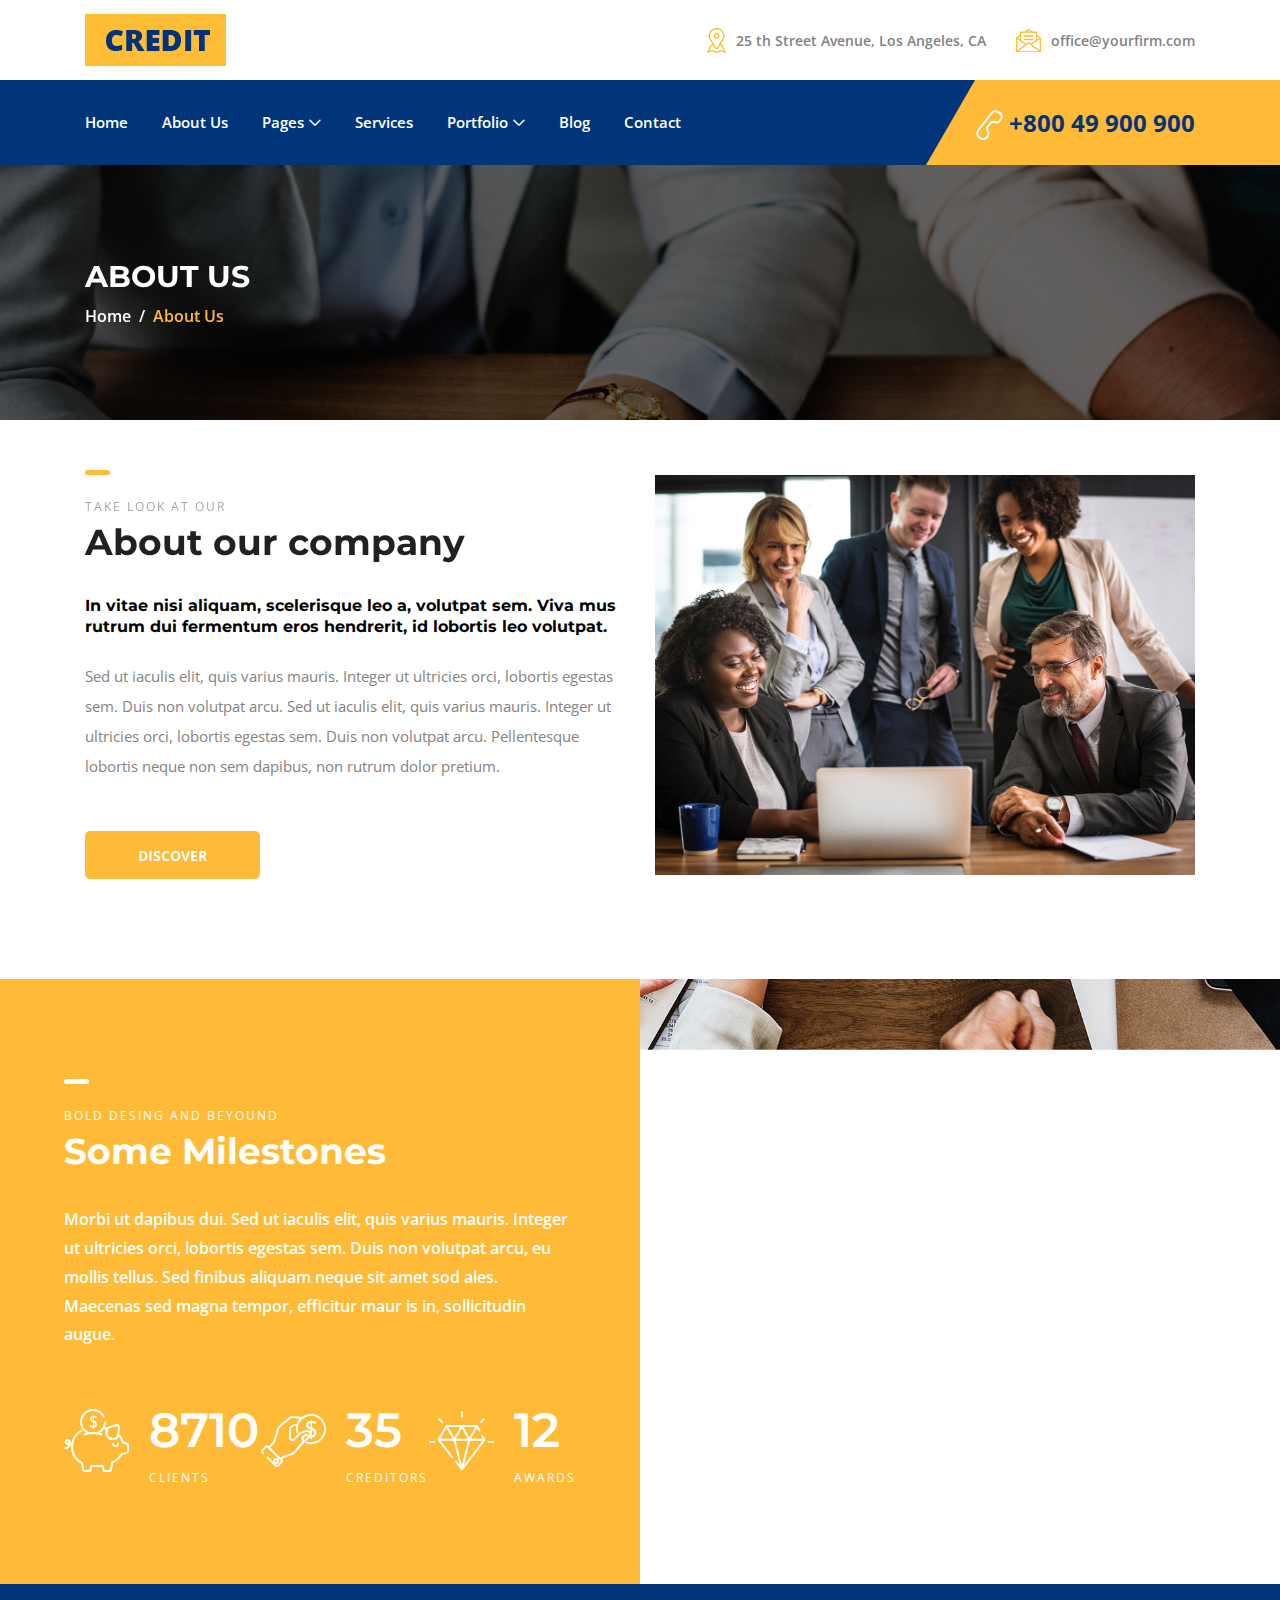
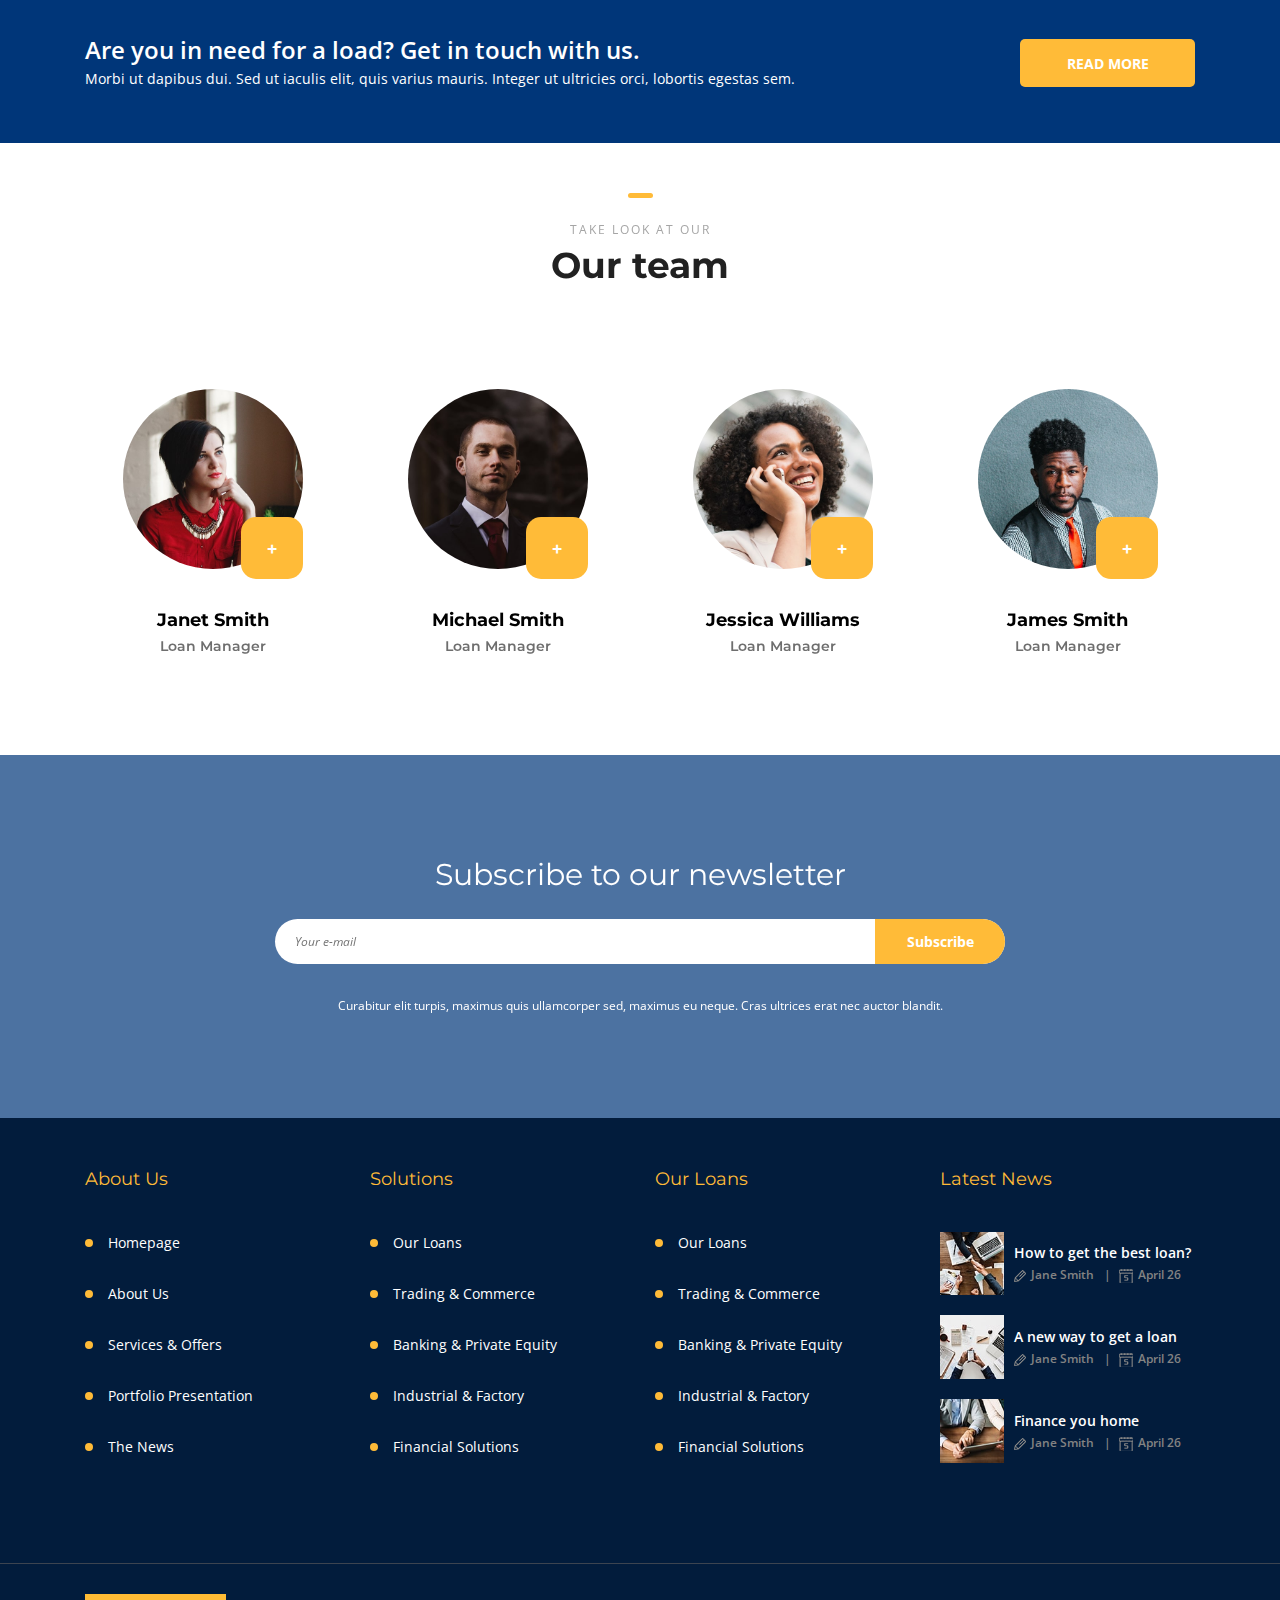
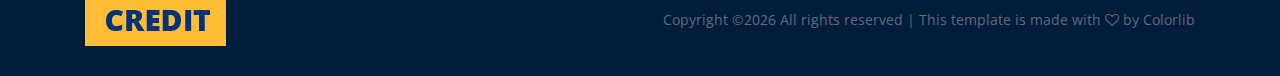
<file: about.html>
<!DOCTYPE html>
<html lang="en">

<head>
    <meta charset="UTF-8">
    <meta name="description" content="">
    <meta http-equiv="X-UA-Compatible" content="IE=edge">
    <meta name="viewport" content="width=device-width, initial-scale=1, shrink-to-fit=no">
    <!-- The above 4 meta tags *must* come first in the head; any other head content must come *after* these tags -->

    <!-- Title -->
    <title>Credit - Loan &amp; Credit Company HTML Template</title>

    <!-- Favicon -->
    <link rel="icon" href="img/core-img/favicon.ico">

    <!-- Stylesheet -->
    <link rel="stylesheet" href="style.css">

</head>

<body>
    <!-- Preloader -->
    <div class="preloader d-flex align-items-center justify-content-center">
        <div class="lds-ellipsis">
            <div></div>
            <div></div>
            <div></div>
            <div></div>
        </div>
    </div>

    <!-- ##### Header Area Start ##### -->
    <header class="header-area">
        <!-- Top Header Area -->
        <div class="top-header-area">
            <div class="container h-100">
                <div class="row h-100 align-items-center">
                    <div class="col-12 d-flex justify-content-between">
                        <!-- Logo Area -->
                        <div class="logo">
                            <a href="index.html"><img src="img/core-img/logo.png" alt=""></a>
                        </div>

                        <!-- Top Contact Info -->
                        <div class="top-contact-info d-flex align-items-center">
                            <a href="#" data-toggle="tooltip" data-placement="bottom" title="25 th Street Avenue, Los Angeles, CA"><img src="img/core-img/placeholder.png" alt=""> <span>25 th Street Avenue, Los Angeles, CA</span></a>
                            <a href="#" data-toggle="tooltip" data-placement="bottom" title="office@yourfirm.com"><img src="img/core-img/message.png" alt=""> <span>office@yourfirm.com</span></a>
                        </div>
                    </div>
                </div>
            </div>
        </div>

        <!-- Navbar Area -->
        <div class="credit-main-menu" id="sticker">
            <div class="classy-nav-container breakpoint-off">
                <div class="container">
                    <!-- Menu -->
                    <nav class="classy-navbar justify-content-between" id="creditNav">

                        <!-- Navbar Toggler -->
                        <div class="classy-navbar-toggler">
                            <span class="navbarToggler"><span></span><span></span><span></span></span>
                        </div>

                        <!-- Menu -->
                        <div class="classy-menu">

                            <!-- Close Button -->
                            <div class="classycloseIcon">
                                <div class="cross-wrap"><span class="top"></span><span class="bottom"></span></div>
                            </div>

                            <!-- Nav Start -->
                            <div class="classynav">
                                <ul>
                                    <li><a href="index.html">Home</a></li>
                                    <li><a href="about.html">About Us</a></li>
                                    <li><a href="#">Pages</a>
                                        <ul class="dropdown">
                                            <li><a href="index.html">Home</a></li>
                                            <li><a href="about.html">About Us</a></li>
                                            <li><a href="services.html">Services</a></li>
                                            <li><a href="post.html">Post</a></li>
                                            <li><a href="single-post.html">Single Post</a></li>
                                            <li><a href="contact.html">Contact</a></li>
                                            <li><a href="elements.html">Elements</a></li>
                                        </ul>
                                    </li>
                                    <li><a href="services.html">Services</a></li>
                                    <li><a href="#">Portfolio</a>
                                        <div class="megamenu">
                                            <ul class="single-mega cn-col-4">
                                                <li><a href="#">Portfolio 1</a></li>
                                                <li><a href="#">Portfolio 2</a></li>
                                                <li><a href="#">Portfolio 3</a></li>
                                                <li><a href="#">Portfolio 4</a></li>
                                                <li><a href="#">Portfolio 5</a></li>
                                                <li><a href="#">Portfolio 6</a></li>
                                                <li><a href="#">Portfolio 7</a></li>
                                            </ul>
                                            <ul class="single-mega cn-col-4">
                                                <li><a href="#">Portfolio 8</a></li>
                                                <li><a href="#">Portfolio 9</a></li>
                                                <li><a href="#">Portfolio 10</a></li>
                                                <li><a href="#">Portfolio 11</a></li>
                                                <li><a href="#">Portfolio 12</a></li>
                                                <li><a href="#">Portfolio 13</a></li>
                                                <li><a href="#">Portfolio 14</a></li>
                                            </ul>
                                            <ul class="single-mega cn-col-4">
                                                <li><a href="#">Portfolio 15</a></li>
                                                <li><a href="#">Portfolio 16</a></li>
                                                <li><a href="#">Portfolio 17</a></li>
                                                <li><a href="#">Portfolio 18</a></li>
                                                <li><a href="#">Portfolio 19</a></li>
                                                <li><a href="#">Portfolio 20</a></li>
                                                <li><a href="#">Portfolio 21</a></li>
                                            </ul>
                                            <ul class="single-mega cn-col-4">
                                                <li><a href="#">Portfolio 22</a></li>
                                                <li><a href="#">Portfolio 23</a></li>
                                                <li><a href="#">Portfolio 24</a></li>
                                                <li><a href="#">Portfolio 25</a></li>
                                                <li><a href="#">Portfolio 26</a></li>
                                                <li><a href="#">Portfolio 27</a></li>
                                                <li><a href="#">Portfolio 28</a></li>
                                            </ul>
                                        </div>
                                    </li>
                                    <li><a href="post.html">Blog</a></li>
                                    <li><a href="contact.html">Contact</a></li>
                                </ul>
                            </div>
                            <!-- Nav End -->
                        </div>

                        <!-- Contact -->
                        <div class="contact">
                            <a href="#"><img src="img/core-img/call2.png" alt=""> +800 49 900 900</a>
                        </div>
                    </nav>
                </div>
            </div>
        </div>
    </header>
    <!-- ##### Header Area End ##### -->

    <!-- ##### Breadcrumb Area Start ##### -->
    <section class="breadcrumb-area bg-img bg-overlay jarallax" style="background-image: url(img/bg-img/13.jpg);">
        <div class="container h-100">
            <div class="row h-100 align-items-center">
                <div class="col-12">
                    <div class="breadcrumb-content">
                        <h2>About us</h2>
                        <nav aria-label="breadcrumb">
                            <ol class="breadcrumb">
                                <li class="breadcrumb-item"><a href="#">Home</a></li>
                                <li class="breadcrumb-item active" aria-current="page">About Us</li>
                            </ol>
                        </nav>
                    </div>
                </div>
            </div>
        </div>
    </section>
    <!-- ##### Breadcrumb Area End ##### -->

    <!-- ##### About Area Start ###### -->
    <section class="about-area section-padding-100-0">
        <div class="container">
            <div class="row align-items-center">
                <div class="col-12 col-md-6">
                    <div class="about-content mb-100">
                        <!-- Section Heading -->
                        <div class="section-heading">
                            <div class="line"></div>
                            <p>Take look at our</p>
                            <h2>About our company</h2>
                        </div>
                        <h6 class="mb-4">In vitae nisi aliquam, scelerisque leo a, volutpat sem. Viva mus rutrum dui fermentum eros hendrerit, id lobortis leo volutpat. </h6>
                        <p class="mb-0">Sed ut iaculis elit, quis varius mauris. Integer ut ultricies orci, lobortis egestas sem. Duis non volutpat arcu. Sed ut iaculis elit, quis varius mauris. Integer ut ultricies orci, lobortis egestas sem. Duis non volutpat arcu. Pellentesque lobortis neque non sem dapibus, non rutrum dolor pretium.</p>
                        <a href="#" class="btn credit-btn mt-50">Discover</a>
                    </div>
                </div>
                <div class="col-12 col-md-6">
                    <div class="about-thumbnail mb-100">
                        <img src="img/bg-img/14.jpg" alt="">
                    </div>
                </div>
            </div>
        </div>
    </section>
    <!-- ##### About Area End ###### -->

    <!-- ##### Call To Action Start ###### -->
    <section class="cta-area d-flex flex-wrap">
        <!-- Cta Content -->
        <div class="cta-content">
            <!-- Section Heading -->
            <div class="section-heading white">
                <div class="line"></div>
                <p>Bold desing and beyound</p>
                <h2>Some Milestones</h2>
            </div>
            <h6 class="mb-0">Morbi ut dapibus dui. Sed ut iaculis elit, quis varius mauris. Integer ut ultricies orci, lobortis egestas sem. Duis non volutpat arcu, eu mollis tellus. Sed finibus aliquam neque sit amet sod ales. Maecenas sed magna tempor, efficitur maur is in, sollicitudin augue.</h6>

            <div class="d-flex flex-wrap align-items-center justify-content-between">
                <!-- Single Cool Facts -->
                <div class="single-cool-fact white d-flex align-items-center mt-50">
                    <div class="scf-icon mr-15">
                        <i class="icon-piggy-bank"></i>
                    </div>
                    <div class="scf-text">
                        <h2><span class="counter">8710</span></h2>
                        <p>Clients</p>
                    </div>
                </div>
                <!-- Single Cool Facts -->
                <div class="single-cool-fact white d-flex align-items-center mt-50">
                    <div class="scf-icon mr-15">
                        <i class="icon-coin"></i>
                    </div>
                    <div class="scf-text">
                        <h2><span class="counter">35</span></h2>
                        <p>Creditors</p>
                    </div>
                </div>
                <!-- Single Cool Facts -->
                <div class="single-cool-fact white d-flex align-items-center mt-50">
                    <div class="scf-icon mr-15">
                        <i class="icon-diamond"></i>
                    </div>
                    <div class="scf-text">
                        <h2><span class="counter">12</span></h2>
                        <p>awards</p>
                    </div>
                </div>
            </div>
        </div>
        <!-- Cta Thumbnail -->
        <div class="cta-thumbnail bg-img jarallax" style="background-image: url(img/bg-img/19.jpg);"></div>
    </section>
    <!-- ##### Call To Action End ###### -->

    <!-- ##### Call To Action Start ###### -->
    <section class="cta-2-area">
        <div class="container">
            <div class="row">
                <div class="col-12">
                    <!-- Cta Content -->
                    <div class="cta-content d-flex flex-wrap align-items-center justify-content-between">
                        <div class="cta-text">
                            <h4>Are you in need for a load? Get in touch with us.</h4>
                            <p>Morbi ut dapibus dui. Sed ut iaculis elit, quis varius mauris. Integer ut ultricies orci, lobortis egestas sem.</p>
                        </div>
                        <div class="cta-btn">
                            <a href="#" class="btn credit-btn box-shadow">Read More</a>
                        </div>
                    </div>
                </div>
            </div>
        </div>
    </section>
    <!-- ##### Call To Action End ###### -->

    <!-- ##### Team Member Area Start ##### -->
    <section class="team-area section-padding-100-0">
        <div class="container">
            <div class="row">
                <div class="col-12">
                    <!-- Section Heading -->
                    <div class="section-heading text-center mb-100">
                        <div class="line"></div>
                        <p>Take look at our</p>
                        <h2>Our team</h2>
                    </div>
                </div>
            </div>

            <div class="row">

                <!-- Single Team Member Area -->
                <div class="col-12 col-sm-6 col-lg-3">
                    <div class="single-team-member-area mb-100">
                        <div class="team-thumb">
                            <img src="img/bg-img/15.jpg" alt="">
                            <!-- View More -->
                            <div class="view-more">
                                <a href="#">+</a>
                            </div>
                        </div>
                        <div class="team-info">
                            <h5>Janet Smith</h5>
                            <h6>Loan Manager</h6>
                        </div>
                    </div>
                </div>

                <!-- Single Team Member Area -->
                <div class="col-12 col-sm-6 col-lg-3">
                    <div class="single-team-member-area mb-100">
                        <div class="team-thumb">
                            <img src="img/bg-img/16.jpg" alt="">
                            <!-- View More -->
                            <div class="view-more">
                                <a href="#">+</a>
                            </div>
                        </div>
                        <div class="team-info">
                            <h5>Michael Smith</h5>
                            <h6>Loan Manager</h6>
                        </div>
                    </div>
                </div>

                <!-- Single Team Member Area -->
                <div class="col-12 col-sm-6 col-lg-3">
                    <div class="single-team-member-area mb-100">
                        <div class="team-thumb">
                            <img src="img/bg-img/17.jpg" alt="">
                            <!-- View More -->
                            <div class="view-more">
                                <a href="#">+</a>
                            </div>
                        </div>
                        <div class="team-info">
                            <h5>Jessica Williams</h5>
                            <h6>Loan Manager</h6>
                        </div>
                    </div>
                </div>

                <!-- Single Team Member Area -->
                <div class="col-12 col-sm-6 col-lg-3">
                    <div class="single-team-member-area mb-100">
                        <div class="team-thumb">
                            <img src="img/bg-img/18.jpg" alt="">
                            <!-- View More -->
                            <div class="view-more">
                                <a href="#">+</a>
                            </div>
                        </div>
                        <div class="team-info">
                            <h5>James Smith</h5>
                            <h6>Loan Manager</h6>
                        </div>
                    </div>
                </div>

            </div>
        </div>
    </section>
    <!-- ##### Team Member Area End ##### -->

    <!-- ##### Newsletter Area Start ###### -->
    <section class="newsletter-area section-padding-100 bg-img jarallax" style="background-image: url(img/bg-img/6.jpg);">
        <div class="container">
            <div class="row justify-content-center">
                <div class="col-12 col-sm-10 col-lg-8">
                    <div class="nl-content text-center">
                        <h2>Subscribe to our newsletter</h2>
                        <form action="#" method="post">
                            <input type="email" name="nl-email" id="nlemail" placeholder="Your e-mail">
                            <button type="submit">Subscribe</button>
                        </form>
                        <p>Curabitur elit turpis, maximus quis ullamcorper sed, maximus eu neque. Cras ultrices erat nec auctor blandit.</p>
                    </div>
                </div>
            </div>
        </div>
    </section>
    <!-- ##### Newsletter Area End ###### -->

    <!-- ##### Footer Area Start ##### -->
    <footer class="footer-area section-padding-100-0">
        <div class="container">
            <div class="row">

                <!-- Single Footer Widget -->
                <div class="col-12 col-sm-6 col-lg-3">
                    <div class="single-footer-widget mb-100">
                        <h5 class="widget-title">About Us</h5>
                        <!-- Nav -->
                        <nav>
                            <ul>
                                <li><a href="#">Homepage</a></li>
                                <li><a href="#">About Us</a></li>
                                <li><a href="#">Services &amp; Offers</a></li>
                                <li><a href="#">Portfolio Presentation</a></li>
                                <li><a href="#">The News</a></li>
                            </ul>
                        </nav>
                    </div>
                </div>

                <!-- Single Footer Widget -->
                <div class="col-12 col-sm-6 col-lg-3">
                    <div class="single-footer-widget mb-100">
                        <h5 class="widget-title">Solutions</h5>
                        <!-- Nav -->
                        <nav>
                            <ul>
                                <li><a href="#">Our Loans</a></li>
                                <li><a href="#">Trading &amp; Commerce</a></li>
                                <li><a href="#">Banking &amp; Private Equity</a></li>
                                <li><a href="#">Industrial &amp; Factory</a></li>
                                <li><a href="#">Financial Solutions</a></li>
                            </ul>
                        </nav>
                    </div>
                </div>

                <!-- Single Footer Widget -->
                <div class="col-12 col-sm-6 col-lg-3">
                    <div class="single-footer-widget mb-100">
                        <h5 class="widget-title">Our Loans</h5>
                        <!-- Nav -->
                        <nav>
                            <ul>
                                <li><a href="#">Our Loans</a></li>
                                <li><a href="#">Trading &amp; Commerce</a></li>
                                <li><a href="#">Banking &amp; Private Equity</a></li>
                                <li><a href="#">Industrial &amp; Factory</a></li>
                                <li><a href="#">Financial Solutions</a></li>
                            </ul>
                        </nav>
                    </div>
                </div>

                <!-- Single Footer Widget -->
                <div class="col-12 col-sm-6 col-lg-3">
                    <div class="single-footer-widget mb-100">
                        <h5 class="widget-title">Latest News</h5>

                        <!-- Single News Area -->
                        <div class="single-latest-news-area d-flex align-items-center">
                            <div class="news-thumbnail">
                                <img src="img/bg-img/7.jpg" alt="">
                            </div>
                            <div class="news-content">
                                <a href="#">How to get the best loan?</a>
                                <div class="news-meta">
                                    <a href="#" class="post-author"><img src="img/core-img/pencil.png" alt=""> Jane Smith</a>
                                    <a href="#" class="post-date"><img src="img/core-img/calendar.png" alt=""> April 26</a>
                                </div>
                            </div>
                        </div>

                        <!-- Single News Area -->
                        <div class="single-latest-news-area d-flex align-items-center">
                            <div class="news-thumbnail">
                                <img src="img/bg-img/8.jpg" alt="">
                            </div>
                            <div class="news-content">
                                <a href="#">A new way to get a loan</a>
                                <div class="news-meta">
                                    <a href="#" class="post-author"><img src="img/core-img/pencil.png" alt=""> Jane Smith</a>
                                    <a href="#" class="post-date"><img src="img/core-img/calendar.png" alt=""> April 26</a>
                                </div>
                            </div>
                        </div>

                        <!-- Single News Area -->
                        <div class="single-latest-news-area d-flex align-items-center">
                            <div class="news-thumbnail">
                                <img src="img/bg-img/9.jpg" alt="">
                            </div>
                            <div class="news-content">
                                <a href="#">Finance you home</a>
                                <div class="news-meta">
                                    <a href="#" class="post-author"><img src="img/core-img/pencil.png" alt=""> Jane Smith</a>
                                    <a href="#" class="post-date"><img src="img/core-img/calendar.png" alt=""> April 26</a>
                                </div>
                            </div>
                        </div>

                    </div>
                </div>
            </div>
        </div>

        <!-- Copywrite Area -->
        <div class="copywrite-area">
            <div class="container">
                <div class="row">
                    <div class="col-12">
                        <div class="copywrite-content d-flex flex-wrap justify-content-between align-items-center">
                            <!-- Footer Logo -->
                            <a href="index.html" class="footer-logo"><img src="img/core-img/logo.png" alt=""></a>

                            <!-- Copywrite Text -->
                            <p class="copywrite-text"><a href="#"><!-- Link back to Colorlib can't be removed. Template is licensed under CC BY 3.0. -->
Copyright &copy;<script>document.write(new Date().getFullYear());</script> All rights reserved | This template is made with <i class="fa fa-heart-o" aria-hidden="true"></i> by <a href="https://colorlib.com" target="_blank">Colorlib</a>
<!-- Link back to Colorlib can't be removed. Template is licensed under CC BY 3.0. --></p>
                        </div>
                    </div>
                </div>
            </div>
        </div>
    </footer>
    <!-- ##### Footer Area Start ##### -->

    <!-- ##### All Javascript Script ##### -->
    <!-- jQuery-2.2.4 js -->
    <script src="js/jquery/jquery-2.2.4.min.js"></script>
    <!-- Popper js -->
    <script src="js/bootstrap/popper.min.js"></script>
    <!-- Bootstrap js -->
    <script src="js/bootstrap/bootstrap.min.js"></script>
    <!-- All Plugins js -->
    <script src="js/plugins/plugins.js"></script>
    <!-- Active js -->
    <script src="js/active.js"></script>
</body>

</html>
</file>
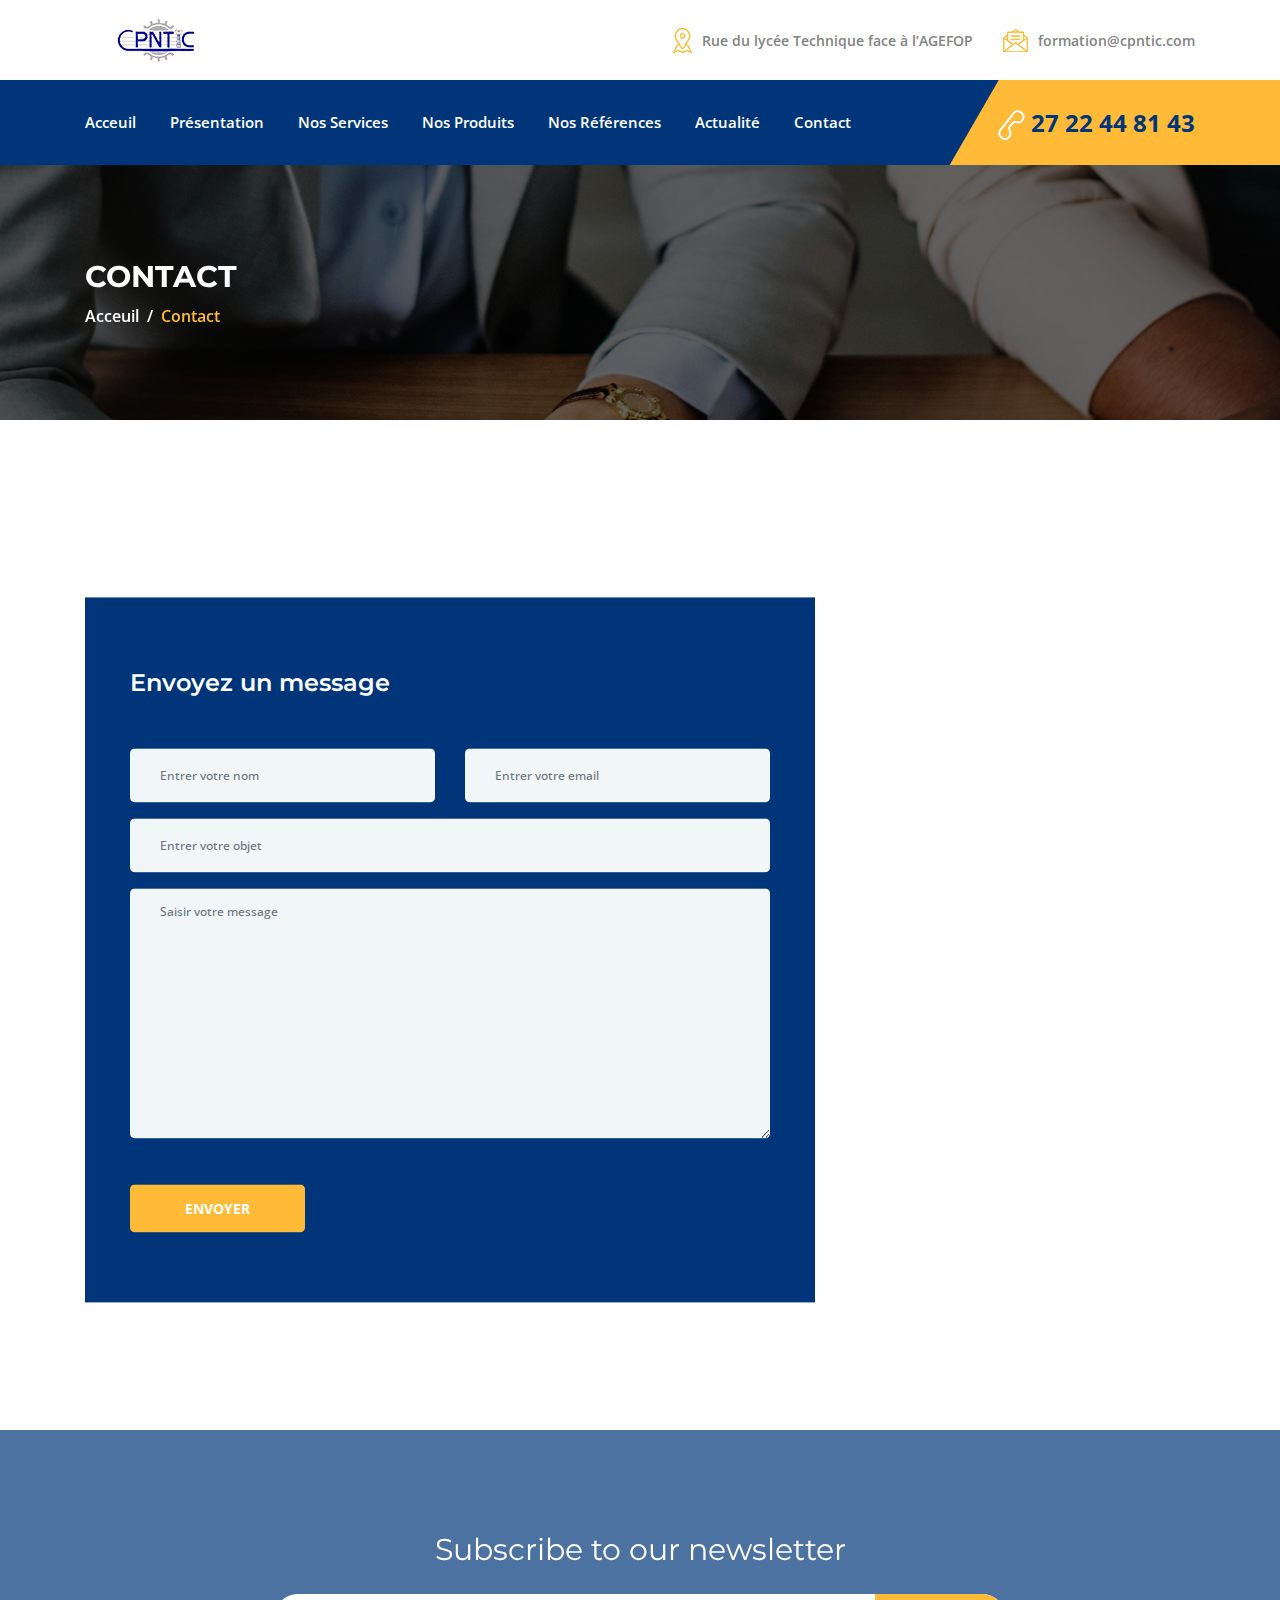
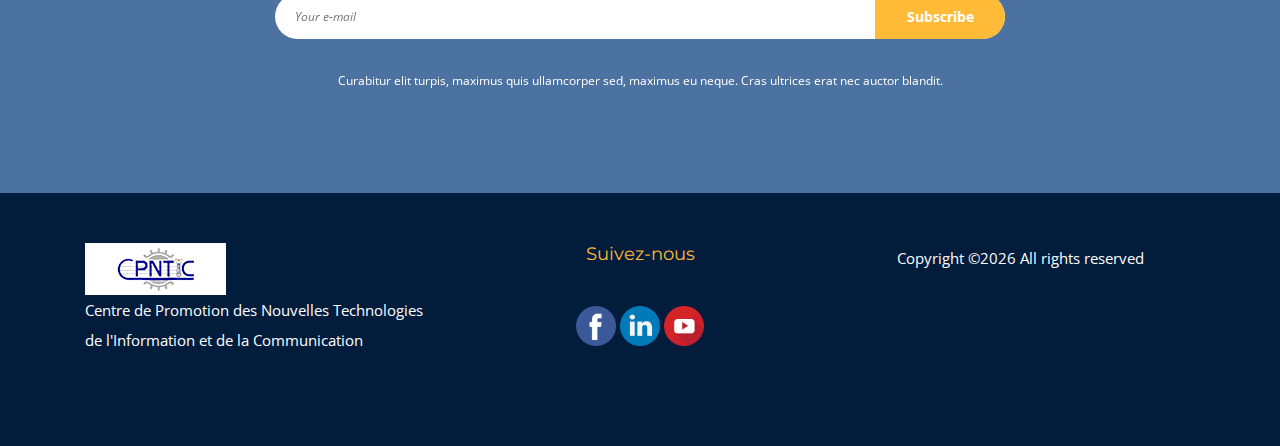
<file: contact.html>
<!DOCTYPE html>
<html lang="en">

<head>
    <meta charset="UTF-8">
    <meta name="description" content="">
    <meta http-equiv="X-UA-Compatible" content="IE=edge">
    <meta name="viewport" content="width=device-width, initial-scale=1, shrink-to-fit=no">
    <!-- The above 4 meta tags *must* come first in the head; any other head content must come *after* these tags -->

    <!-- Title -->
    <title>CPNTIC - &amp; Centre de Promotion des Nouvelles Technologies de l'Information et de la Communication</title>

    <!-- Favicon -->
    <link rel="icon" href="img/core-img/favicon.ico">
    <link href="https://cdn.jsdelivr.net/npm/bootstrap@5.0.2/dist/css/bootstrap.min.css" rel="stylesheet" integrity="sha384-EVSTQN3/azprG1Anm3QDgpJLIm9Nao0Yz1ztcQTwFspd3yD65VohhpuuCOmLASjC" crossorigin="anonymous">

    <!-- Stylesheet -->
    <link rel="stylesheet" href="https://cdnjs.cloudflare.com/ajax/libs/OwlCarousel2/2.3.4/assets/owl.carousel.min.css">
    <link rel="stylesheet" href="https://cdnjs.cloudflare.com/ajax/libs/OwlCarousel2/2.3.4/assets/owl.theme.default.css">
    <script src="https://cdnjs.cloudflare.com/ajax/libs/OwlCarousel2/2.2.1/owl.carousel.js"></script>
    <link rel="stylesheet" href="style.css">

</head>

<body>
    <!-- Preloader -->
    <div class="preloader d-flex align-items-center justify-content-center">
        <div class="lds-ellipsis">
            <div></div>
            <div></div>
            <div></div>
            <div></div>
        </div>
    </div>

    <!-- ##### Header Area Start ##### -->
    <header class="header-area">
        <!-- Top Header Area -->
        <div class="top-header-area">
            <div class="container h-100">
                <div class="row h-100 align-items-center">
                    <div class="col-12 d-flex justify-content-between">
                        <!-- Logo Area -->
                        <div class="logo">
                            <a href="index.html"><img src="img/core-img/cpntic.png" height="20px" alt=""></a>
                        </div>

                        <!-- Top Contact Info -->
                        <div class="top-contact-info d-flex align-items-center">
                            <a href="#" data-toggle="tooltip" data-placement="bottom"
                                title="25 th Street Avenue, Los Angeles, CA"><img src="img/core-img/placeholder.png"
                                    alt=""> <span>Rue du lycée Technique face à l’AGEFOP</span></a>
                            <a href="#" data-toggle="tooltip" data-placement="bottom" title="office@yourfirm.com"><img
                                    src="img/core-img/message.png" alt=""> <span>formation@cpntic.com</span></a>
                        </div>
                    </div>
                </div>
            </div>
        </div>

        <!-- Navbar Area -->
        <div class="credit-main-menu" id="sticker">
            <div class="classy-nav-container breakpoint-off">
                <div class="container">
                    <!-- Menu -->
                    <nav class="classy-navbar justify-content-between" id="creditNav">

                        <!-- Navbar Toggler -->
                        <div class="classy-navbar-toggler">
                            <span class="navbarToggler"><span></span><span></span><span></span></span>
                        </div>

                        <!-- Menu -->
                        <div class="classy-menu">

                            <!-- Close Button -->
                            <div class="classycloseIcon">
                                <div class="cross-wrap"><span class="top"></span><span class="bottom"></span></div>
                            </div>

                            <!-- Nav Start -->
                            <div class="classynav">
                                <ul>
                                    <li><a href="index.html">Acceuil</a></li>
                                    <li><a href="about.html">Présentation</a></li>
                                    <li><a href="#services">Nos services</a></li>
                                    <li><a href="services.html">Nos produits</a></li>
                                    <li><a href="#references">Nos références</a></li>
                                    <li><a href="post.html">Actualité</a></li>
                                    <li><a href="contact.html">Contact</a></li>
                                </ul>
                            </div>
                            <!-- Nav End -->
                        </div>

                        <!-- Contact -->
                        <div class="contact">
                            <a href="#"><img src="img/core-img/call2.png" alt=""> 27 22 44 81 43</a>
                        </div>
                    </nav>
                </div>
            </div>
        </div>
    </header>
    <!-- ##### Header Area End ##### -->

    <!-- ##### Breadcrumb Area Start ##### -->
    <section class="breadcrumb-area bg-img bg-overlay jarallax" style="background-image: url(img/bg-img/13.jpg);">
        <div class="container h-100">
            <div class="row h-100 align-items-center">
                <div class="col-12">
                    <div class="breadcrumb-content">
                        <h2>CONTACT</h2>
                        <nav aria-label="breadcrumb">
                            <ol class="breadcrumb">
                                <li class="breadcrumb-item"><a href="#">Acceuil</a></li>
                                <li class="breadcrumb-item active" aria-current="page">Contact</li>
                            </ol>
                        </nav>
                    </div>
                </div>
            </div>
        </div>
    </section>
    <!-- ##### Breadcrumb Area End ##### -->

    <!-- ##### Contact Area Start ##### -->
    <section class="contact-area section-padding-100-0">
        
        <!-- ##### Google Maps ##### -->
        <div class="map-area">
            <iframe src="https://www.google.com/maps/embed?pb=!1m18!1m12!1m3!1d3972.442823263283!2d-4.0122449857359435!3d5.349182637183791!2m3!1f0!2f0!3f0!3m2!1i1024!2i768!4f13.1!3m3!1m2!1s0xfc1eb0d63627765%3A0xba59743120a3c987!2sCPNTIC!5e0!3m2!1sfr!2sci!4v1628683641239!5m2!1sfr!2sci" width="600" height="450" style="border:0;" allowfullscreen loading="lazy"></iframe>
            <!-- Contact Area -->
            <div class="contact---area">
                <div class="container">
                    <div class="row">
                        <div class="col-12 col-lg-8">
                            <!-- Contact Area -->
                            <div class="contact-form-area contact-page">
                                <h4 class="mb-50">Envoyez un message</h4>

                                <form action="#" method="post">
                                    <div class="row">
                                        <div class="col-lg-6">
                                            <div class="form-group">
                                                <input type="text" class="form-control" id="name" placeholder="Entrer votre nom">
                                            </div>
                                        </div>
                                        <div class="col-lg-6">
                                            <div class="form-group">
                                                <input type="email" class="form-control" id="email" placeholder="Entrer votre email">
                                            </div>
                                        </div>
                                        <div class="col-12">
                                            <div class="form-group">
                                                <input type="text" class="form-control" id="subject" placeholder="Entrer votre objet">
                                            </div>
                                        </div>
                                        <div class="col-12">
                                            <div class="form-group">
                                                <textarea name="message" class="form-control" id="message" cols="30" rows="10" placeholder="Saisir votre message"></textarea>
                                            </div>
                                        </div>
                                        <div class="col-12">
                                            <button class="btn credit-btn mt-30" type="submit">Envoyer</button>
                                        </div>
                                    </div>
                                </form>
                            </div>
                        </div>
                        <div class="col-12 col-lg-4">
                            <div class="contact--area mb-100 wow fadeInUp" data-wow-delay="300ms">
                                <!-- Contact Content -->
                                <div class="contact-content">
                                    <!-- Single Contact Content -->
                                    <div class="single-contact-content d-flex align-items-center">
                                        <div class="icon">
                                            <img src="img/core-img/location.png" alt="">
                                        </div>
                                        <div class="text">
                                            <p>Abidjan - rue du lycée Technique
                                                face à l’AGEFOP (Côte d'Ivoire)</p>
                                        </div>
                                    </div>
                                    <!-- Single Contact Content -->
                                    <div class="single-contact-content d-flex align-items-center">
                                        <div class="icon">
                                            <img src="img/core-img/call.png" alt="">
                                        </div>
                                        <div class="text">
                                            <p>+(225) 27 22 44 81 43</p>
                                            <span>Lun-Ven , 07h30 - 16h30</span>
                                        </div>
                                    </div>
                                    <!-- Single Contact Content -->
                                    <div class="single-contact-content d-flex align-items-center">
                                        <div class="icon">
                                            <img src="img/core-img/message2.png" alt="">
                                        </div>
                                        <div class="text">
                                            <p>formation@cpntic.com</p>
                                            <span>nous répondons en 24h</span>
                                        </div>
                                    </div>
                                </div>
                            </div>
                        </div>
                    </div>
                </div>
            </div>
        </div>
    </section>
    <!-- ##### Contact Area End ##### -->

    <!-- ##### Newsletter Area Start ###### -->
    <section class="newsletter-area section-padding-100 bg-img jarallax" style="background-image: url(img/bg-img/6.jpg);">
        <div class="container">
            <div class="row justify-content-center">
                <div class="col-12 col-sm-10 col-lg-8">
                    <div class="nl-content text-center">
                        <h2>Subscribe to our newsletter</h2>
                        <form action="#" method="post">
                            <input type="email" name="nl-email" id="nlemail" placeholder="Your e-mail">
                            <button type="submit">Subscribe</button>
                        </form>
                        <p>Curabitur elit turpis, maximus quis ullamcorper sed, maximus eu neque. Cras ultrices erat nec auctor blandit.</p>
                    </div>
                </div>
            </div>
        </div>
    </section>
    <!-- ##### Newsletter Area End ###### -->

    <!-- ##### Footer Area Start ##### -->
    <footer class="footer-area section-padding-100-0">
        <div class="container">
            <div class="row">

                <!-- Single Footer Widget -->
                <div class="col-12 col-sm-6 col-lg-4">
                    <div class="copywrite-content d-flex flex-wrap justify-content-between align-items-center">
                        <!-- Footer Logo -->
                        <a href="#" class="footer-logo"><img src="img/core-img/cpntic.png" alt=""></a>
                        <p style="color: white;">Centre de Promotion des Nouvelles Technologies de l'Information et de la Communication</p>

                        
                    </div>
                    
                </div>

                <!-- Single Footer Widget -->
                <div class="col-12 col-sm-6 col-lg-4">
                    <div class="single-footer-widget mb-100">
                        <h5 class="widget-title" style="text-align: center;">Suivez-nous</h5>
                        <p style="text-align: center;">
                            <a href=""> <img src="img/icon/facebook (1).png" height="40px" width="40px" alt="" srcset=""> </a>
                            <a href=""> <img src="img/icon/linkedin (1).png" height="40px" width="40px" alt="" srcset=""> </a>
                            <a href=""> <img src="img/icon/youtube (1).png" height="40px" width="40px" alt="" srcset=""> </a>
                        </p>
                        
                    </div>
                </div>

                <!-- Single Footer Widget -->
                <div class="col-12 col-sm-6 col-lg-4">
                    <p style="text-align: center; color: white; ">Copyright &copy;<script>document.write(new Date().getFullYear());</script> All rights reserved</p>
                    <!-- Copywrite Text -->

                
                </div>
            </div>
        </div>
    </footer>
    <!-- ##### Footer Area Start ##### -->

    <!-- ##### All Javascript Script ##### -->
    <!-- jQuery-2.2.4 js -->
    <script src="js/jquery/jquery-2.2.4.min.js"></script>
    <!-- Popper js -->
    <script src="js/bootstrap/popper.min.js"></script>
    <!-- Bootstrap js -->
    <script src="js/bootstrap/bootstrap.min.js"></script>
    <!-- All Plugins js -->
    <script src="js/plugins/plugins.js"></script>
    <!-- Active js -->
    <script src="js/active.js"></script>
</body>

</html>
</file>
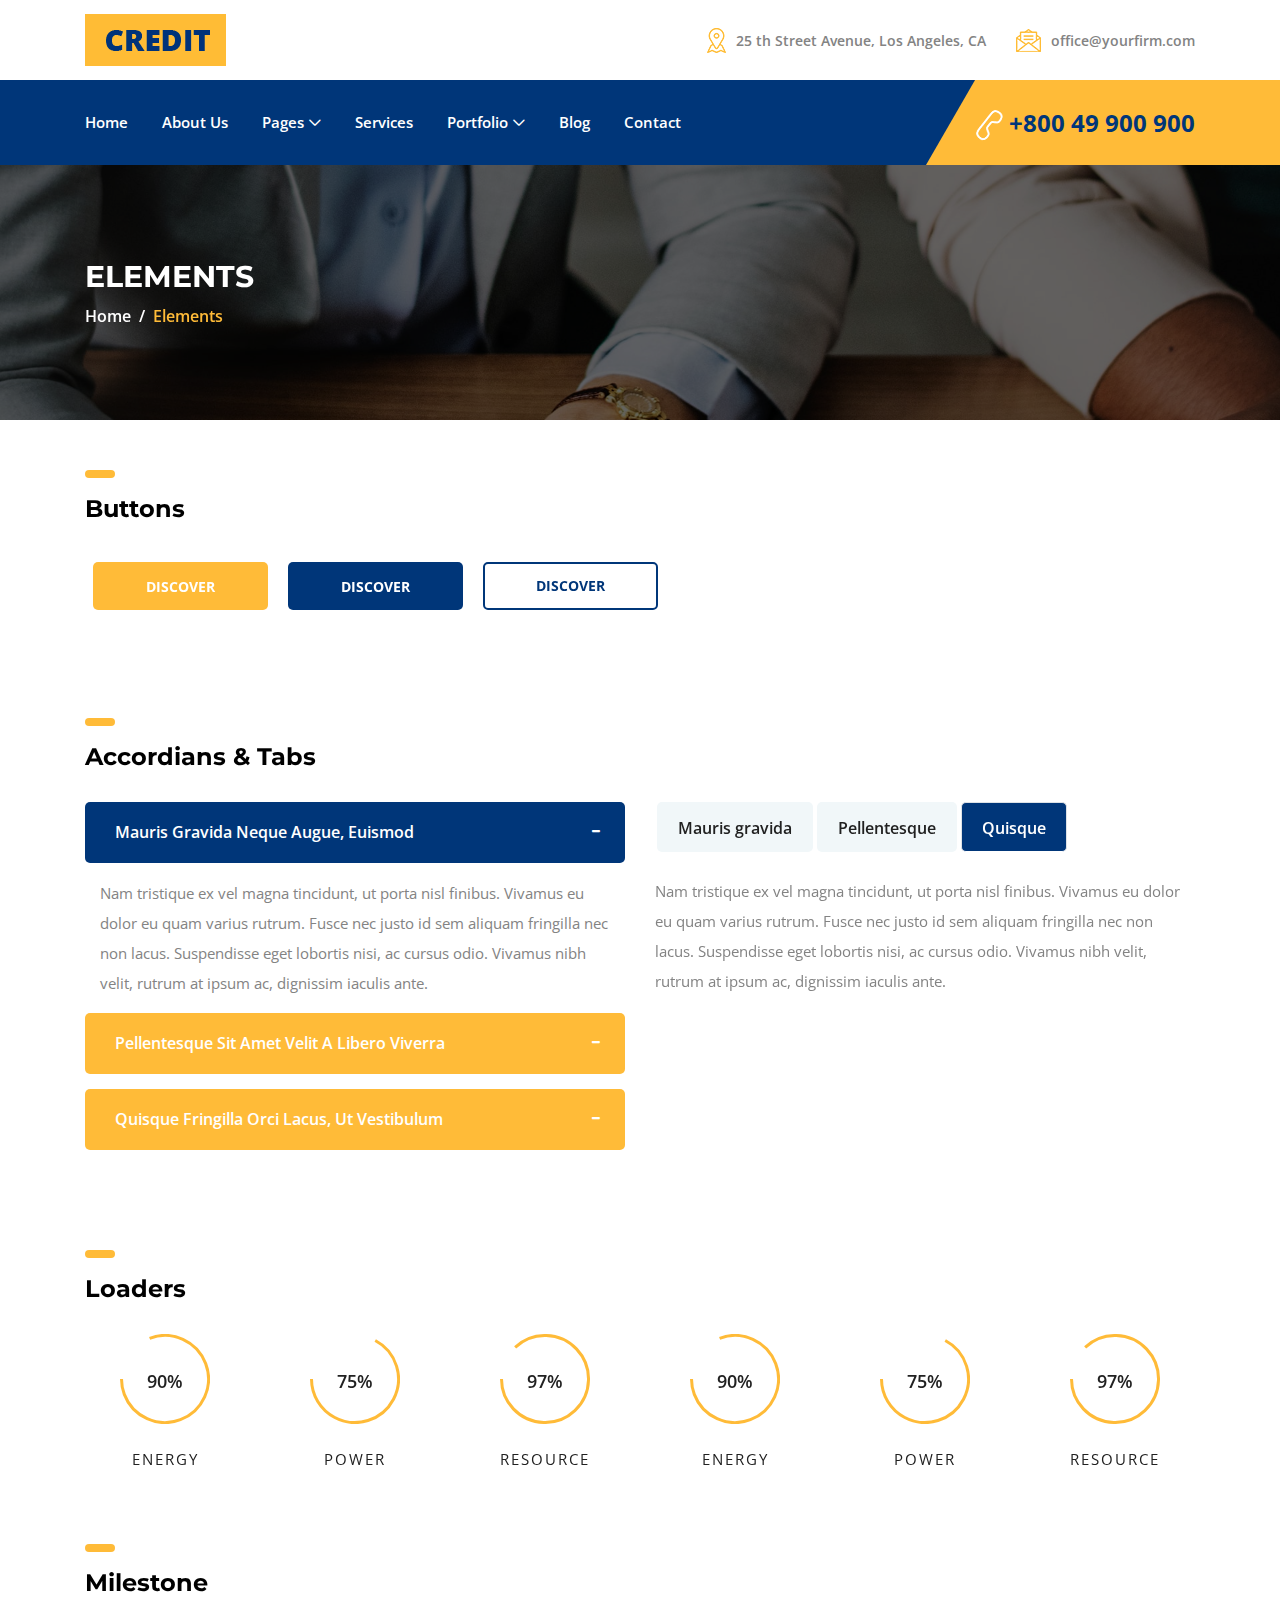
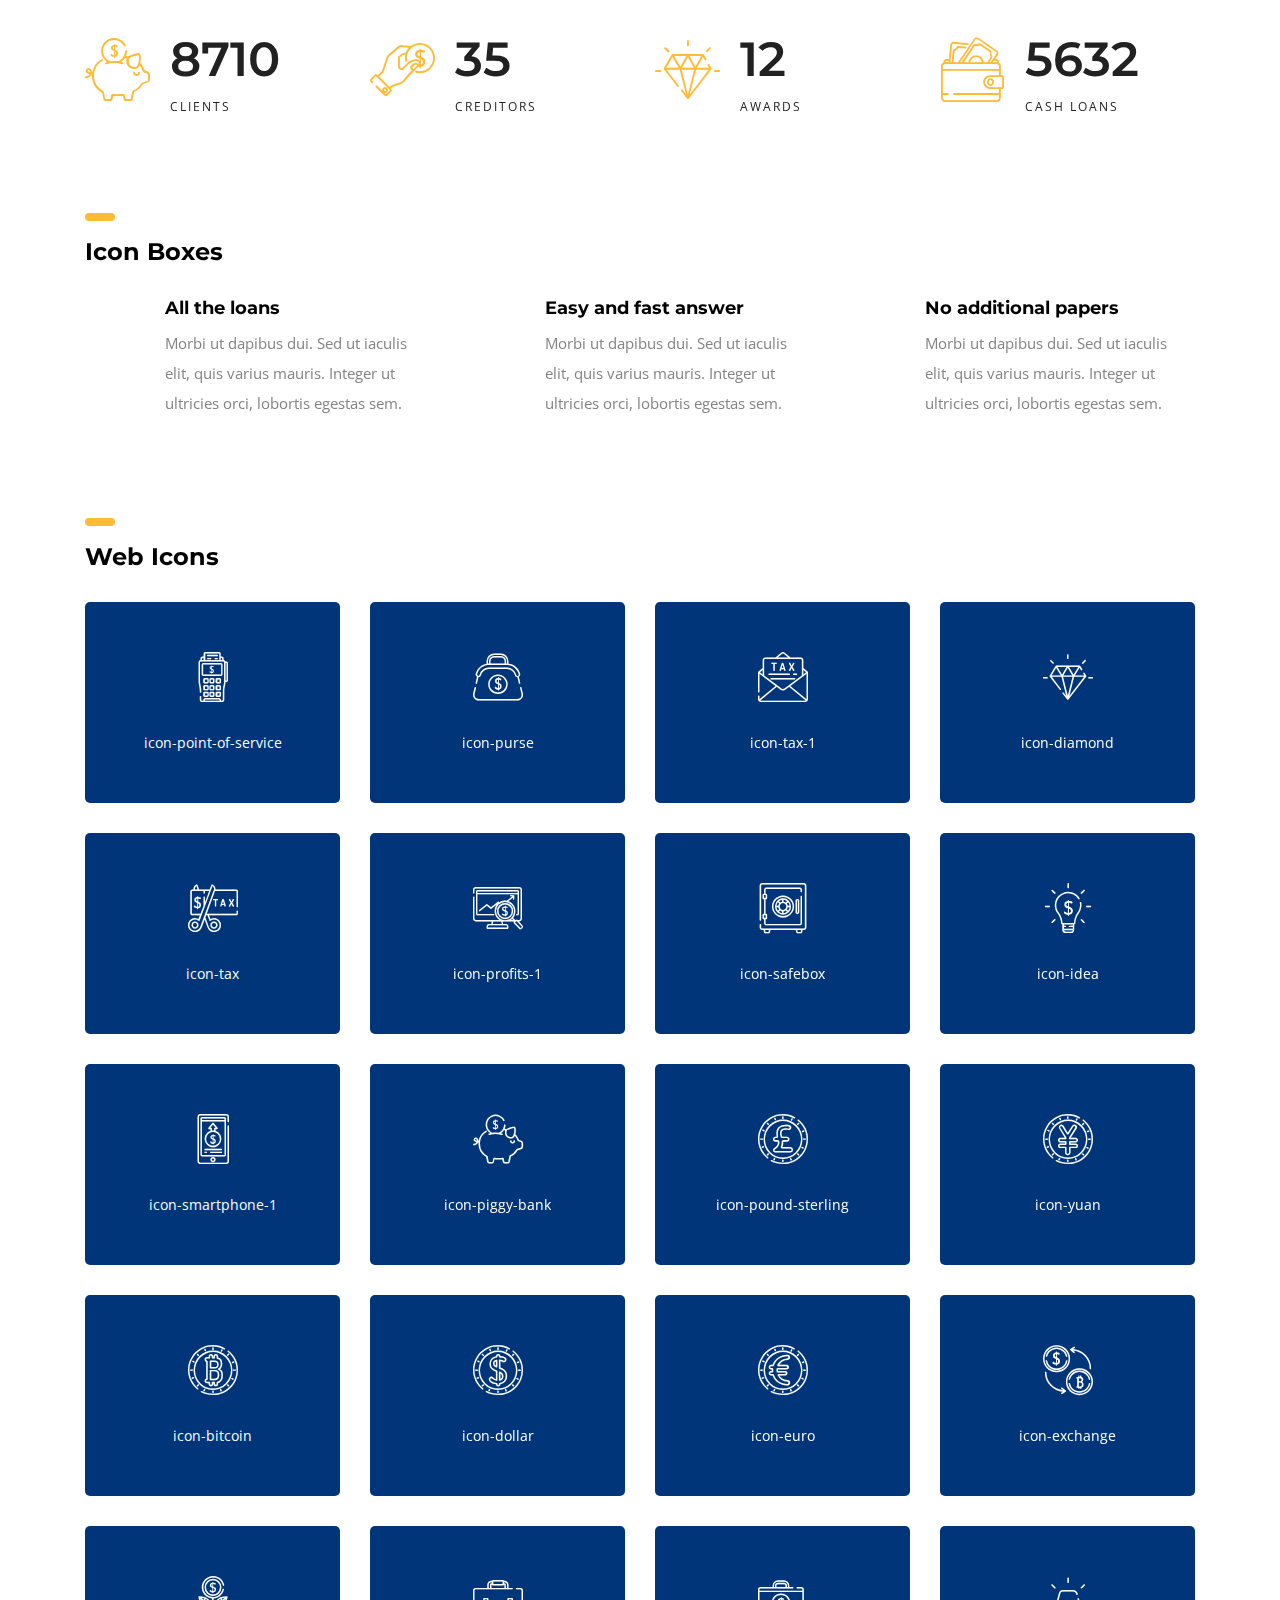
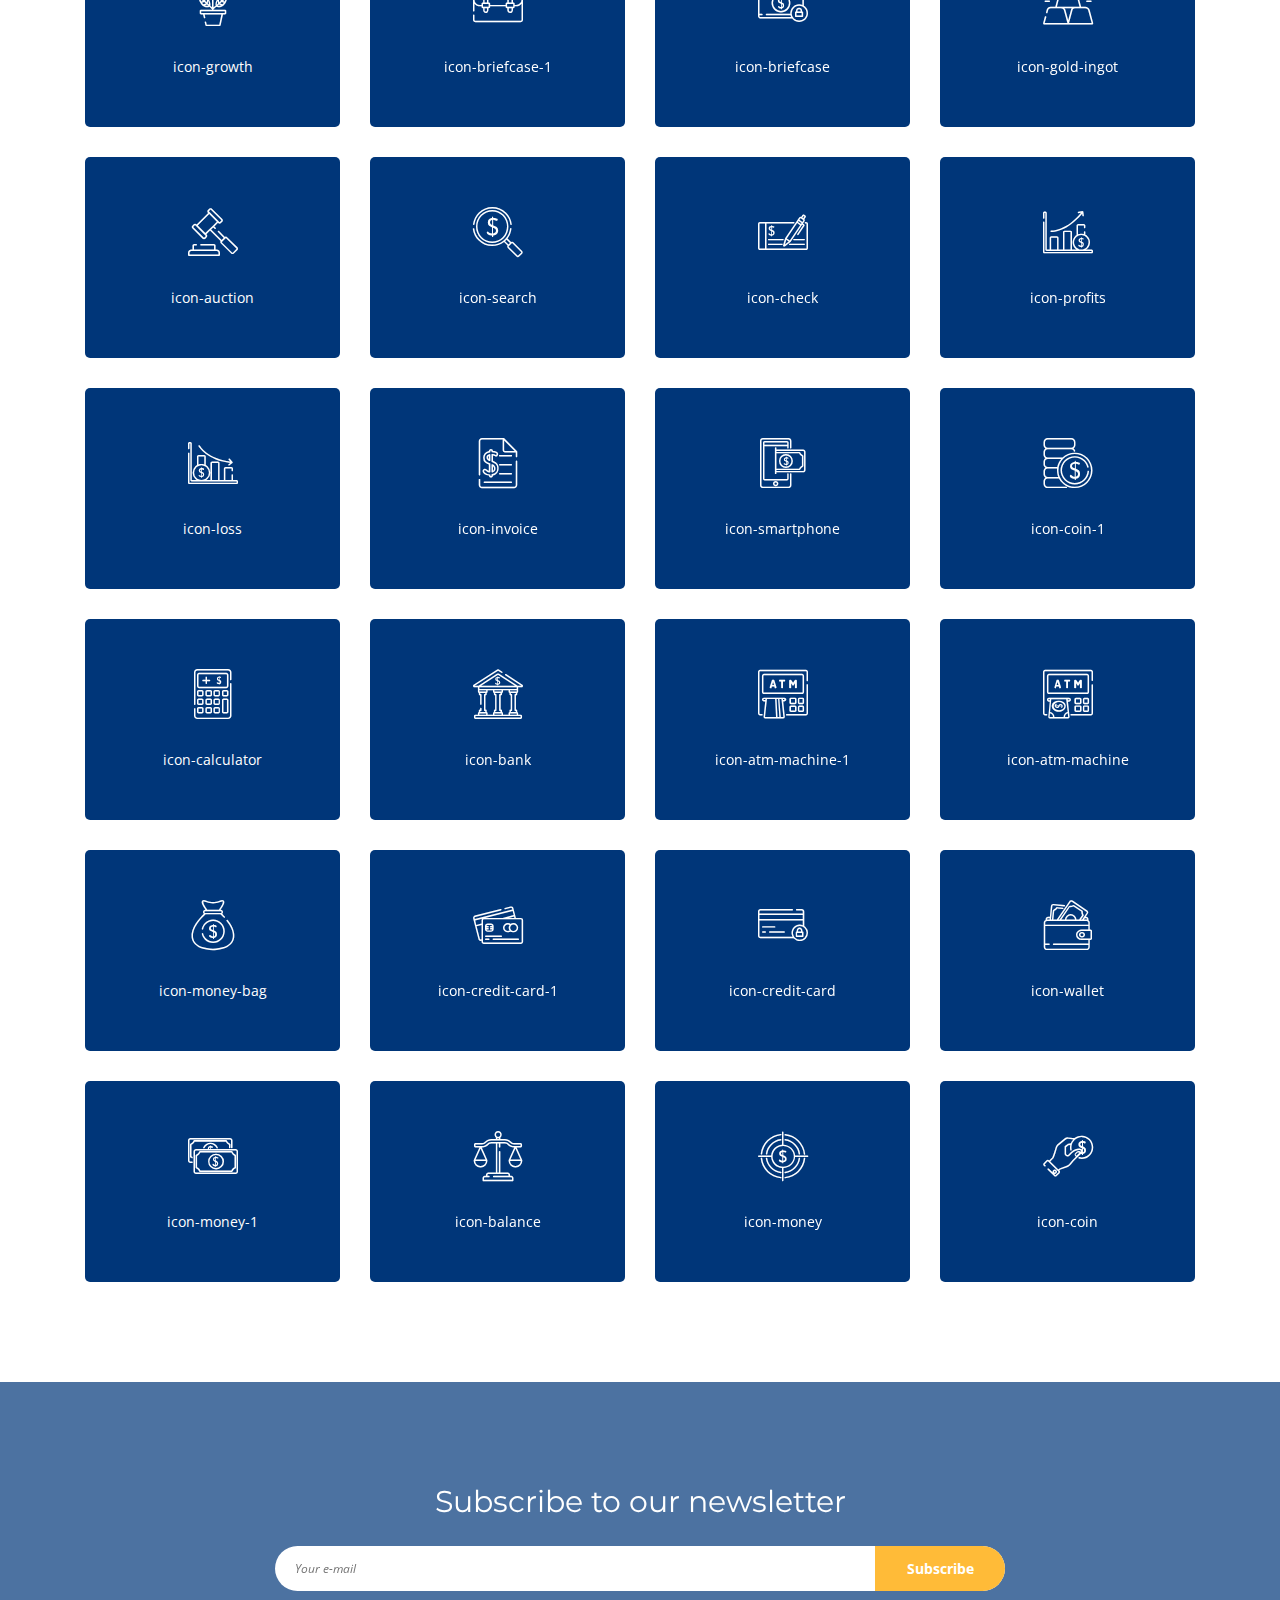
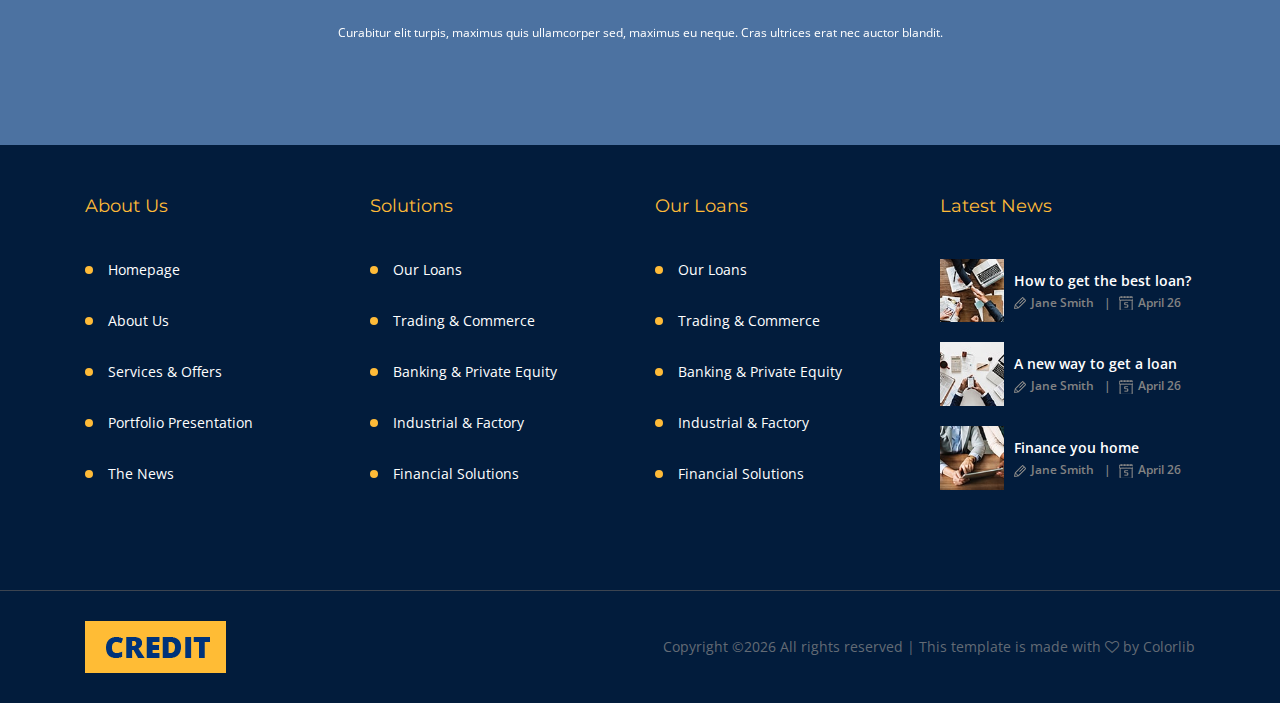
<file: elements.html>
<!DOCTYPE html>
<html lang="en">

<head>
    <meta charset="UTF-8">
    <meta name="description" content="">
    <meta http-equiv="X-UA-Compatible" content="IE=edge">
    <meta name="viewport" content="width=device-width, initial-scale=1, shrink-to-fit=no">
    <!-- The above 4 meta tags *must* come first in the head; any other head content must come *after* these tags -->

    <!-- Title -->
    <title>Credit - Loan &amp; Credit Company HTML Template</title>

    <!-- Favicon -->
    <link rel="icon" href="img/core-img/favicon.ico">

    <!-- Stylesheet -->
    <link rel="stylesheet" href="style.css">

</head>

<body>
    <!-- Preloader -->
    <div class="preloader d-flex align-items-center justify-content-center">
        <div class="lds-ellipsis">
            <div></div>
            <div></div>
            <div></div>
            <div></div>
        </div>
    </div>

    <!-- ##### Header Area Start ##### -->
    <header class="header-area">
        <!-- Top Header Area -->
        <div class="top-header-area">
            <div class="container h-100">
                <div class="row h-100 align-items-center">
                    <div class="col-12 d-flex justify-content-between">
                        <!-- Logo Area -->
                        <div class="logo">
                            <a href="index.html"><img src="img/core-img/logo.png" alt=""></a>
                        </div>

                        <!-- Top Contact Info -->
                        <div class="top-contact-info d-flex align-items-center">
                            <a href="#" data-toggle="tooltip" data-placement="bottom" title="25 th Street Avenue, Los Angeles, CA"><img src="img/core-img/placeholder.png" alt=""> <span>25 th Street Avenue, Los Angeles, CA</span></a>
                            <a href="#" data-toggle="tooltip" data-placement="bottom" title="office@yourfirm.com"><img src="img/core-img/message.png" alt=""> <span>office@yourfirm.com</span></a>
                        </div>
                    </div>
                </div>
            </div>
        </div>

        <!-- Navbar Area -->
        <div class="credit-main-menu" id="sticker">
            <div class="classy-nav-container breakpoint-off">
                <div class="container">
                    <!-- Menu -->
                    <nav class="classy-navbar justify-content-between" id="creditNav">

                        <!-- Navbar Toggler -->
                        <div class="classy-navbar-toggler">
                            <span class="navbarToggler"><span></span><span></span><span></span></span>
                        </div>

                        <!-- Menu -->
                        <div class="classy-menu">

                            <!-- Close Button -->
                            <div class="classycloseIcon">
                                <div class="cross-wrap"><span class="top"></span><span class="bottom"></span></div>
                            </div>

                            <!-- Nav Start -->
                            <div class="classynav">
                                <ul>
                                    <li><a href="index.html">Home</a></li>
                                    <li><a href="about.html">About Us</a></li>
                                    <li><a href="#">Pages</a>
                                        <ul class="dropdown">
                                            <li><a href="index.html">Home</a></li>
                                            <li><a href="about.html">About Us</a></li>
                                            <li><a href="services.html">Services</a></li>
                                            <li><a href="post.html">Post</a></li>
                                            <li><a href="single-post.html">Single Post</a></li>
                                            <li><a href="contact.html">Contact</a></li>
                                            <li><a href="elements.html">Elements</a></li>
                                        </ul>
                                    </li>
                                    <li><a href="services.html">Services</a></li>
                                    <li><a href="#">Portfolio</a>
                                        <div class="megamenu">
                                            <ul class="single-mega cn-col-4">
                                                <li><a href="#">Portfolio 1</a></li>
                                                <li><a href="#">Portfolio 2</a></li>
                                                <li><a href="#">Portfolio 3</a></li>
                                                <li><a href="#">Portfolio 4</a></li>
                                                <li><a href="#">Portfolio 5</a></li>
                                                <li><a href="#">Portfolio 6</a></li>
                                                <li><a href="#">Portfolio 7</a></li>
                                            </ul>
                                            <ul class="single-mega cn-col-4">
                                                <li><a href="#">Portfolio 8</a></li>
                                                <li><a href="#">Portfolio 9</a></li>
                                                <li><a href="#">Portfolio 10</a></li>
                                                <li><a href="#">Portfolio 11</a></li>
                                                <li><a href="#">Portfolio 12</a></li>
                                                <li><a href="#">Portfolio 13</a></li>
                                                <li><a href="#">Portfolio 14</a></li>
                                            </ul>
                                            <ul class="single-mega cn-col-4">
                                                <li><a href="#">Portfolio 15</a></li>
                                                <li><a href="#">Portfolio 16</a></li>
                                                <li><a href="#">Portfolio 17</a></li>
                                                <li><a href="#">Portfolio 18</a></li>
                                                <li><a href="#">Portfolio 19</a></li>
                                                <li><a href="#">Portfolio 20</a></li>
                                                <li><a href="#">Portfolio 21</a></li>
                                            </ul>
                                            <ul class="single-mega cn-col-4">
                                                <li><a href="#">Portfolio 22</a></li>
                                                <li><a href="#">Portfolio 23</a></li>
                                                <li><a href="#">Portfolio 24</a></li>
                                                <li><a href="#">Portfolio 25</a></li>
                                                <li><a href="#">Portfolio 26</a></li>
                                                <li><a href="#">Portfolio 27</a></li>
                                                <li><a href="#">Portfolio 28</a></li>
                                            </ul>
                                        </div>
                                    </li>
                                    <li><a href="post.html">Blog</a></li>
                                    <li><a href="contact.html">Contact</a></li>
                                </ul>
                            </div>
                            <!-- Nav End -->
                        </div>

                        <!-- Contact -->
                        <div class="contact">
                            <a href="#"><img src="img/core-img/call2.png" alt=""> +800 49 900 900</a>
                        </div>
                    </nav>
                </div>
            </div>
        </div>
    </header>
    <!-- ##### Header Area End ##### -->

    <!-- ##### Breadcrumb Area Start ##### -->
    <section class="breadcrumb-area bg-img bg-overlay jarallax" style="background-image: url(img/bg-img/13.jpg);">
        <div class="container h-100">
            <div class="row h-100 align-items-center">
                <div class="col-12">
                    <div class="breadcrumb-content">
                        <h2>Elements</h2>
                        <nav aria-label="breadcrumb">
                            <ol class="breadcrumb">
                                <li class="breadcrumb-item"><a href="#">Home</a></li>
                                <li class="breadcrumb-item active" aria-current="page">Elements</li>
                            </ol>
                        </nav>
                    </div>
                </div>
            </div>
        </div>
    </section>
    <!-- ##### Breadcrumb Area End ##### -->

    <!-- ##### Elements Area Start ##### -->
    <section class="elements-area section-padding-100-0">
        <div class="container">
            <div class="row">

                <!-- ========== Buttons ========== -->
                <div class="col-12">
                    <div class="elements-title mb-30">
                        <div class="line"></div>
                        <h2>Buttons</h2>
                    </div>
                    <!-- Buttons -->
                    <div class="credit-buttons-area mb-100">
                        <a href="#" class="btn credit-btn m-2">Discover</a>
                        <a href="#" class="btn credit-btn btn-2 m-2">Discover</a>
                        <a href="#" class="btn credit-btn btn-3 m-2">Discover</a>
                    </div>
                </div>

                <!-- ========== Progress Bars & Accordions ========== -->
                <div class="col-12">
                    <div class="elements-title mb-30">
                        <div class="line"></div>
                        <h2>Accordians &amp; Tabs</h2>
                    </div>
                </div>

                <!-- ##### Accordians ##### -->
                <div class="col-12 col-lg-6">
                    <div class="accordions mb-100" id="accordion" role="tablist" aria-multiselectable="true">
                        <!-- single accordian area -->
                        <div class="panel single-accordion">
                            <h6><a role="button" class="" aria-expanded="true" aria-controls="collapseOne" data-toggle="collapse" data-parent="#accordion" href="#collapseOne">Mauris gravida neque augue, euismod
                                    <span class="accor-open"><i class="fa fa-plus" aria-hidden="true"></i></span>
                                    <span class="accor-close"><i class="fa fa-minus" aria-hidden="true"></i></span>
                                    </a></h6>
                            <div id="collapseOne" class="accordion-content collapse show">
                                <p>Nam tristique ex vel magna tincidunt, ut porta nisl finibus. Vivamus eu dolor eu quam varius rutrum. Fusce nec justo id sem aliquam fringilla nec non lacus. Suspendisse eget lobortis nisi, ac cursus odio. Vivamus nibh velit, rutrum at ipsum ac, dignissim iaculis ante.</p>
                            </div>
                        </div>
                        <!-- single accordian area -->
                        <div class="panel single-accordion">
                            <h6>
                                <a role="button" class="collapsed" aria-expanded="true" aria-controls="collapseTwo" data-parent="#accordion" data-toggle="collapse" href="#collapseTwo">Pellentesque sit amet velit a libero viverra
                                        <span class="accor-open"><i class="fa fa-plus" aria-hidden="true"></i></span>
                                        <span class="accor-close"><i class="fa fa-minus" aria-hidden="true"></i></span>
                                        </a>
                            </h6>
                            <div id="collapseTwo" class="accordion-content collapse">
                                <p>Nam tristique ex vel magna tincidunt, ut porta nisl finibus. Vivamus eu dolor eu quam varius rutrum. Fusce nec justo id sem aliquam fringilla nec non lacus. Suspendisse eget lobortis nisi, ac cursus odio. Vivamus nibh velit, rutrum at ipsum ac, dignissim iaculis ante.</p>
                            </div>
                        </div>
                        <!-- single accordian area -->
                        <div class="panel single-accordion">
                            <h6>
                                <a role="button" aria-expanded="true" aria-controls="collapseThree" class="collapsed" data-parent="#accordion" data-toggle="collapse" href="#collapseThree">Quisque fringilla orci lacus, ut vestibulum
                                        <span class="accor-open"><i class="fa fa-plus" aria-hidden="true"></i></span>
                                        <span class="accor-close"><i class="fa fa-minus" aria-hidden="true"></i></span>
                                    </a>
                            </h6>
                            <div id="collapseThree" class="accordion-content collapse">
                                <p>Nam tristique ex vel magna tincidunt, ut porta nisl finibus. Vivamus eu dolor eu quam varius rutrum. Fusce nec justo id sem aliquam fringilla nec non lacus. Suspendisse eget lobortis nisi, ac cursus odio. Vivamus nibh velit, rutrum at ipsum ac, dignissim iaculis ante.</p>
                            </div>
                        </div>
                    </div>
                </div>

                <!-- ##### Tabs ##### -->
                <div class="col-12 col-lg-6">
                    <div class="credit-tabs-content">
                        <ul class="nav nav-tabs" id="myTab" role="tablist">
                            <li class="nav-item">
                                <a class="nav-link" id="tab--1" data-toggle="tab" href="#tab1" role="tab" aria-controls="tab1" aria-selected="false">Mauris gravida</a>
                            </li>
                            <li class="nav-item">
                                <a class="nav-link" id="tab--2" data-toggle="tab" href="#tab2" role="tab" aria-controls="tab2" aria-selected="false">Pellentesque</a>
                            </li>
                            <li class="nav-item">
                                <a class="nav-link active" id="tab--3" data-toggle="tab" href="#tab3" role="tab" aria-controls="tab3" aria-selected="true">Quisque</a>
                            </li>
                        </ul>

                        <div class="tab-content mb-100" id="myTabContent">
                            <div class="tab-pane fade" id="tab1" role="tabpanel" aria-labelledby="tab--1">
                                <div class="credit-tab-content">
                                    <!-- Tab Text -->
                                    <div class="credit-tab-text">
                                        <p>Nam tristique ex vel magna tincidunt, ut porta nisl finibus. Vivamus eu dolor eu quam varius rutrum. Fusce nec justo id sem aliquam fringilla nec non lacus. Suspendisse eget lobortis nisi, ac cursus odio. Vivamus nibh velit, rutrum at ipsum ac, dignissim iaculis ante.</p>
                                    </div>
                                </div>
                            </div>
                            <div class="tab-pane fade" id="tab2" role="tabpanel" aria-labelledby="tab--2">
                                <div class="credit-tab-content">
                                    <!-- Tab Text -->
                                    <div class="credit-tab-text">
                                        <p>Nam tristique ex vel magna tincidunt, ut porta nisl finibus. Vivamus eu dolor eu quam varius rutrum. Fusce nec justo id sem aliquam fringilla nec non lacus. Suspendisse eget lobortis nisi, ac cursus odio. Vivamus nibh velit, rutrum at ipsum ac, dignissim iaculis ante.</p>
                                    </div>
                                </div>
                            </div>
                            <div class="tab-pane fade show active" id="tab3" role="tabpanel" aria-labelledby="tab--3">
                                <div class="credit-tab-content">
                                    <!-- Tab Text -->
                                    <div class="credit-tab-text">
                                        <p>Nam tristique ex vel magna tincidunt, ut porta nisl finibus. Vivamus eu dolor eu quam varius rutrum. Fusce nec justo id sem aliquam fringilla nec non lacus. Suspendisse eget lobortis nisi, ac cursus odio. Vivamus nibh velit, rutrum at ipsum ac, dignissim iaculis ante.</p>
                                    </div>
                                </div>
                            </div>
                        </div>
                    </div>
                </div>

                <!-- ========== Loaders ========== -->
                <div class="col-12">
                    <div class="elements-title mb-30">
                        <div class="line"></div>
                        <h2>Loaders</h2>
                    </div>
                </div>

                <div class="col-12">
                    <!-- Loaders Area Start -->
                    <div class="our-skills-area">
                        <div class="row">

                            <div class="col-12 col-sm-4 col-lg-2">
                                <div class="single-skils-area mb-70">
                                    <div id="circle4" class="circle" data-value="0.90">
                                        <div class="skills-text">
                                            <span>90%</span>
                                        </div>
                                    </div>
                                    <p>Energy</p>
                                </div>
                            </div>

                            <div class="col-12 col-sm-4 col-lg-2">
                                <div class="single-skils-area mb-70">
                                    <div id="circle5" class="circle" data-value="0.75">
                                        <div class="skills-text">
                                            <span>75%</span>
                                        </div>
                                    </div>
                                    <p>power</p>
                                </div>
                            </div>

                            <div class="col-12 col-sm-4 col-lg-2">
                                <div class="single-skils-area mb-70">
                                    <div id="circle6" class="circle" data-value="0.97">
                                        <div class="skills-text">
                                            <span>97%</span>
                                        </div>
                                    </div>
                                    <p>resource</p>
                                </div>
                            </div>

                            <div class="col-12 col-sm-4 col-lg-2">
                                <div class="single-skils-area mb-70">
                                    <div id="circle7" class="circle" data-value="0.90">
                                        <div class="skills-text">
                                            <span>90%</span>
                                        </div>
                                    </div>
                                    <p>Energy</p>
                                </div>
                            </div>

                            <div class="col-12 col-sm-4 col-lg-2">
                                <div class="single-skils-area mb-70">
                                    <div id="circle8" class="circle" data-value="0.75">
                                        <div class="skills-text">
                                            <span>75%</span>
                                        </div>
                                    </div>
                                    <p>power</p>
                                </div>
                            </div>

                            <div class="col-12 col-sm-4 col-lg-2">
                                <div class="single-skils-area mb-70">
                                    <div id="circle9" class="circle" data-value="0.97">
                                        <div class="skills-text">
                                            <span>97%</span>
                                        </div>
                                    </div>
                                    <p>resource</p>
                                </div>
                            </div>

                        </div>
                    </div>
                </div>

                <!-- ========== Milestones ========== -->
                <div class="col-12">
                    <div class="elements-title mb-30">
                        <div class="line"></div>
                        <h2>Milestone</h2>
                    </div>
                </div>

                <div class="col-12">
                    <div class="credit-cool-facts-area">
                        <div class="row">

                            <div class="col-12 col-sm-6 col-lg-3">
                                <!-- Single Cool Facts -->
                                <div class="single-cool-fact d-flex align-items-center mb-100">
                                    <div class="scf-icon mr-15">
                                        <i class="icon-piggy-bank"></i>
                                    </div>
                                    <div class="scf-text">
                                        <h2><span class="counter">8710</span></h2>
                                        <p>Clients</p>
                                    </div>
                                </div>
                            </div>

                            <div class="col-12 col-sm-6 col-lg-3">
                                <!-- Single Cool Facts -->
                                <div class="single-cool-fact d-flex align-items-center mb-100">
                                    <div class="scf-icon mr-15">
                                        <i class="icon-coin"></i>
                                    </div>
                                    <div class="scf-text">
                                        <h2><span class="counter">35</span></h2>
                                        <p>Creditors</p>
                                    </div>
                                </div>
                            </div>

                            <div class="col-12 col-sm-6 col-lg-3">
                                <!-- Single Cool Facts -->
                                <div class="single-cool-fact d-flex align-items-center mb-100">
                                    <div class="scf-icon mr-15">
                                        <i class="icon-diamond"></i>
                                    </div>
                                    <div class="scf-text">
                                        <h2><span class="counter">12</span></h2>
                                        <p>awards</p>
                                    </div>
                                </div>
                            </div>

                            <div class="col-12 col-sm-6 col-lg-3">
                                <!-- Single Cool Facts -->
                                <div class="single-cool-fact d-flex align-items-center mb-100">
                                    <div class="scf-icon mr-15">
                                        <i class="icon-wallet"></i>
                                    </div>
                                    <div class="scf-text">
                                        <h2><span class="counter">5632</span></h2>
                                        <p>Сash loans</p>
                                    </div>
                                </div>
                            </div>

                        </div>
                    </div>
                </div>

                <!-- ========== Icon Boxes ========== -->
                <div class="col-12">
                    <div class="elements-title mb-30">
                        <div class="line"></div>
                        <h2>Icon Boxes</h2>
                    </div>
                </div>

                <div class="col-12">
                    <div class="row">
                        <!-- Single Service Area -->
                        <div class="col-12 col-md-6 col-lg-4">
                            <div class="single-service-area d-flex mb-100">
                                <div class="icon">
                                    <i class="icon-profits"></i>
                                </div>
                                <div class="text">
                                    <h5>All the loans</h5>
                                    <p>Morbi ut dapibus dui. Sed ut iaculis elit, quis varius mauris. Integer ut ultricies orci, lobortis egestas sem.</p>
                                </div>
                            </div>
                        </div>

                        <!-- Single Service Area -->
                        <div class="col-12 col-md-6 col-lg-4">
                            <div class="single-service-area d-flex mb-100">
                                <div class="icon">
                                    <i class="icon-money-1"></i>
                                </div>
                                <div class="text">
                                    <h5>Easy and fast answer</h5>
                                    <p>Morbi ut dapibus dui. Sed ut iaculis elit, quis varius mauris. Integer ut ultricies orci, lobortis egestas sem.</p>
                                </div>
                            </div>
                        </div>

                        <!-- Single Service Area -->
                        <div class="col-12 col-md-6 col-lg-4">
                            <div class="single-service-area d-flex mb-100">
                                <div class="icon">
                                    <i class="icon-coin"></i>
                                </div>
                                <div class="text">
                                    <h5>No additional papers</h5>
                                    <p>Morbi ut dapibus dui. Sed ut iaculis elit, quis varius mauris. Integer ut ultricies orci, lobortis egestas sem.</p>
                                </div>
                            </div>
                        </div>
                    </div>
                </div>

                <!-- ========== Web Icons ========== -->
                <div class="col-12">
                    <div class="elements-title mb-30">
                        <div class="line"></div>
                        <h2>Web Icons</h2>
                    </div>
                </div>
                
                <div class="col-12 mb-70">
                    <div class="row">
                        
                        <!-- Single Icons -->
                        <div class="col-12 col-sm-6 col-md-4 col-lg-3">
                            <div class="single-icons mb-30">
                                <i class="icon-point-of-service"></i>
                                <span>icon-point-of-service</span>
                            </div>
                        </div>
                        
                        <!-- Single Icons -->
                        <div class="col-12 col-sm-6 col-md-4 col-lg-3">
                            <div class="single-icons mb-30">
                                <i class="icon-purse"></i>
                                <span>icon-purse</span>
                            </div>
                        </div>
                        
                        <!-- Single Icons -->
                        <div class="col-12 col-sm-6 col-md-4 col-lg-3">
                            <div class="single-icons mb-30">
                                <i class="icon-tax-1"></i>
                                <span>icon-tax-1</span>
                            </div>
                        </div>
                        
                        <!-- Single Icons -->
                        <div class="col-12 col-sm-6 col-md-4 col-lg-3">
                            <div class="single-icons mb-30">
                                <i class="icon-diamond"></i>
                                <span>icon-diamond</span>
                            </div>
                        </div>
                        
                        <!-- Single Icons -->
                        <div class="col-12 col-sm-6 col-md-4 col-lg-3">
                            <div class="single-icons mb-30">
                                <i class="icon-tax"></i>
                                <span>icon-tax</span>
                            </div>
                        </div>
                        
                        <!-- Single Icons -->
                        <div class="col-12 col-sm-6 col-md-4 col-lg-3">
                            <div class="single-icons mb-30">
                                <i class="icon-profits-1"></i>
                                <span>icon-profits-1</span>
                            </div>
                        </div>
                        
                        <!-- Single Icons -->
                        <div class="col-12 col-sm-6 col-md-4 col-lg-3">
                            <div class="single-icons mb-30">
                                <i class="icon-safebox"></i>
                                <span>icon-safebox</span>
                            </div>
                        </div>
                        
                        <!-- Single Icons -->
                        <div class="col-12 col-sm-6 col-md-4 col-lg-3">
                            <div class="single-icons mb-30">
                                <i class="icon-idea"></i>
                                <span>icon-idea</span>
                            </div>
                        </div>
                        
                        <!-- Single Icons -->
                        <div class="col-12 col-sm-6 col-md-4 col-lg-3">
                            <div class="single-icons mb-30">
                                <i class="icon-smartphone-1"></i>
                                <span>icon-smartphone-1</span>
                            </div>
                        </div>
                        
                        <!-- Single Icons -->
                        <div class="col-12 col-sm-6 col-md-4 col-lg-3">
                            <div class="single-icons mb-30">
                                <i class="icon-piggy-bank"></i>
                                <span>icon-piggy-bank</span>
                            </div>
                        </div>
                        
                        <!-- Single Icons -->
                        <div class="col-12 col-sm-6 col-md-4 col-lg-3">
                            <div class="single-icons mb-30">
                                <i class="icon-pound-sterling"></i>
                                <span>icon-pound-sterling</span>
                            </div>
                        </div>
                        
                        <!-- Single Icons -->
                        <div class="col-12 col-sm-6 col-md-4 col-lg-3">
                            <div class="single-icons mb-30">
                                <i class="icon-yuan"></i>
                                <span>icon-yuan</span>
                            </div>
                        </div>
                        
                        <!-- Single Icons -->
                        <div class="col-12 col-sm-6 col-md-4 col-lg-3">
                            <div class="single-icons mb-30">
                                <i class="icon-bitcoin"></i>
                                <span>icon-bitcoin</span>
                            </div>
                        </div>
                        
                        <!-- Single Icons -->
                        <div class="col-12 col-sm-6 col-md-4 col-lg-3">
                            <div class="single-icons mb-30">
                                <i class="icon-dollar"></i>
                                <span>icon-dollar</span>
                            </div>
                        </div>
                        
                        <!-- Single Icons -->
                        <div class="col-12 col-sm-6 col-md-4 col-lg-3">
                            <div class="single-icons mb-30">
                                <i class="icon-euro"></i>
                                <span>icon-euro</span>
                            </div>
                        </div>
                        
                        <!-- Single Icons -->
                        <div class="col-12 col-sm-6 col-md-4 col-lg-3">
                            <div class="single-icons mb-30">
                                <i class="icon-exchange"></i>
                                <span>icon-exchange</span>
                            </div>
                        </div>
                        
                        <!-- Single Icons -->
                        <div class="col-12 col-sm-6 col-md-4 col-lg-3">
                            <div class="single-icons mb-30">
                                <i class="icon-growth"></i>
                                <span>icon-growth</span>
                            </div>
                        </div>
                        
                        <!-- Single Icons -->
                        <div class="col-12 col-sm-6 col-md-4 col-lg-3">
                            <div class="single-icons mb-30">
                                <i class="icon-briefcase-1"></i>
                                <span>icon-briefcase-1</span>
                            </div>
                        </div>
                        
                        <!-- Single Icons -->
                        <div class="col-12 col-sm-6 col-md-4 col-lg-3">
                            <div class="single-icons mb-30">
                                <i class="icon-briefcase"></i>
                                <span>icon-briefcase</span>
                            </div>
                        </div>
                        
                        <!-- Single Icons -->
                        <div class="col-12 col-sm-6 col-md-4 col-lg-3">
                            <div class="single-icons mb-30">
                                <i class="icon-gold-ingot"></i>
                                <span>icon-gold-ingot</span>
                            </div>
                        </div>
                        
                        <!-- Single Icons -->
                        <div class="col-12 col-sm-6 col-md-4 col-lg-3">
                            <div class="single-icons mb-30">
                                <i class="icon-auction"></i>
                                <span>icon-auction</span>
                            </div>
                        </div>
                        
                        <!-- Single Icons -->
                        <div class="col-12 col-sm-6 col-md-4 col-lg-3">
                            <div class="single-icons mb-30">
                                <i class="icon-search"></i>
                                <span>icon-search</span>
                            </div>
                        </div>
                        
                        <!-- Single Icons -->
                        <div class="col-12 col-sm-6 col-md-4 col-lg-3">
                            <div class="single-icons mb-30">
                                <i class="icon-check"></i>
                                <span>icon-check</span>
                            </div>
                        </div>
                        
                        <!-- Single Icons -->
                        <div class="col-12 col-sm-6 col-md-4 col-lg-3">
                            <div class="single-icons mb-30">
                                <i class="icon-profits"></i>
                                <span>icon-profits</span>
                            </div>
                        </div>
                        
                        <!-- Single Icons -->
                        <div class="col-12 col-sm-6 col-md-4 col-lg-3">
                            <div class="single-icons mb-30">
                                <i class="icon-loss"></i>
                                <span>icon-loss</span>
                            </div>
                        </div>
                        
                        <!-- Single Icons -->
                        <div class="col-12 col-sm-6 col-md-4 col-lg-3">
                            <div class="single-icons mb-30">
                                <i class="icon-invoice"></i>
                                <span>icon-invoice</span>
                            </div>
                        </div>
                        
                        <!-- Single Icons -->
                        <div class="col-12 col-sm-6 col-md-4 col-lg-3">
                            <div class="single-icons mb-30">
                                <i class="icon-smartphone"></i>
                                <span>icon-smartphone</span>
                            </div>
                        </div>
                        
                        <!-- Single Icons -->
                        <div class="col-12 col-sm-6 col-md-4 col-lg-3">
                            <div class="single-icons mb-30">
                                <i class="icon-coin-1"></i>
                                <span>icon-coin-1</span>
                            </div>
                        </div>
                        
                        <!-- Single Icons -->
                        <div class="col-12 col-sm-6 col-md-4 col-lg-3">
                            <div class="single-icons mb-30">
                                <i class="icon-calculator"></i>
                                <span>icon-calculator</span>
                            </div>
                        </div>
                        
                        <!-- Single Icons -->
                        <div class="col-12 col-sm-6 col-md-4 col-lg-3">
                            <div class="single-icons mb-30">
                                <i class="icon-bank"></i>
                                <span>icon-bank</span>
                            </div>
                        </div>
                        
                        <!-- Single Icons -->
                        <div class="col-12 col-sm-6 col-md-4 col-lg-3">
                            <div class="single-icons mb-30">
                                <i class="icon-atm-machine-1"></i>
                                <span>icon-atm-machine-1</span>
                            </div>
                        </div>
                        
                        <!-- Single Icons -->
                        <div class="col-12 col-sm-6 col-md-4 col-lg-3">
                            <div class="single-icons mb-30">
                                <i class="icon-atm-machine"></i>
                                <span>icon-atm-machine</span>
                            </div>
                        </div>
                        
                        <!-- Single Icons -->
                        <div class="col-12 col-sm-6 col-md-4 col-lg-3">
                            <div class="single-icons mb-30">
                                <i class="icon-money-bag"></i>
                                <span>icon-money-bag</span>
                            </div>
                        </div>
                        
                        <!-- Single Icons -->
                        <div class="col-12 col-sm-6 col-md-4 col-lg-3">
                            <div class="single-icons mb-30">
                                <i class="icon-credit-card-1"></i>
                                <span>icon-credit-card-1</span>
                            </div>
                        </div>
                        
                        <!-- Single Icons -->
                        <div class="col-12 col-sm-6 col-md-4 col-lg-3">
                            <div class="single-icons mb-30">
                                <i class="icon-credit-card"></i>
                                <span>icon-credit-card</span>
                            </div>
                        </div>
                        
                        <!-- Single Icons -->
                        <div class="col-12 col-sm-6 col-md-4 col-lg-3">
                            <div class="single-icons mb-30">
                                <i class="icon-wallet"></i>
                                <span>icon-wallet</span>
                            </div>
                        </div>
                        
                        <!-- Single Icons -->
                        <div class="col-12 col-sm-6 col-md-4 col-lg-3">
                            <div class="single-icons mb-30">
                                <i class="icon-money-1"></i>
                                <span>icon-money-1</span>
                            </div>
                        </div>
                        
                        <!-- Single Icons -->
                        <div class="col-12 col-sm-6 col-md-4 col-lg-3">
                            <div class="single-icons mb-30">
                                <i class="icon-balance"></i>
                                <span>icon-balance</span>
                            </div>
                        </div>
                        
                        <!-- Single Icons -->
                        <div class="col-12 col-sm-6 col-md-4 col-lg-3">
                            <div class="single-icons mb-30">
                                <i class="icon-money"></i>
                                <span>icon-money</span>
                            </div>
                        </div>
                        
                        <!-- Single Icons -->
                        <div class="col-12 col-sm-6 col-md-4 col-lg-3">
                            <div class="single-icons mb-30">
                                <i class="icon-coin"></i>
                                <span>icon-coin</span>
                            </div>
                        </div>
                    </div>
                </div>
                
            </div>
        </div>
    </section>
    <!-- ##### Elements Area End ##### -->

    <!-- ##### Newsletter Area Start ###### -->
    <section class="newsletter-area section-padding-100 bg-img jarallax" style="background-image: url(img/bg-img/6.jpg);">
        <div class="container">
            <div class="row justify-content-center">
                <div class="col-12 col-sm-10 col-lg-8">
                    <div class="nl-content text-center">
                        <h2>Subscribe to our newsletter</h2>
                        <form action="#" method="post">
                            <input type="email" name="nl-email" id="nlemail" placeholder="Your e-mail">
                            <button type="submit">Subscribe</button>
                        </form>
                        <p>Curabitur elit turpis, maximus quis ullamcorper sed, maximus eu neque. Cras ultrices erat nec auctor blandit.</p>
                    </div>
                </div>
            </div>
        </div>
    </section>
    <!-- ##### Newsletter Area End ###### -->

    <!-- ##### Footer Area Start ##### -->
    <footer class="footer-area section-padding-100-0">
        <div class="container">
            <div class="row">

                <!-- Single Footer Widget -->
                <div class="col-12 col-sm-6 col-lg-3">
                    <div class="single-footer-widget mb-100">
                        <h5 class="widget-title">About Us</h5>
                        <!-- Nav -->
                        <nav>
                            <ul>
                                <li><a href="#">Homepage</a></li>
                                <li><a href="#">About Us</a></li>
                                <li><a href="#">Services &amp; Offers</a></li>
                                <li><a href="#">Portfolio Presentation</a></li>
                                <li><a href="#">The News</a></li>
                            </ul>
                        </nav>
                    </div>
                </div>

                <!-- Single Footer Widget -->
                <div class="col-12 col-sm-6 col-lg-3">
                    <div class="single-footer-widget mb-100">
                        <h5 class="widget-title">Solutions</h5>
                        <!-- Nav -->
                        <nav>
                            <ul>
                                <li><a href="#">Our Loans</a></li>
                                <li><a href="#">Trading &amp; Commerce</a></li>
                                <li><a href="#">Banking &amp; Private Equity</a></li>
                                <li><a href="#">Industrial &amp; Factory</a></li>
                                <li><a href="#">Financial Solutions</a></li>
                            </ul>
                        </nav>
                    </div>
                </div>

                <!-- Single Footer Widget -->
                <div class="col-12 col-sm-6 col-lg-3">
                    <div class="single-footer-widget mb-100">
                        <h5 class="widget-title">Our Loans</h5>
                        <!-- Nav -->
                        <nav>
                            <ul>
                                <li><a href="#">Our Loans</a></li>
                                <li><a href="#">Trading &amp; Commerce</a></li>
                                <li><a href="#">Banking &amp; Private Equity</a></li>
                                <li><a href="#">Industrial &amp; Factory</a></li>
                                <li><a href="#">Financial Solutions</a></li>
                            </ul>
                        </nav>
                    </div>
                </div>

                <!-- Single Footer Widget -->
                <div class="col-12 col-sm-6 col-lg-3">
                    <div class="single-footer-widget mb-100">
                        <h5 class="widget-title">Latest News</h5>

                        <!-- Single News Area -->
                        <div class="single-latest-news-area d-flex align-items-center">
                            <div class="news-thumbnail">
                                <img src="img/bg-img/7.jpg" alt="">
                            </div>
                            <div class="news-content">
                                <a href="#">How to get the best loan?</a>
                                <div class="news-meta">
                                    <a href="#" class="post-author"><img src="img/core-img/pencil.png" alt=""> Jane Smith</a>
                                    <a href="#" class="post-date"><img src="img/core-img/calendar.png" alt=""> April 26</a>
                                </div>
                            </div>
                        </div>

                        <!-- Single News Area -->
                        <div class="single-latest-news-area d-flex align-items-center">
                            <div class="news-thumbnail">
                                <img src="img/bg-img/8.jpg" alt="">
                            </div>
                            <div class="news-content">
                                <a href="#">A new way to get a loan</a>
                                <div class="news-meta">
                                    <a href="#" class="post-author"><img src="img/core-img/pencil.png" alt=""> Jane Smith</a>
                                    <a href="#" class="post-date"><img src="img/core-img/calendar.png" alt=""> April 26</a>
                                </div>
                            </div>
                        </div>

                        <!-- Single News Area -->
                        <div class="single-latest-news-area d-flex align-items-center">
                            <div class="news-thumbnail">
                                <img src="img/bg-img/9.jpg" alt="">
                            </div>
                            <div class="news-content">
                                <a href="#">Finance you home</a>
                                <div class="news-meta">
                                    <a href="#" class="post-author"><img src="img/core-img/pencil.png" alt=""> Jane Smith</a>
                                    <a href="#" class="post-date"><img src="img/core-img/calendar.png" alt=""> April 26</a>
                                </div>
                            </div>
                        </div>

                    </div>
                </div>
            </div>
        </div>

        <!-- Copywrite Area -->
        <div class="copywrite-area">
            <div class="container">
                <div class="row">
                    <div class="col-12">
                        <div class="copywrite-content d-flex flex-wrap justify-content-between align-items-center">
                            <!-- Footer Logo -->
                            <a href="index.html" class="footer-logo"><img src="img/core-img/logo.png" alt=""></a>

                            <!-- Copywrite Text -->
                            <p class="copywrite-text"><a href="#"><!-- Link back to Colorlib can't be removed. Template is licensed under CC BY 3.0. -->
Copyright &copy;<script>document.write(new Date().getFullYear());</script> All rights reserved | This template is made with <i class="fa fa-heart-o" aria-hidden="true"></i> by <a href="https://colorlib.com" target="_blank">Colorlib</a>
<!-- Link back to Colorlib can't be removed. Template is licensed under CC BY 3.0. --></p>
                        </div>
                    </div>
                </div>
            </div>
        </div>
    </footer>
    <!-- ##### Footer Area Start ##### -->

    <!-- ##### All Javascript Script ##### -->
    <!-- jQuery-2.2.4 js -->
    <script src="js/jquery/jquery-2.2.4.min.js"></script>
    <!-- Popper js -->
    <script src="js/bootstrap/popper.min.js"></script>
    <!-- Bootstrap js -->
    <script src="js/bootstrap/bootstrap.min.js"></script>
    <!-- All Plugins js -->
    <script src="js/plugins/plugins.js"></script>
    <!-- Active js -->
    <script src="js/active.js"></script>
</body>

</html>
</file>
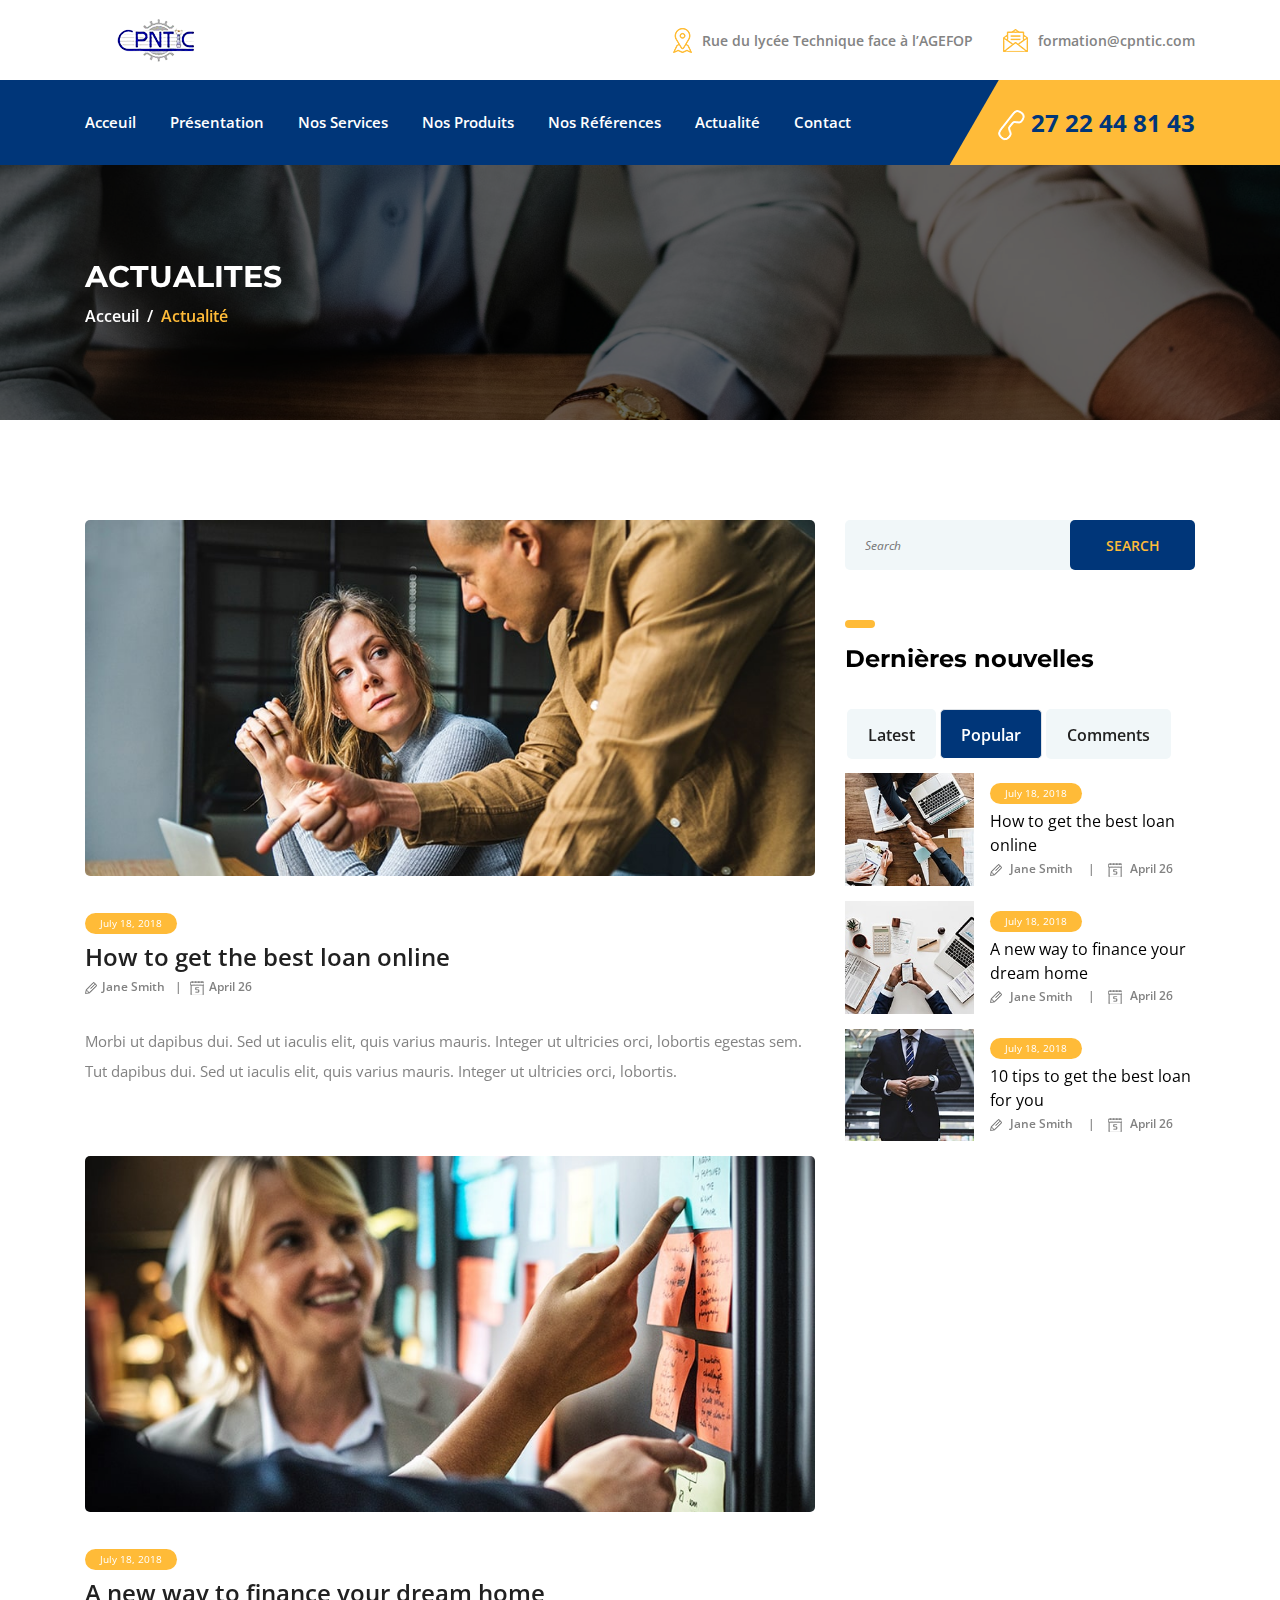
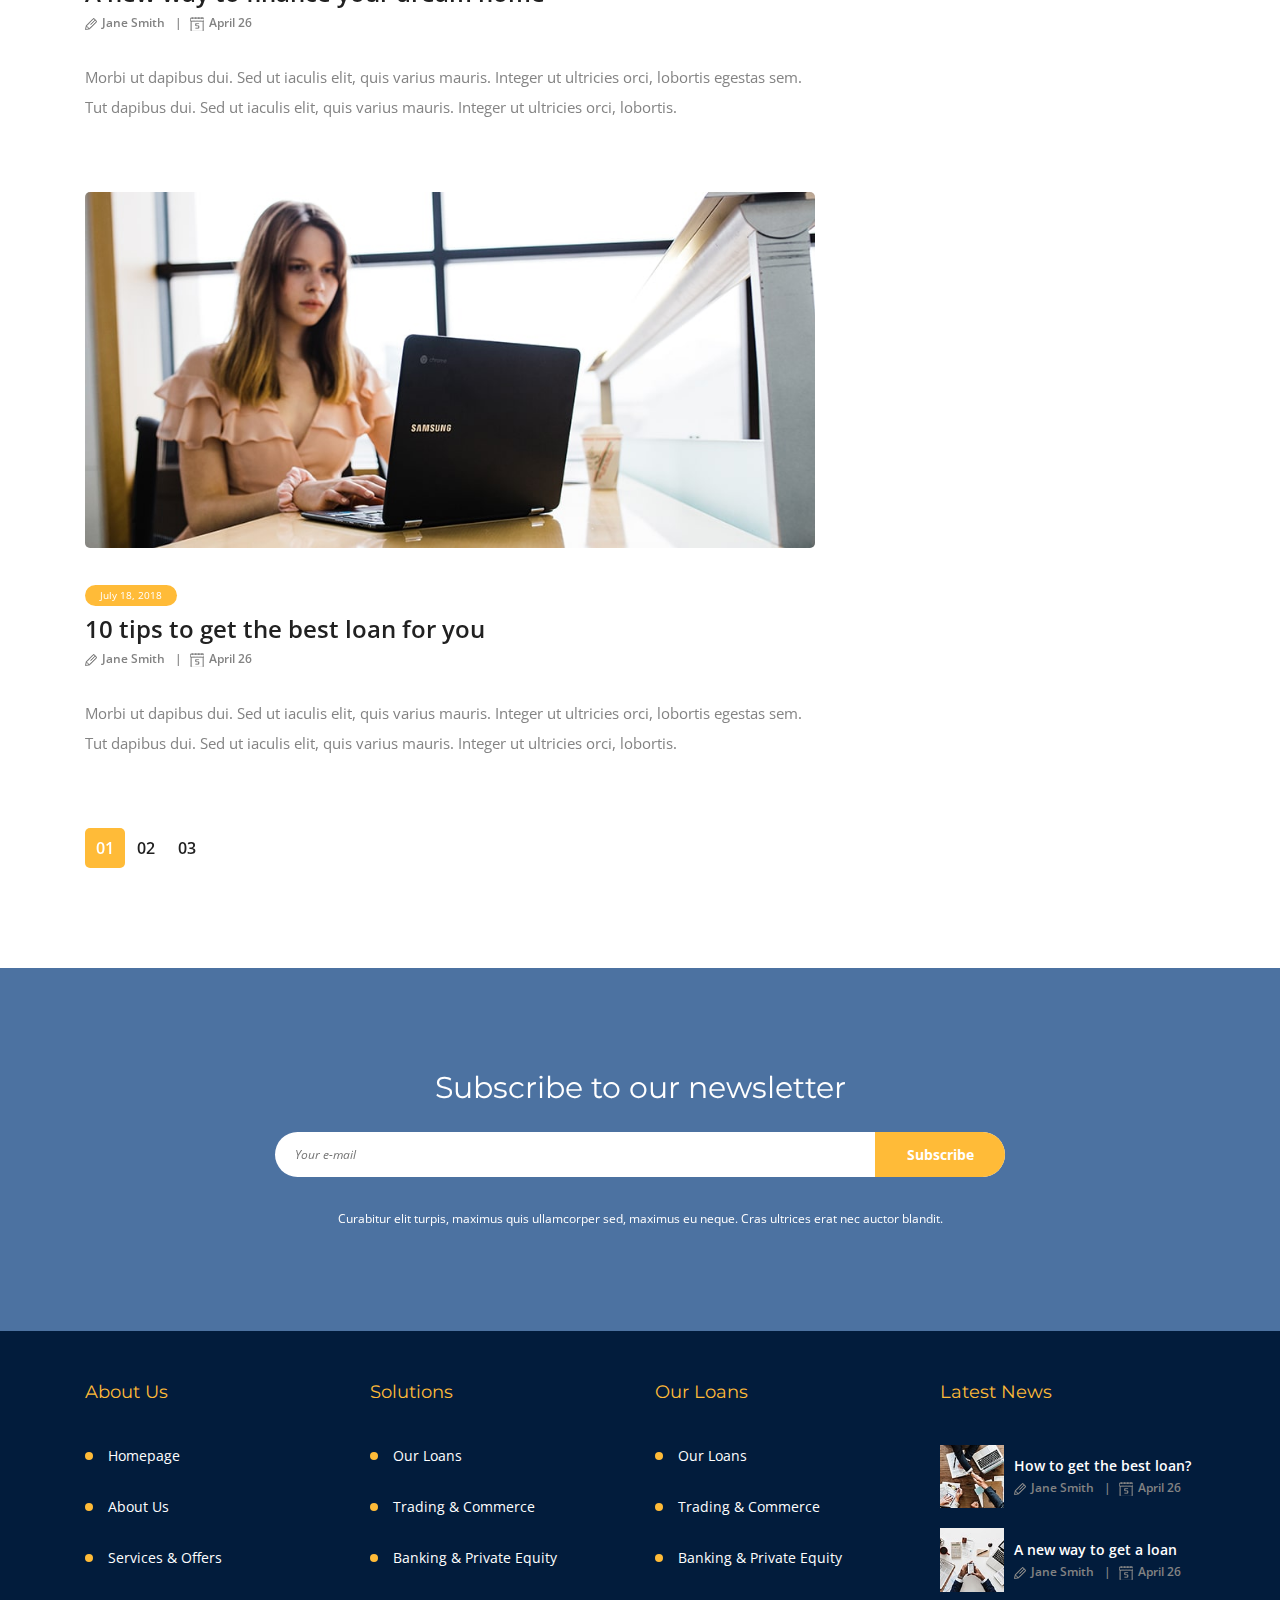
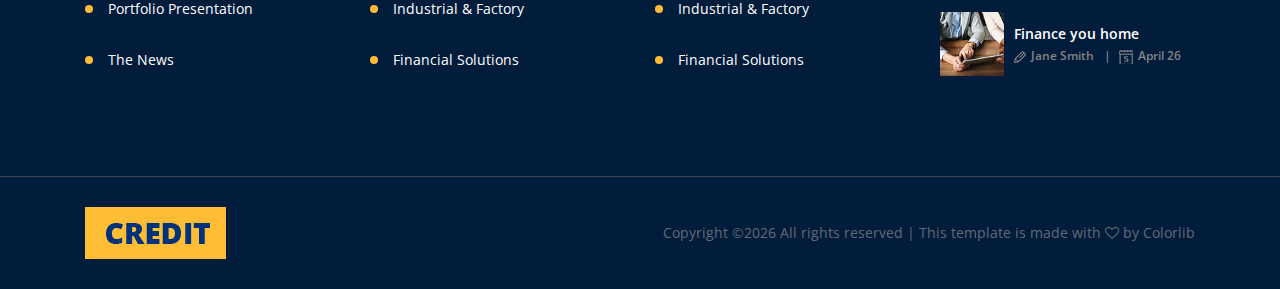
<file: post.html>
<!DOCTYPE html>
<html lang="en">

<head>
    <meta charset="UTF-8">
    <meta name="description" content="">
    <meta http-equiv="X-UA-Compatible" content="IE=edge">
    <meta name="viewport" content="width=device-width, initial-scale=1, shrink-to-fit=no">
    <!-- The above 4 meta tags *must* come first in the head; any other head content must come *after* these tags -->

    <!-- Title -->
    <title>Credit - Loan &amp; Credit Company HTML Template</title>

    <!-- Favicon -->
    <link rel="icon" href="img/core-img/favicon.ico">

    <!-- Stylesheet -->
    <link rel="stylesheet" href="style.css">

</head>

<body>
    <!-- Preloader -->
    <div class="preloader d-flex align-items-center justify-content-center">
        <div class="lds-ellipsis">
            <div></div>
            <div></div>
            <div></div>
            <div></div>
        </div>
    </div>

    <!-- ##### Header Area Start ##### -->
    <header class="header-area">
        <!-- Top Header Area -->
        <div class="top-header-area">
            <div class="container h-100">
                <div class="row h-100 align-items-center">
                    <div class="col-12 d-flex justify-content-between">
                        <!-- Logo Area -->
                        <div class="logo">
                            <a href="index.html"><img src="img/core-img/cpntic.png" height="20px" alt=""></a>
                        </div>

                        <!-- Top Contact Info -->
                        <div class="top-contact-info d-flex align-items-center">
                            <a href="#" data-toggle="tooltip" data-placement="bottom"
                                title="25 th Street Avenue, Los Angeles, CA"><img src="img/core-img/placeholder.png"
                                    alt=""> <span>Rue du lycée Technique face à l’AGEFOP</span></a>
                            <a href="#" data-toggle="tooltip" data-placement="bottom" title="office@yourfirm.com"><img
                                    src="img/core-img/message.png" alt=""> <span>formation@cpntic.com</span></a>
                        </div>
                    </div>
                </div>
            </div>
        </div>

        <!-- Navbar Area -->
        <div class="credit-main-menu" id="sticker">
            <div class="classy-nav-container breakpoint-off">
                <div class="container">
                    <!-- Menu -->
                    <nav class="classy-navbar justify-content-between" id="creditNav">

                        <!-- Navbar Toggler -->
                        <div class="classy-navbar-toggler">
                            <span class="navbarToggler"><span></span><span></span><span></span></span>
                        </div>

                        <!-- Menu -->
                        <div class="classy-menu">

                            <!-- Close Button -->
                            <div class="classycloseIcon">
                                <div class="cross-wrap"><span class="top"></span><span class="bottom"></span></div>
                            </div>

                            <!-- Nav Start -->
                            <div class="classynav">
                                <ul>
                                    <li><a href="index.html">Acceuil</a></li>
                                    <li><a href="about.html">Présentation</a></li>
                                    <li><a href="#services">Nos services</a></li>
                                    <li><a href="services.html">Nos produits</a></li>
                                    <li><a href="#references">Nos références</a></li>
                                    <li><a href="post.html">Actualité</a></li>
                                    <li><a href="contact.html">Contact</a></li>
                                </ul>
                            </div>
                            <!-- Nav End -->
                        </div>

                        <!-- Contact -->
                        <div class="contact">
                            <a href="#"><img src="img/core-img/call2.png" alt=""> 27 22 44 81 43</a>
                        </div>
                    </nav>
                </div>
            </div>
        </div>
    </header>
    <!-- ##### Header Area End ##### -->

    <!-- ##### Breadcrumb Area Start ##### -->
    <section class="breadcrumb-area bg-img bg-overlay jarallax" style="background-image: url(img/bg-img/13.jpg);">
        <div class="container h-100">
            <div class="row h-100 align-items-center">
                <div class="col-12">
                    <div class="breadcrumb-content">
                        <h2>ACTUALITES</h2>
                        <nav aria-label="breadcrumb">
                            <ol class="breadcrumb">
                                <li class="breadcrumb-item"><a href="#">Acceuil</a></li>
                                <li class="breadcrumb-item active" aria-current="page">Actualité</li>
                            </ol>
                        </nav>
                    </div>
                </div>
            </div>
        </div>
    </section>
    <!-- ##### Breadcrumb Area End ##### -->

    <!-- ##### News Area Start ##### -->
    <section class="news-area section-padding-100">
        <div class="container">
            <div class="row">
                <!-- Single News Area -->
                <div class="col-12 col-lg-8">

                    <!-- Single Blog Area -->
                    <div class="single-blog-area mb-70">
                        <div class="blog-thumbnail">
                            <a href="#"><img src="img/bg-img/22.jpg" alt=""></a>
                        </div>
                        <div class="blog-content">
                            <span>July 18, 2018</span>
                            <a href="#" class="post-title">How to get the best loan online</a>
                            <div class="blog-meta">
                                <a href="#" class="post-author"><img src="img/core-img/pencil.png" alt=""> Jane Smith</a>
                                <a href="#" class="post-date"><img src="img/core-img/calendar.png" alt=""> April 26</a>
                            </div>
                            <p>Morbi ut dapibus dui. Sed ut iaculis elit, quis varius mauris. Integer ut ultricies orci, lobortis egestas sem. Tut dapibus dui. Sed ut iaculis elit, quis varius mauris. Integer ut ultricies orci, lobortis.</p>
                        </div>
                    </div>

                    <!-- Single Blog Area -->
                    <div class="single-blog-area mb-70">
                        <div class="blog-thumbnail">
                            <a href="#"><img src="img/bg-img/23.jpg" alt=""></a>
                        </div>
                        <div class="blog-content">
                            <span>July 18, 2018</span>
                            <a href="#" class="post-title">A new way to finance your dream home</a>
                            <div class="blog-meta">
                                <a href="#" class="post-author"><img src="img/core-img/pencil.png" alt=""> Jane Smith</a>
                                <a href="#" class="post-date"><img src="img/core-img/calendar.png" alt=""> April 26</a>
                            </div>
                            <p>Morbi ut dapibus dui. Sed ut iaculis elit, quis varius mauris. Integer ut ultricies orci, lobortis egestas sem. Tut dapibus dui. Sed ut iaculis elit, quis varius mauris. Integer ut ultricies orci, lobortis.</p>
                        </div>
                    </div>

                    <!-- Single Blog Area -->
                    <div class="single-blog-area mb-70">
                        <div class="blog-thumbnail">
                            <a href="#"><img src="img/bg-img/24.jpg" alt=""></a>
                        </div>
                        <div class="blog-content">
                            <span>July 18, 2018</span>
                            <a href="#" class="post-title">10 tips to get the best loan for you</a>
                            <div class="blog-meta">
                                <a href="#" class="post-author"><img src="img/core-img/pencil.png" alt=""> Jane Smith</a>
                                <a href="#" class="post-date"><img src="img/core-img/calendar.png" alt=""> April 26</a>
                            </div>
                            <p>Morbi ut dapibus dui. Sed ut iaculis elit, quis varius mauris. Integer ut ultricies orci, lobortis egestas sem. Tut dapibus dui. Sed ut iaculis elit, quis varius mauris. Integer ut ultricies orci, lobortis.</p>
                        </div>
                    </div>

                    <!-- Pagination -->
                    <nav aria-label="Page navigation">
                        <ul class="pagination">
                            <li class="page-item active"><a class="page-link" href="#">01</a></li>
                            <li class="page-item"><a class="page-link" href="#">02</a></li>
                            <li class="page-item"><a class="page-link" href="#">03</a></li>
                        </ul>
                    </nav>
                </div>

                <!-- Sidebar Area -->
                <div class="col-12 col-sm-9 col-md-6 col-lg-4">
                    <div class="sidebar-area">

                        <!-- Single Sidebar Widget -->
                        <div class="single-widget-area search-widget">
                            <form action="#" method="post">
                                <input type="search" name="search" placeholder="Search">
                                <button type="submit">Search</button>
                            </form>
                        </div>

                        <!-- Single Sidebar Widget -->
                        <div class="single-widget-area tabs-widget">
                            <div class="widget-heading">
                                <div class="line"></div>
                                <h4>Dernières nouvelles</h4>
                            </div>

                            <div class="credit-tabs-content">
                                <ul class="nav nav-tabs" id="myTab" role="tablist">
                                    <li class="nav-item">
                                        <a class="nav-link" id="tab--1" data-toggle="tab" href="#tab1" role="tab" aria-controls="tab1" aria-selected="false">Latest</a>
                                    </li>
                                    <li class="nav-item">
                                        <a class="nav-link active" id="tab--2" data-toggle="tab" href="#tab2" role="tab" aria-controls="tab2" aria-selected="false">Popular</a>
                                    </li>
                                    <li class="nav-item">
                                        <a class="nav-link" id="tab--3" data-toggle="tab" href="#tab3" role="tab" aria-controls="tab3" aria-selected="true">Comments</a>
                                    </li>
                                </ul>

                                <div class="tab-content" id="myTabContent">
                                    <div class="tab-pane fade" id="tab1" role="tabpanel" aria-labelledby="tab--1">
                                        <div class="credit-tab-content">
                                            <!-- Single News Area -->
                                            <div class="single-news-area d-flex align-items-center">
                                                <div class="news-thumbnail">
                                                    <img src="img/bg-img/10.jpg" alt="">
                                                </div>
                                                <div class="news-content">
                                                    <span>July 18, 2018</span>
                                                    <a href="#">How to get the best loan online</a>
                                                    <div class="news-meta">
                                                        <a href="#" class="post-author"><img src="img/core-img/pencil.png" alt=""> Jane Smith</a>
                                                        <a href="#" class="post-date"><img src="img/core-img/calendar.png" alt=""> April 26</a>
                                                    </div>
                                                </div>
                                            </div>

                                            <!-- Single News Area -->
                                            <div class="single-news-area d-flex align-items-center">
                                                <div class="news-thumbnail">
                                                    <img src="img/bg-img/11.jpg" alt="">
                                                </div>
                                                <div class="news-content">
                                                    <span>July 18, 2018</span>
                                                    <a href="#">A new way to finance your dream home</a>
                                                    <div class="news-meta">
                                                        <a href="#" class="post-author"><img src="img/core-img/pencil.png" alt=""> Jane Smith</a>
                                                        <a href="#" class="post-date"><img src="img/core-img/calendar.png" alt=""> April 26</a>
                                                    </div>
                                                </div>
                                            </div>

                                            <!-- Single News Area -->
                                            <div class="single-news-area d-flex align-items-center">
                                                <div class="news-thumbnail">
                                                    <img src="img/bg-img/12.jpg" alt="">
                                                </div>
                                                <div class="news-content">
                                                    <span>July 18, 2018</span>
                                                    <a href="#">10 tips to get the best loan for you</a>
                                                    <div class="news-meta">
                                                        <a href="#" class="post-author"><img src="img/core-img/pencil.png" alt=""> Jane Smith</a>
                                                        <a href="#" class="post-date"><img src="img/core-img/calendar.png" alt=""> April 26</a>
                                                    </div>
                                                </div>
                                            </div>
                                        </div>
                                    </div>

                                    <div class="tab-pane fade show active" id="tab2" role="tabpanel" aria-labelledby="tab--2">
                                        <div class="credit-tab-content">
                                            <!-- Single News Area -->
                                            <div class="single-news-area d-flex align-items-center">
                                                <div class="news-thumbnail">
                                                    <img src="img/bg-img/10.jpg" alt="">
                                                </div>
                                                <div class="news-content">
                                                    <span>July 18, 2018</span>
                                                    <a href="#">How to get the best loan online</a>
                                                    <div class="news-meta">
                                                        <a href="#" class="post-author"><img src="img/core-img/pencil.png" alt=""> Jane Smith</a>
                                                        <a href="#" class="post-date"><img src="img/core-img/calendar.png" alt=""> April 26</a>
                                                    </div>
                                                </div>
                                            </div>

                                            <!-- Single News Area -->
                                            <div class="single-news-area d-flex align-items-center">
                                                <div class="news-thumbnail">
                                                    <img src="img/bg-img/11.jpg" alt="">
                                                </div>
                                                <div class="news-content">
                                                    <span>July 18, 2018</span>
                                                    <a href="#">A new way to finance your dream home</a>
                                                    <div class="news-meta">
                                                        <a href="#" class="post-author"><img src="img/core-img/pencil.png" alt=""> Jane Smith</a>
                                                        <a href="#" class="post-date"><img src="img/core-img/calendar.png" alt=""> April 26</a>
                                                    </div>
                                                </div>
                                            </div>

                                            <!-- Single News Area -->
                                            <div class="single-news-area d-flex align-items-center">
                                                <div class="news-thumbnail">
                                                    <img src="img/bg-img/12.jpg" alt="">
                                                </div>
                                                <div class="news-content">
                                                    <span>July 18, 2018</span>
                                                    <a href="#">10 tips to get the best loan for you</a>
                                                    <div class="news-meta">
                                                        <a href="#" class="post-author"><img src="img/core-img/pencil.png" alt=""> Jane Smith</a>
                                                        <a href="#" class="post-date"><img src="img/core-img/calendar.png" alt=""> April 26</a>
                                                    </div>
                                                </div>
                                            </div>
                                        </div>
                                    </div>
                                    <div class="tab-pane fade" id="tab3" role="tabpanel" aria-labelledby="tab--3">
                                        <div class="credit-tab-content">
                                            <!-- Single News Area -->
                                            <div class="single-news-area d-flex align-items-center">
                                                <div class="news-thumbnail">
                                                    <img src="img/bg-img/10.jpg" alt="">
                                                </div>
                                                <div class="news-content">
                                                    <span>July 18, 2018</span>
                                                    <a href="#">How to get the best loan online</a>
                                                    <div class="news-meta">
                                                        <a href="#" class="post-author"><img src="img/core-img/pencil.png" alt=""> Jane Smith</a>
                                                        <a href="#" class="post-date"><img src="img/core-img/calendar.png" alt=""> April 26</a>
                                                    </div>
                                                </div>
                                            </div>

                                            <!-- Single News Area -->
                                            <div class="single-news-area d-flex align-items-center">
                                                <div class="news-thumbnail">
                                                    <img src="img/bg-img/11.jpg" alt="">
                                                </div>
                                                <div class="news-content">
                                                    <span>July 18, 2018</span>
                                                    <a href="#">A new way to finance your dream home</a>
                                                    <div class="news-meta">
                                                        <a href="#" class="post-author"><img src="img/core-img/pencil.png" alt=""> Jane Smith</a>
                                                        <a href="#" class="post-date"><img src="img/core-img/calendar.png" alt=""> April 26</a>
                                                    </div>
                                                </div>
                                            </div>

                                            <!-- Single News Area -->
                                            <div class="single-news-area d-flex align-items-center">
                                                <div class="news-thumbnail">
                                                    <img src="img/bg-img/12.jpg" alt="">
                                                </div>
                                                <div class="news-content">
                                                    <span>July 18, 2018</span>
                                                    <a href="#">10 tips to get the best loan for you</a>
                                                    <div class="news-meta">
                                                        <a href="#" class="post-author"><img src="img/core-img/pencil.png" alt=""> Jane Smith</a>
                                                        <a href="#" class="post-date"><img src="img/core-img/calendar.png" alt=""> April 26</a>
                                                    </div>
                                                </div>
                                            </div>
                                        </div>
                                    </div>
                                </div>
                            </div>
                        </div>

                    </div>
                </div>
            </div>
        </div>
    </section>
    <!-- ##### News Area End ##### -->

    <!-- ##### Newsletter Area Start ###### -->
    <section class="newsletter-area section-padding-100 bg-img jarallax" style="background-image: url(img/bg-img/6.jpg);">
        <div class="container">
            <div class="row justify-content-center">
                <div class="col-12 col-sm-10 col-lg-8">
                    <div class="nl-content text-center">
                        <h2>Subscribe to our newsletter</h2>
                        <form action="#" method="post">
                            <input type="email" name="nl-email" id="nlemail" placeholder="Your e-mail">
                            <button type="submit">Subscribe</button>
                        </form>
                        <p>Curabitur elit turpis, maximus quis ullamcorper sed, maximus eu neque. Cras ultrices erat nec auctor blandit.</p>
                    </div>
                </div>
            </div>
        </div>
    </section>
    <!-- ##### Newsletter Area End ###### -->

    <!-- ##### Footer Area Start ##### -->
    <footer class="footer-area section-padding-100-0">
        <div class="container">
            <div class="row">

                <!-- Single Footer Widget -->
                <div class="col-12 col-sm-6 col-lg-3">
                    <div class="single-footer-widget mb-100">
                        <h5 class="widget-title">About Us</h5>
                        <!-- Nav -->
                        <nav>
                            <ul>
                                <li><a href="#">Homepage</a></li>
                                <li><a href="#">About Us</a></li>
                                <li><a href="#">Services &amp; Offers</a></li>
                                <li><a href="#">Portfolio Presentation</a></li>
                                <li><a href="#">The News</a></li>
                            </ul>
                        </nav>
                    </div>
                </div>

                <!-- Single Footer Widget -->
                <div class="col-12 col-sm-6 col-lg-3">
                    <div class="single-footer-widget mb-100">
                        <h5 class="widget-title">Solutions</h5>
                        <!-- Nav -->
                        <nav>
                            <ul>
                                <li><a href="#">Our Loans</a></li>
                                <li><a href="#">Trading &amp; Commerce</a></li>
                                <li><a href="#">Banking &amp; Private Equity</a></li>
                                <li><a href="#">Industrial &amp; Factory</a></li>
                                <li><a href="#">Financial Solutions</a></li>
                            </ul>
                        </nav>
                    </div>
                </div>

                <!-- Single Footer Widget -->
                <div class="col-12 col-sm-6 col-lg-3">
                    <div class="single-footer-widget mb-100">
                        <h5 class="widget-title">Our Loans</h5>
                        <!-- Nav -->
                        <nav>
                            <ul>
                                <li><a href="#">Our Loans</a></li>
                                <li><a href="#">Trading &amp; Commerce</a></li>
                                <li><a href="#">Banking &amp; Private Equity</a></li>
                                <li><a href="#">Industrial &amp; Factory</a></li>
                                <li><a href="#">Financial Solutions</a></li>
                            </ul>
                        </nav>
                    </div>
                </div>

                <!-- Single Footer Widget -->
                <div class="col-12 col-sm-6 col-lg-3">
                    <div class="single-footer-widget mb-100">
                        <h5 class="widget-title">Latest News</h5>

                        <!-- Single News Area -->
                        <div class="single-latest-news-area d-flex align-items-center">
                            <div class="news-thumbnail">
                                <img src="img/bg-img/7.jpg" alt="">
                            </div>
                            <div class="news-content">
                                <a href="#">How to get the best loan?</a>
                                <div class="news-meta">
                                    <a href="#" class="post-author"><img src="img/core-img/pencil.png" alt=""> Jane Smith</a>
                                    <a href="#" class="post-date"><img src="img/core-img/calendar.png" alt=""> April 26</a>
                                </div>
                            </div>
                        </div>

                        <!-- Single News Area -->
                        <div class="single-latest-news-area d-flex align-items-center">
                            <div class="news-thumbnail">
                                <img src="img/bg-img/8.jpg" alt="">
                            </div>
                            <div class="news-content">
                                <a href="#">A new way to get a loan</a>
                                <div class="news-meta">
                                    <a href="#" class="post-author"><img src="img/core-img/pencil.png" alt=""> Jane Smith</a>
                                    <a href="#" class="post-date"><img src="img/core-img/calendar.png" alt=""> April 26</a>
                                </div>
                            </div>
                        </div>

                        <!-- Single News Area -->
                        <div class="single-latest-news-area d-flex align-items-center">
                            <div class="news-thumbnail">
                                <img src="img/bg-img/9.jpg" alt="">
                            </div>
                            <div class="news-content">
                                <a href="#">Finance you home</a>
                                <div class="news-meta">
                                    <a href="#" class="post-author"><img src="img/core-img/pencil.png" alt=""> Jane Smith</a>
                                    <a href="#" class="post-date"><img src="img/core-img/calendar.png" alt=""> April 26</a>
                                </div>
                            </div>
                        </div>

                    </div>
                </div>
            </div>
        </div>

        <!-- Copywrite Area -->
        <div class="copywrite-area">
            <div class="container">
                <div class="row">
                    <div class="col-12">
                        <div class="copywrite-content d-flex flex-wrap justify-content-between align-items-center">
                            <!-- Footer Logo -->
                            <a href="index.html" class="footer-logo"><img src="img/core-img/logo.png" alt=""></a>

                            <!-- Copywrite Text -->
                            <p class="copywrite-text"><a href="#"><!-- Link back to Colorlib can't be removed. Template is licensed under CC BY 3.0. -->
Copyright &copy;<script>document.write(new Date().getFullYear());</script> All rights reserved | This template is made with <i class="fa fa-heart-o" aria-hidden="true"></i> by <a href="https://colorlib.com" target="_blank">Colorlib</a>
<!-- Link back to Colorlib can't be removed. Template is licensed under CC BY 3.0. --></p>
                        </div>
                    </div>
                </div>
            </div>
        </div>
    </footer>
    <!-- ##### Footer Area Start ##### -->

    <!-- ##### All Javascript Script ##### -->
    <!-- jQuery-2.2.4 js -->
    <script src="js/jquery/jquery-2.2.4.min.js"></script>
    <!-- Popper js -->
    <script src="js/bootstrap/popper.min.js"></script>
    <!-- Bootstrap js -->
    <script src="js/bootstrap/bootstrap.min.js"></script>
    <!-- All Plugins js -->
    <script src="js/plugins/plugins.js"></script>
    <!-- Active js -->
    <script src="js/active.js"></script>
</body>

</html>
</file>
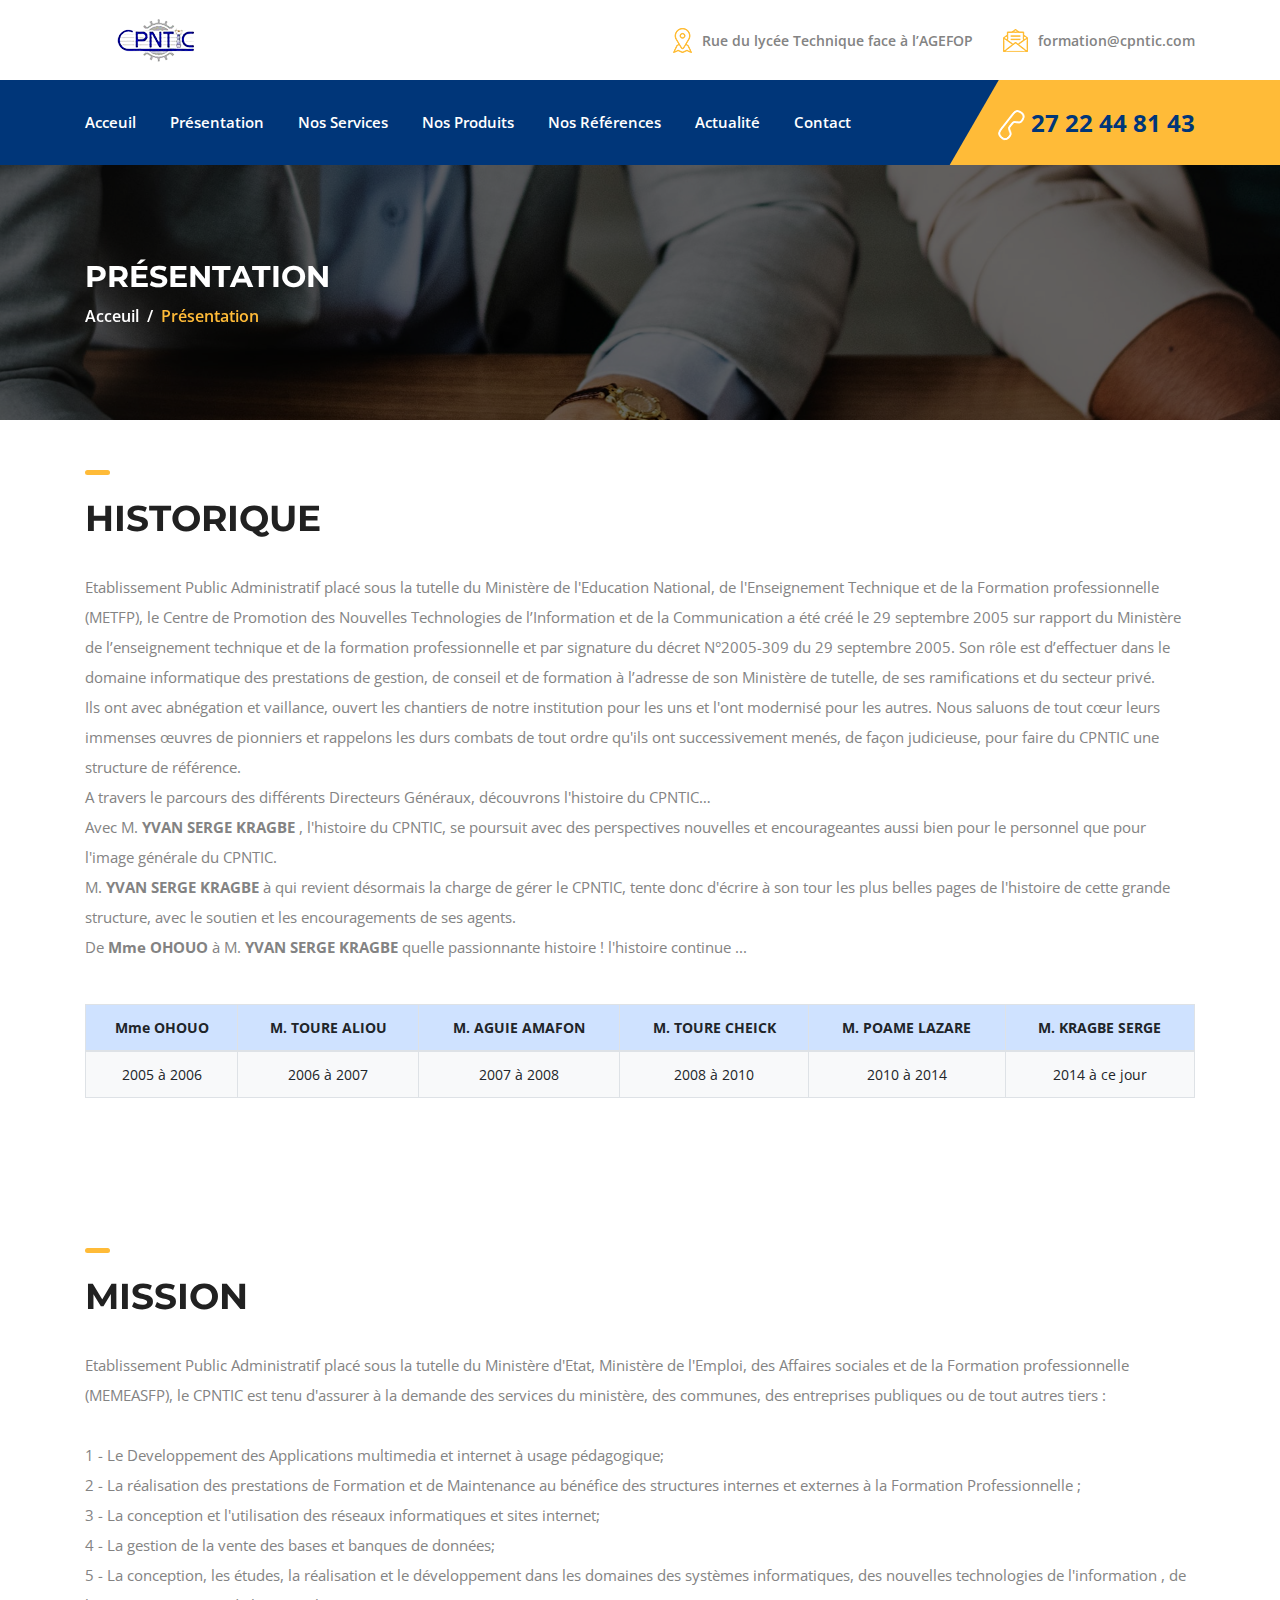
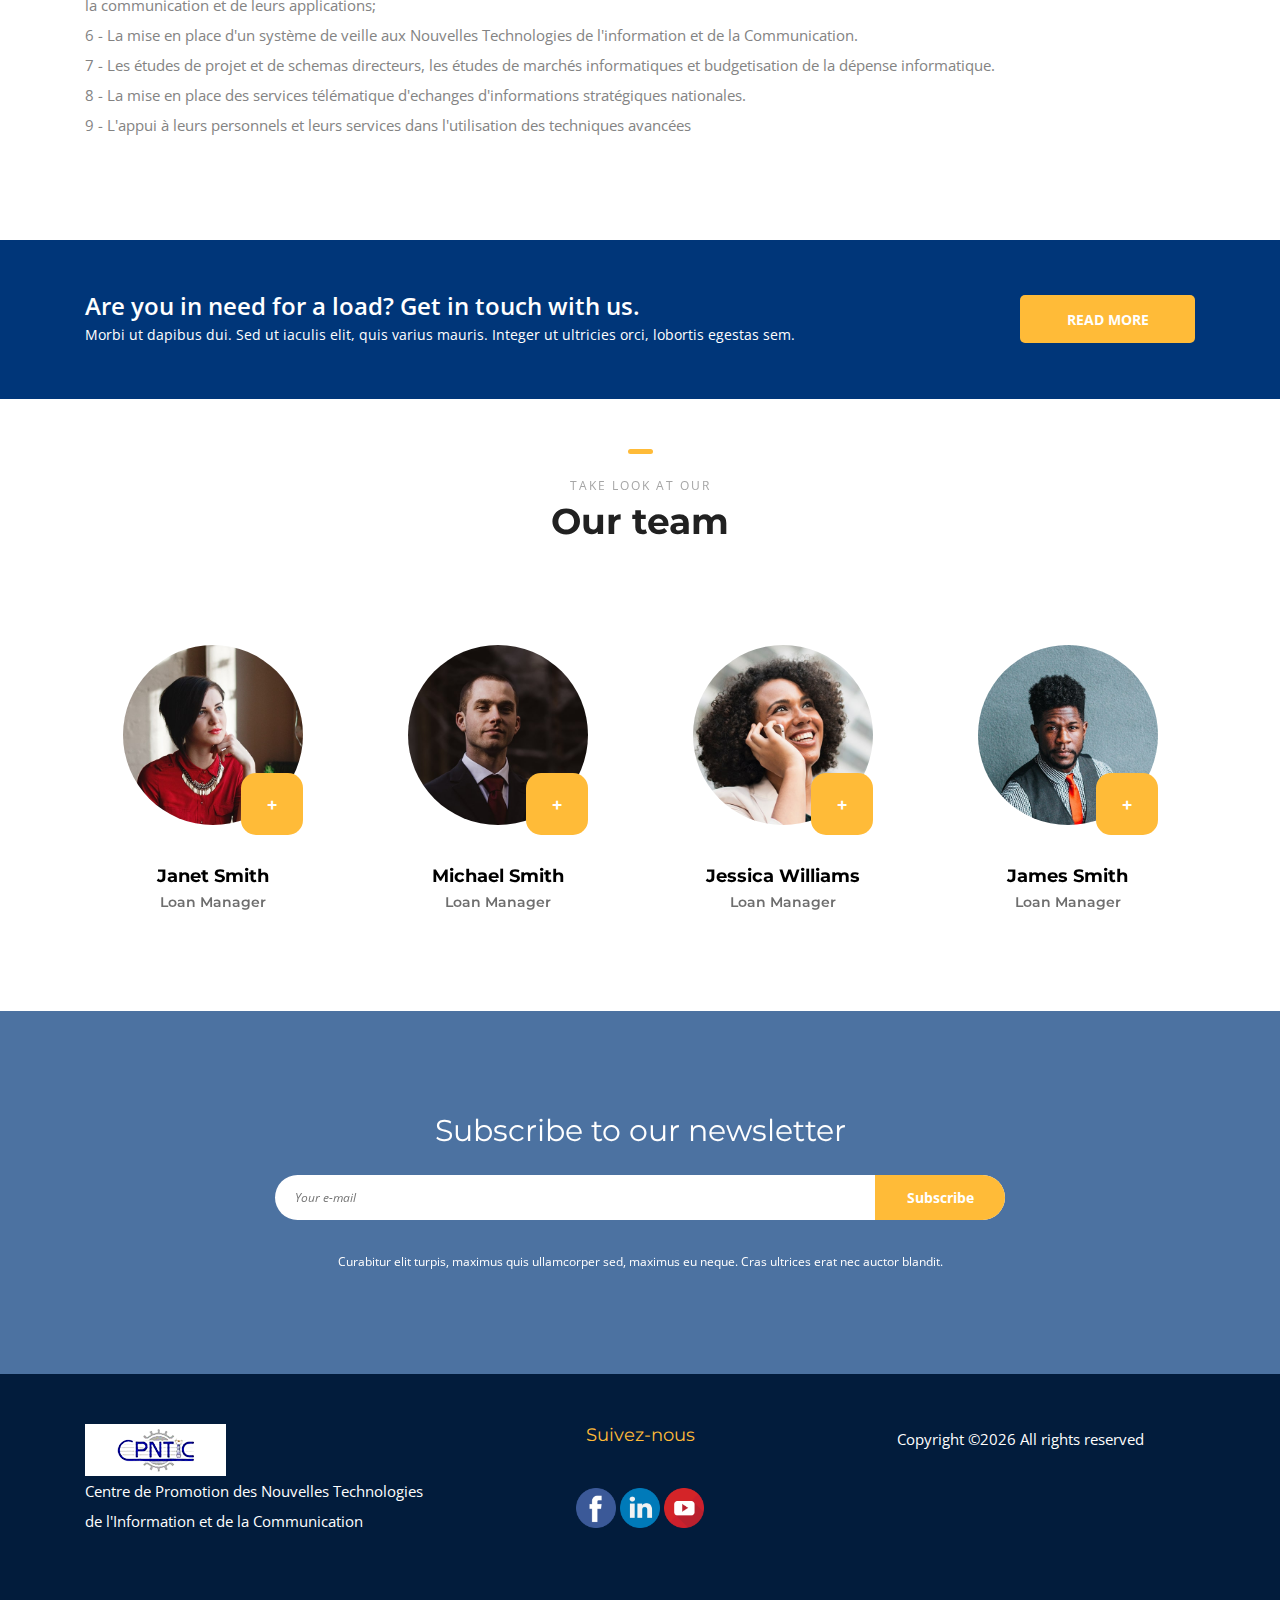
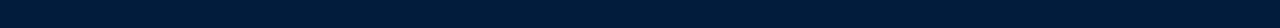
<file: presentation.html>
<!DOCTYPE html>
<html lang="en">

<head>
    <meta charset="UTF-8">
    <meta name="description" content="">
    <meta http-equiv="X-UA-Compatible" content="IE=edge">
    <meta name="viewport" content="width=device-width, initial-scale=1, shrink-to-fit=no">
    <!-- The above 4 meta tags *must* come first in the head; any other head content must come *after* these tags -->

    <!-- Title -->
    <title>CPNTIC - &amp; Centre de Promotion des Nouvelles Technologies de l'Information et de la Communication</title>

    <!-- Favicon -->
    <link rel="icon" href="img/core-img/favicon.ico">
    <link href="https://cdn.jsdelivr.net/npm/bootstrap@5.0.2/dist/css/bootstrap.min.css" rel="stylesheet" integrity="sha384-EVSTQN3/azprG1Anm3QDgpJLIm9Nao0Yz1ztcQTwFspd3yD65VohhpuuCOmLASjC" crossorigin="anonymous">

    <!-- Stylesheet -->
    <link rel="stylesheet" href="https://cdnjs.cloudflare.com/ajax/libs/OwlCarousel2/2.3.4/assets/owl.carousel.min.css">
    <link rel="stylesheet" href="https://cdnjs.cloudflare.com/ajax/libs/OwlCarousel2/2.3.4/assets/owl.theme.default.css">
    <script src="https://cdnjs.cloudflare.com/ajax/libs/OwlCarousel2/2.2.1/owl.carousel.js"></script>
    <link rel="stylesheet" href="style.css">

</head>

<body>
    <!-- Preloader -->
    <div class="preloader d-flex align-items-center justify-content-center">
        <div class="lds-ellipsis">
            <div></div>
            <div></div>
            <div></div>
            <div></div>
        </div>
    </div>

    <!-- ##### Header Area Start ##### -->
    <header class="header-area">
        <!-- Top Header Area -->
        <div class="top-header-area">
            <div class="container h-100">
                <div class="row h-100 align-items-center">
                    <div class="col-12 d-flex justify-content-between">
                        <!-- Logo Area -->
                        <div class="logo">
                            <a href="index.html"><img src="img/core-img/cpntic.png" height="20px" alt=""></a>
                        </div>

                        <!-- Top Contact Info -->
                        <div class="top-contact-info d-flex align-items-center">
                            <a href="#" data-toggle="tooltip" data-placement="bottom"
                                title="25 th Street Avenue, Los Angeles, CA"><img src="img/core-img/placeholder.png"
                                    alt=""> <span>Rue du lycée Technique face à l’AGEFOP</span></a>
                            <a href="#" data-toggle="tooltip" data-placement="bottom" title="office@yourfirm.com"><img
                                    src="img/core-img/message.png" alt=""> <span>formation@cpntic.com</span></a>
                        </div>
                    </div>
                </div>
            </div>
        </div>

        <!-- Navbar Area -->
        <div class="credit-main-menu" id="sticker">
            <div class="classy-nav-container breakpoint-off">
                <div class="container">
                    <!-- Menu -->
                    <nav class="classy-navbar justify-content-between" id="creditNav">

                        <!-- Navbar Toggler -->
                        <div class="classy-navbar-toggler">
                            <span class="navbarToggler"><span></span><span></span><span></span></span>
                        </div>

                        <!-- Menu -->
                        <div class="classy-menu">

                            <!-- Close Button -->
                            <div class="classycloseIcon">
                                <div class="cross-wrap"><span class="top"></span><span class="bottom"></span></div>
                            </div>

                            <!-- Nav Start -->
                            <div class="classynav">
                                <ul>
                                    <li><a href="index.html">Acceuil</a></li>
                                    <li><a href="about.html">Présentation</a></li>
                                    <li><a href="#services">Nos services</a></li>
                                    <li><a href="services.html">Nos produits</a></li>
                                    <li><a href="#references">Nos références</a></li>
                                    <li><a href="post.html">Actualité</a></li>
                                    <li><a href="contact.html">Contact</a></li>
                                </ul>
                            </div>
                            <!-- Nav End -->
                        </div>

                        <!-- Contact -->
                        <div class="contact">
                            <a href="#"><img src="img/core-img/call2.png" alt=""> 27 22 44 81 43</a>
                        </div>
                    </nav>
                </div>
            </div>
        </div>
    </header>
    <!-- ##### Header Area End ##### -->

    <!-- ##### Breadcrumb Area Start ##### -->
    <section class="breadcrumb-area bg-img bg-overlay jarallax" style="background-image: url(img/bg-img/13.jpg);">
        <div class="container h-100">
            <div class="row h-100 align-items-center">
                <div class="col-12">
                    <div class="breadcrumb-content">
                        <h2>Présentation</h2>
                        <nav aria-label="breadcrumb">
                            <ol class="breadcrumb">
                                <li class="breadcrumb-item"><a href="#">Acceuil</a></li>
                                <li class="breadcrumb-item active" aria-current="page">Présentation</li>
                            </ol>
                        </nav>
                    </div>
                </div>
            </div>
        </div>
    </section>
    <!-- ##### Breadcrumb Area End ##### -->

    <!-- ##### About Area Start ###### -->
    <section class="about-area section-padding-100-0">
        <div class="container">
            <div class="row align-items-center">
                <div class="col-12">
                    <div class="about-content mb-100">
                        <!-- Section Heading -->
                        <div class="section-heading">
                            <div class="line"></div>
                            <h2>HISTORIQUE</h2>
                        </div>
                        <p class="mb-0">Etablissement Public Administratif placé sous la tutelle du Ministère de l'Education National, de l'Enseignement Technique et de la Formation professionnelle (METFP), le Centre de Promotion des Nouvelles Technologies de l’Information et de la Communication a été créé le 29 septembre 2005 sur rapport du Ministère de l’enseignement technique et de la formation professionnelle et par signature du décret N°2005-309 du 29 septembre 2005.
                            Son rôle est d’effectuer dans le domaine informatique des prestations de gestion, de conseil et de formation à l’adresse de son  Ministère de tutelle, de ses ramifications et du secteur privé. <br>
                            Ils ont avec abnégation et vaillance, ouvert les chantiers de notre institution pour les uns et l'ont modernisé pour les autres. Nous saluons de tout cœur leurs immenses œuvres de pionniers et rappelons les durs combats de tout ordre qu'ils ont successivement menés, de façon judicieuse, pour faire du CPNTIC une structure de référence. <br>
                            A travers le parcours des différents Directeurs Généraux, découvrons l'histoire du CPNTIC… <br>
                            Avec M. <b> YVAN SERGE KRAGBE </b>, l'histoire du  CPNTIC, se poursuit avec des perspectives nouvelles et encourageantes aussi bien pour le personnel que pour l'image générale du CPNTIC.  <br>
                            M. <b> YVAN SERGE KRAGBE </b> à qui revient désormais la charge de gérer le CPNTIC, tente donc d'écrire à son tour les plus belles pages de l'histoire de cette grande structure, avec le soutien et les encouragements de ses agents.
                            <br>
                            De <b> Mme OHOUO </b>  à M. <b> YVAN SERGE KRAGBE </b> quelle passionnante histoire ! l'histoire continue ...</p>
                            <br> <br>
                            <table class="table table-bordered">
                                <thead>
                                  <tr style="text-align: center; background-color: #cfe2ff;" >
                                    <th scope="col">Mme OHOUO</th>
                                    <th scope="col">M. TOURE ALIOU</th>
                                    <th scope="col">M. AGUIE AMAFON</th>
                                    <th scope="col">M. TOURE CHEICK</th>
                                    <th scope="col">M. POAME LAZARE</th>
                                    <th scope="col">M. KRAGBE SERGE</th>
                                  </tr>
                                </thead>
                                <tbody>
                                  <tr style="text-align: center; background-color: #f8f9fa;">
                                    <td>2005 à 2006</td>
                                    <td>2006 à 2007</td>
                                    <td>2007 à 2008</td>
                                    <td>2008 à 2010</td>
                                    <td>2010 à 2014</td>
                                    <td>2014 à ce jour</td>
                                  </tr>
                                </tbody>
                              </table>
                    </div>
                </div>
            </div>
        </div>
    </section>
    <!-- ##### About Area End ###### -->

    <!-- ##### Call To Action Start ###### -->
    <section class="about-area section-padding-100-0">
        <div class="container">
            <div class="row align-items-center">
                <div class="col-12">
                    <div class="about-content mb-100">
                        <!-- Section Heading -->
                        <div class="section-heading">
                            <div class="line"></div>
                            <h2>MISSION</h2>
                        </div>
                        <p class="mb-0">
                            Etablissement Public Administratif placé sous la tutelle du Ministère d'Etat, Ministère de l'Emploi, des Affaires sociales et de la Formation professionnelle (MEMEASFP), le CPNTIC est tenu d'assurer à la demande des services du ministère, des communes, des entreprises publiques ou de tout autres tiers :
                            <br> <br>
                            1 - Le Developpement des Applications multimedia et internet à usage pédagogique;
                            <br>
                            2 - La réalisation des prestations de Formation et de Maintenance au bénéfice des structures internes et externes à la Formation      Professionnelle ;
                            <br>
                            3 - La conception et l'utilisation des réseaux informatiques et sites internet;
                            <br>
                            4 - La gestion de la vente des bases et banques de données;
                            <br>
                            5 - La conception, les études, la réalisation et le développement dans les domaines des systèmes informatiques, des nouvelles technologies      de l'information , de la communication et de leurs applications;
                            <br>
                            6 - La mise en place d'un système de veille aux Nouvelles Technologies de l'information et de la Communication.
                            <br>
                            7 - Les études de projet et de schemas directeurs, les études de marchés informatiques et budgetisation de la dépense informatique.
                            <br>
                            8 - La mise en place des services télématique d'echanges d'informations stratégiques nationales.
                            <br>
                            9 - L'appui à leurs personnels et leurs services dans l'utilisation des techniques avancées
                        </p>
                    </div>
                </div>
            </div>
        </div>
    </section>
    <!-- ##### Call To Action End ###### -->

    <!-- ##### Call To Action Start ###### -->
    <section class="cta-2-area">
        <div class="container">
            <div class="row">
                <div class="col-12">
                    <!-- Cta Content -->
                    <div class="cta-content d-flex flex-wrap align-items-center justify-content-between">
                        <div class="cta-text">
                            <h4>Are you in need for a load? Get in touch with us.</h4>
                            <p>Morbi ut dapibus dui. Sed ut iaculis elit, quis varius mauris. Integer ut ultricies orci, lobortis egestas sem.</p>
                        </div>
                        <div class="cta-btn">
                            <a href="#" class="btn credit-btn box-shadow">Read More</a>
                        </div>
                    </div>
                </div>
            </div>
        </div>
    </section>
    <!-- ##### Call To Action End ###### -->

    <!-- ##### Team Member Area Start ##### -->
    <section class="team-area section-padding-100-0">
        <div class="container">
            <div class="row">
                <div class="col-12">
                    <!-- Section Heading -->
                    <div class="section-heading text-center mb-100">
                        <div class="line"></div>
                        <p>Take look at our</p>
                        <h2>Our team</h2>
                    </div>
                </div>
            </div>

            <div class="row">

                <!-- Single Team Member Area -->
                <div class="col-12 col-sm-6 col-lg-3">
                    <div class="single-team-member-area mb-100">
                        <div class="team-thumb">
                            <img src="img/bg-img/15.jpg" alt="">
                            <!-- View More -->
                            <div class="view-more">
                                <a href="#">+</a>
                            </div>
                        </div>
                        <div class="team-info">
                            <h5>Janet Smith</h5>
                            <h6>Loan Manager</h6>
                        </div>
                    </div>
                </div>

                <!-- Single Team Member Area -->
                <div class="col-12 col-sm-6 col-lg-3">
                    <div class="single-team-member-area mb-100">
                        <div class="team-thumb">
                            <img src="img/bg-img/16.jpg" alt="">
                            <!-- View More -->
                            <div class="view-more">
                                <a href="#">+</a>
                            </div>
                        </div>
                        <div class="team-info">
                            <h5>Michael Smith</h5>
                            <h6>Loan Manager</h6>
                        </div>
                    </div>
                </div>

                <!-- Single Team Member Area -->
                <div class="col-12 col-sm-6 col-lg-3">
                    <div class="single-team-member-area mb-100">
                        <div class="team-thumb">
                            <img src="img/bg-img/17.jpg" alt="">
                            <!-- View More -->
                            <div class="view-more">
                                <a href="#">+</a>
                            </div>
                        </div>
                        <div class="team-info">
                            <h5>Jessica Williams</h5>
                            <h6>Loan Manager</h6>
                        </div>
                    </div>
                </div>

                <!-- Single Team Member Area -->
                <div class="col-12 col-sm-6 col-lg-3">
                    <div class="single-team-member-area mb-100">
                        <div class="team-thumb">
                            <img src="img/bg-img/18.jpg" alt="">
                            <!-- View More -->
                            <div class="view-more">
                                <a href="#">+</a>
                            </div>
                        </div>
                        <div class="team-info">
                            <h5>James Smith</h5>
                            <h6>Loan Manager</h6>
                        </div>
                    </div>
                </div>

            </div>
        </div>
    </section>
    <!-- ##### Team Member Area End ##### -->

    <!-- ##### Newsletter Area Start ###### -->
    <section class="newsletter-area section-padding-100 bg-img jarallax" style="background-image: url(img/bg-img/6.jpg);">
        <div class="container">
            <div class="row justify-content-center">
                <div class="col-12 col-sm-10 col-lg-8">
                    <div class="nl-content text-center">
                        <h2>Subscribe to our newsletter</h2>
                        <form action="#" method="post">
                            <input type="email" name="nl-email" id="nlemail" placeholder="Your e-mail">
                            <button type="submit">Subscribe</button>
                        </form>
                        <p>Curabitur elit turpis, maximus quis ullamcorper sed, maximus eu neque. Cras ultrices erat nec auctor blandit.</p>
                    </div>
                </div>
            </div>
        </div>
    </section>
    <!-- ##### Newsletter Area End ###### -->

    <!-- ##### Footer Area Start ##### -->
    <footer class="footer-area section-padding-100-0">
        <div class="container">
            <div class="row">

                <!-- Single Footer Widget -->
                <div class="col-12 col-sm-6 col-lg-4">
                    <div class="copywrite-content d-flex flex-wrap justify-content-between align-items-center">
                        <!-- Footer Logo -->
                        <a href="#" class="footer-logo"><img src="img/core-img/cpntic.png" alt=""></a>
                        <p style="color: white;">Centre de Promotion des Nouvelles Technologies de l'Information et de la Communication</p>

                        
                    </div>
                    
                </div>

                <!-- Single Footer Widget -->
                <div class="col-12 col-sm-6 col-lg-4">
                    <div class="single-footer-widget mb-100">
                        <h5 class="widget-title" style="text-align: center;">Suivez-nous</h5>
                        <p style="text-align: center;">
                            <a href=""> <img src="img/icon/facebook (1).png" height="40px" width="40px" alt="" srcset=""> </a>
                            <a href=""> <img src="img/icon/linkedin (1).png" height="40px" width="40px" alt="" srcset=""> </a>
                            <a href=""> <img src="img/icon/youtube (1).png" height="40px" width="40px" alt="" srcset=""> </a>
                        </p>
                        
                    </div>
                </div>

                <!-- Single Footer Widget -->
                <div class="col-12 col-sm-6 col-lg-4">
                    <p style="text-align: center; color: white; ">Copyright &copy;<script>document.write(new Date().getFullYear());</script> All rights reserved</p>
                    <!-- Copywrite Text -->

                
                </div>
            </div>
        </div>
    </footer>
    <!-- ##### Footer Area Start ##### -->

    <!-- ##### All Javascript Script ##### -->
    <!-- jQuery-2.2.4 js -->
    <script src="js/jquery/jquery-2.2.4.min.js"></script>
    <!-- Popper js -->
    <script src="js/bootstrap/popper.min.js"></script>
    <!-- Bootstrap js -->
    <script src="js/bootstrap/bootstrap.min.js"></script>
    <!-- All Plugins js -->
    <script src="js/plugins/plugins.js"></script>
    <!-- Active js -->
    <script src="js/active.js"></script>
</body>

</html>
</file>
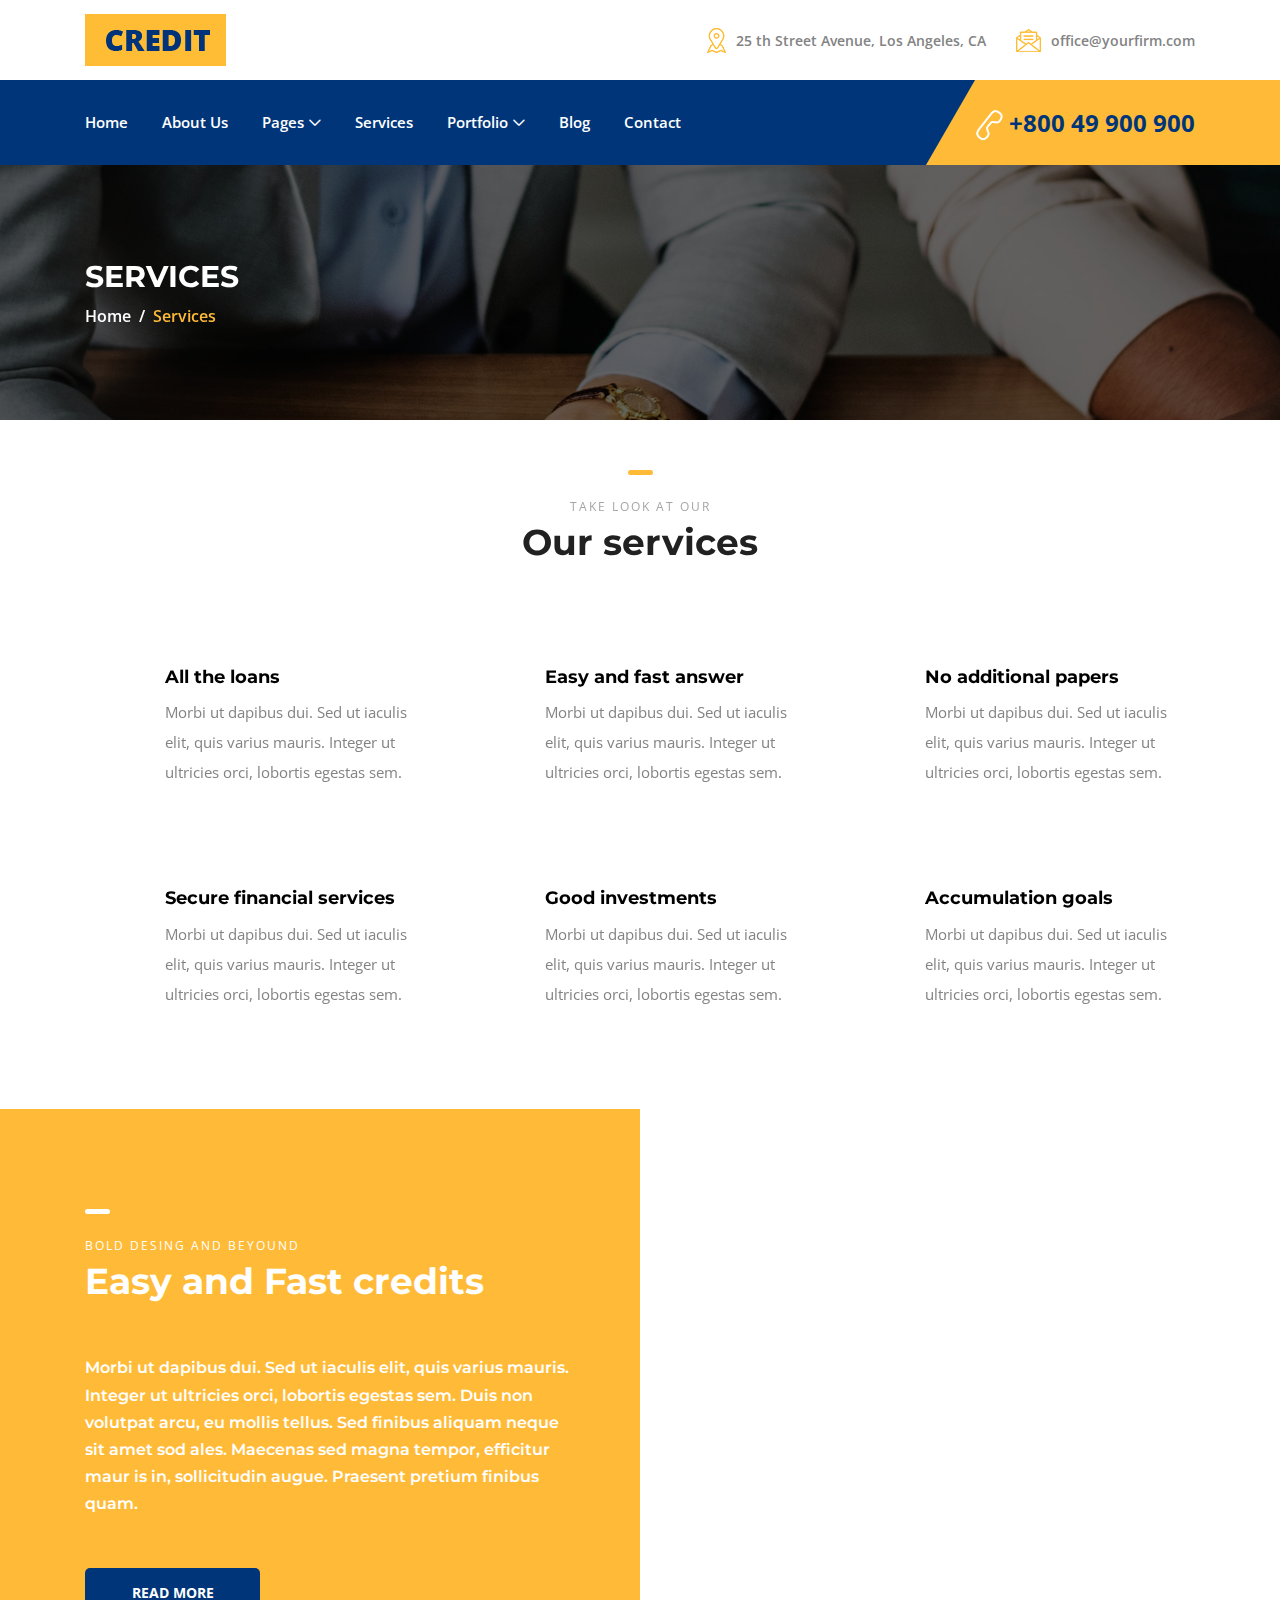
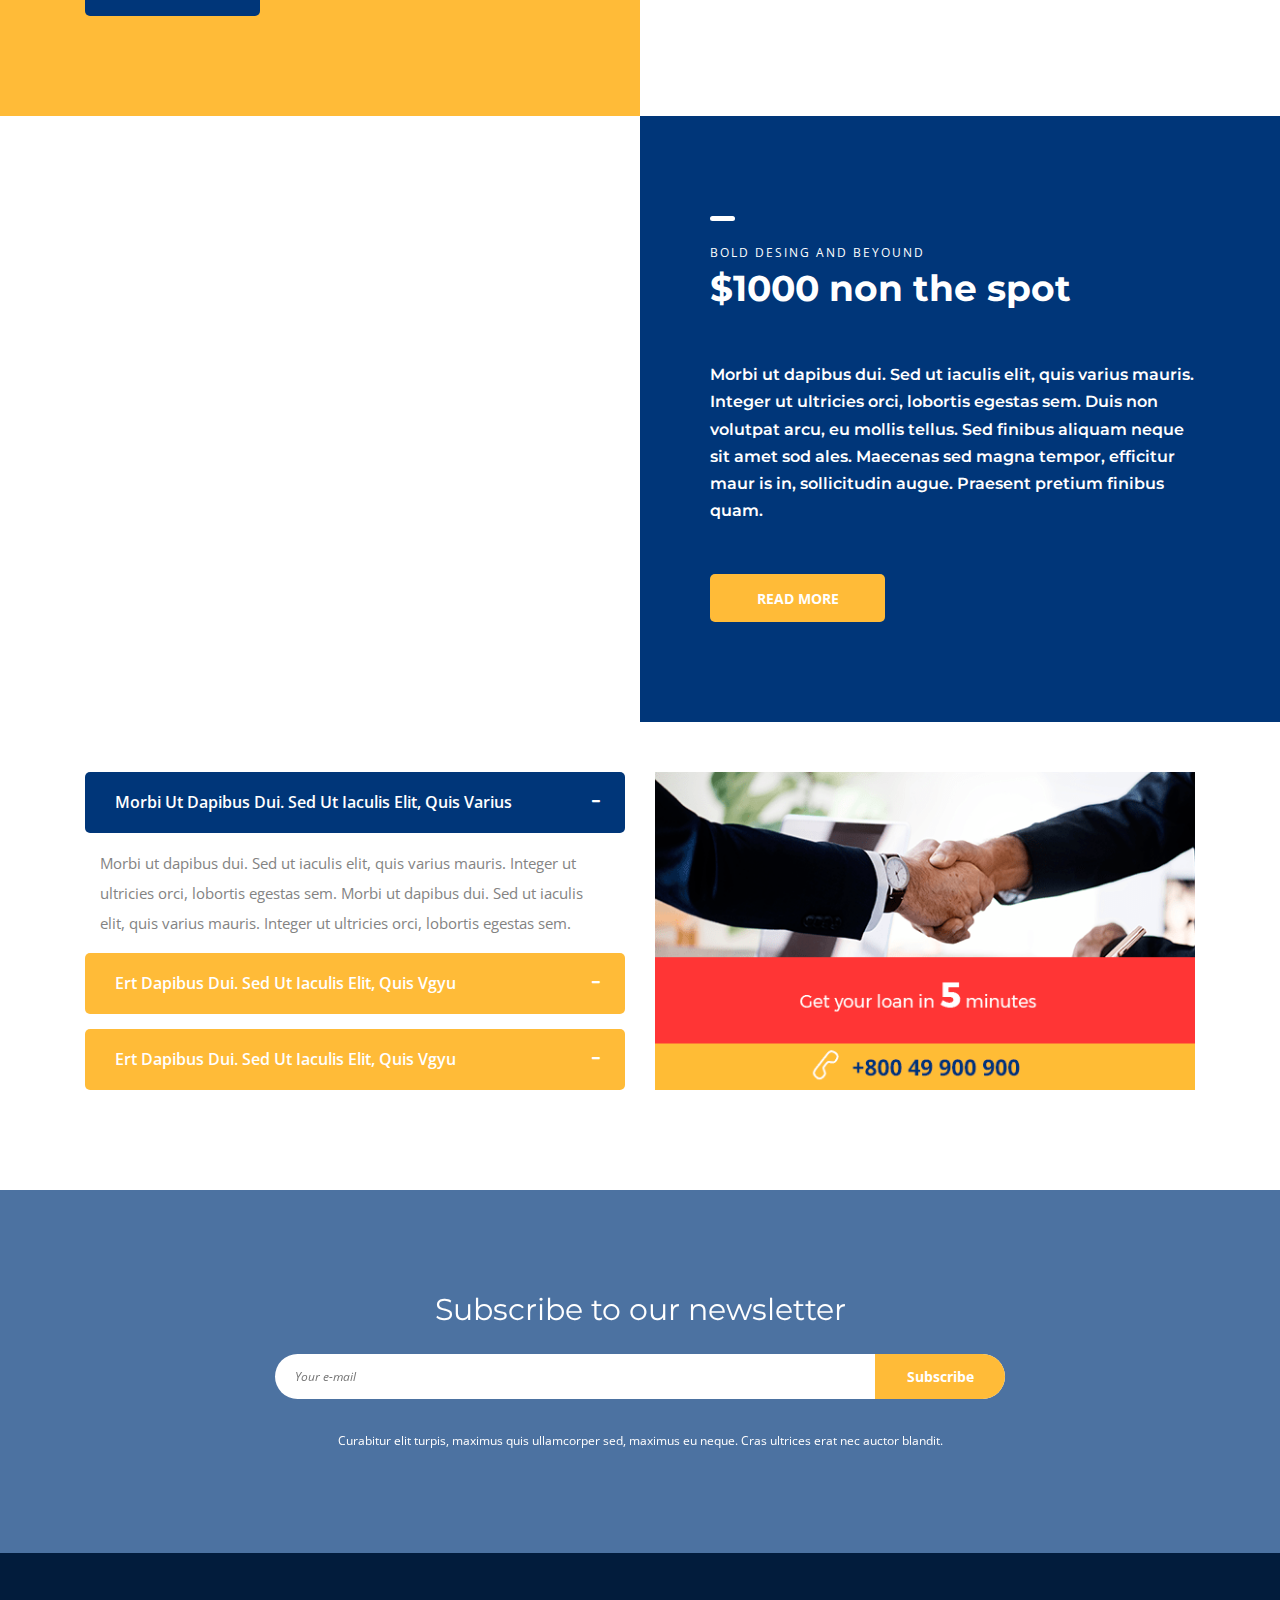
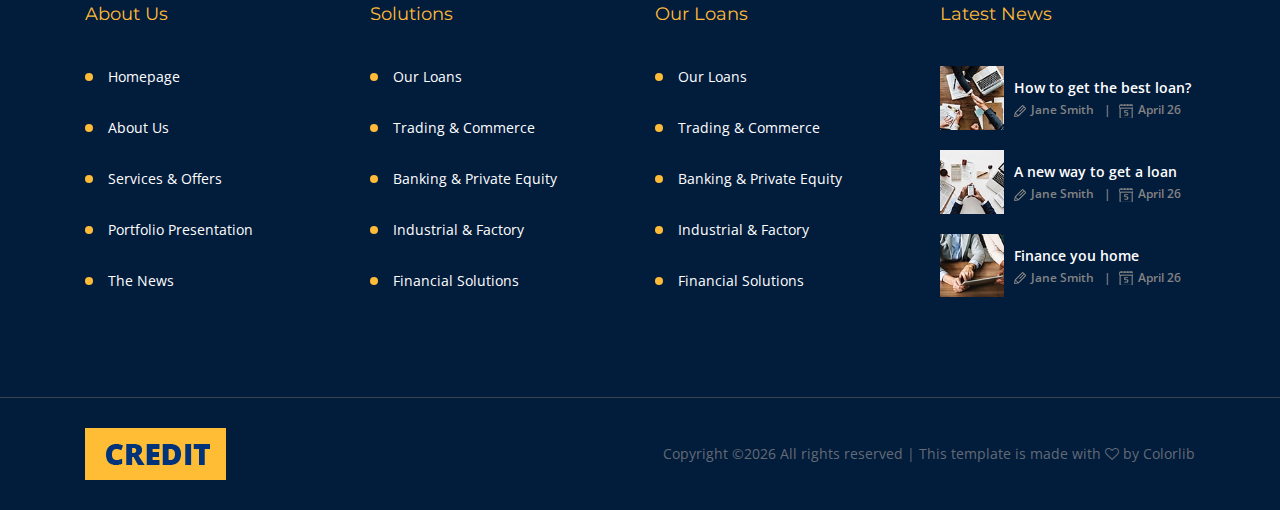
<file: services.html>
<!DOCTYPE html>
<html lang="en">

<head>
    <meta charset="UTF-8">
    <meta name="description" content="">
    <meta http-equiv="X-UA-Compatible" content="IE=edge">
    <meta name="viewport" content="width=device-width, initial-scale=1, shrink-to-fit=no">
    <!-- The above 4 meta tags *must* come first in the head; any other head content must come *after* these tags -->

    <!-- Title -->
    <title>Credit - Loan &amp; Credit Company HTML Template</title>

    <!-- Favicon -->
    <link rel="icon" href="img/core-img/favicon.ico">

    <!-- Stylesheet -->
    <link rel="stylesheet" href="style.css">

</head>

<body>
    <!-- Preloader -->
    <div class="preloader d-flex align-items-center justify-content-center">
        <div class="lds-ellipsis">
            <div></div>
            <div></div>
            <div></div>
            <div></div>
        </div>
    </div>

    <!-- ##### Header Area Start ##### -->
    <header class="header-area">
        <!-- Top Header Area -->
        <div class="top-header-area">
            <div class="container h-100">
                <div class="row h-100 align-items-center">
                    <div class="col-12 d-flex justify-content-between">
                        <!-- Logo Area -->
                        <div class="logo">
                            <a href="index.html"><img src="img/core-img/logo.png" alt=""></a>
                        </div>

                        <!-- Top Contact Info -->
                        <div class="top-contact-info d-flex align-items-center">
                            <a href="#" data-toggle="tooltip" data-placement="bottom" title="25 th Street Avenue, Los Angeles, CA"><img src="img/core-img/placeholder.png" alt=""> <span>25 th Street Avenue, Los Angeles, CA</span></a>
                            <a href="#" data-toggle="tooltip" data-placement="bottom" title="office@yourfirm.com"><img src="img/core-img/message.png" alt=""> <span>office@yourfirm.com</span></a>
                        </div>
                    </div>
                </div>
            </div>
        </div>

        <!-- Navbar Area -->
        <div class="credit-main-menu" id="sticker">
            <div class="classy-nav-container breakpoint-off">
                <div class="container">
                    <!-- Menu -->
                    <nav class="classy-navbar justify-content-between" id="creditNav">

                        <!-- Navbar Toggler -->
                        <div class="classy-navbar-toggler">
                            <span class="navbarToggler"><span></span><span></span><span></span></span>
                        </div>

                        <!-- Menu -->
                        <div class="classy-menu">

                            <!-- Close Button -->
                            <div class="classycloseIcon">
                                <div class="cross-wrap"><span class="top"></span><span class="bottom"></span></div>
                            </div>

                            <!-- Nav Start -->
                            <div class="classynav">
                                <ul>
                                    <li><a href="index.html">Home</a></li>
                                    <li><a href="about.html">About Us</a></li>
                                    <li><a href="#">Pages</a>
                                        <ul class="dropdown">
                                            <li><a href="index.html">Home</a></li>
                                            <li><a href="about.html">About Us</a></li>
                                            <li><a href="services.html">Services</a></li>
                                            <li><a href="post.html">Post</a></li>
                                            <li><a href="single-post.html">Single Post</a></li>
                                            <li><a href="contact.html">Contact</a></li>
                                            <li><a href="elements.html">Elements</a></li>
                                        </ul>
                                    </li>
                                    <li><a href="services.html">Services</a></li>
                                    <li><a href="#">Portfolio</a>
                                        <div class="megamenu">
                                            <ul class="single-mega cn-col-4">
                                                <li><a href="#">Portfolio 1</a></li>
                                                <li><a href="#">Portfolio 2</a></li>
                                                <li><a href="#">Portfolio 3</a></li>
                                                <li><a href="#">Portfolio 4</a></li>
                                                <li><a href="#">Portfolio 5</a></li>
                                                <li><a href="#">Portfolio 6</a></li>
                                                <li><a href="#">Portfolio 7</a></li>
                                            </ul>
                                            <ul class="single-mega cn-col-4">
                                                <li><a href="#">Portfolio 8</a></li>
                                                <li><a href="#">Portfolio 9</a></li>
                                                <li><a href="#">Portfolio 10</a></li>
                                                <li><a href="#">Portfolio 11</a></li>
                                                <li><a href="#">Portfolio 12</a></li>
                                                <li><a href="#">Portfolio 13</a></li>
                                                <li><a href="#">Portfolio 14</a></li>
                                            </ul>
                                            <ul class="single-mega cn-col-4">
                                                <li><a href="#">Portfolio 15</a></li>
                                                <li><a href="#">Portfolio 16</a></li>
                                                <li><a href="#">Portfolio 17</a></li>
                                                <li><a href="#">Portfolio 18</a></li>
                                                <li><a href="#">Portfolio 19</a></li>
                                                <li><a href="#">Portfolio 20</a></li>
                                                <li><a href="#">Portfolio 21</a></li>
                                            </ul>
                                            <ul class="single-mega cn-col-4">
                                                <li><a href="#">Portfolio 22</a></li>
                                                <li><a href="#">Portfolio 23</a></li>
                                                <li><a href="#">Portfolio 24</a></li>
                                                <li><a href="#">Portfolio 25</a></li>
                                                <li><a href="#">Portfolio 26</a></li>
                                                <li><a href="#">Portfolio 27</a></li>
                                                <li><a href="#">Portfolio 28</a></li>
                                            </ul>
                                        </div>
                                    </li>
                                    <li><a href="post.html">Blog</a></li>
                                    <li><a href="contact.html">Contact</a></li>
                                </ul>
                            </div>
                            <!-- Nav End -->
                        </div>

                        <!-- Contact -->
                        <div class="contact">
                            <a href="#"><img src="img/core-img/call2.png" alt=""> +800 49 900 900</a>
                        </div>
                    </nav>
                </div>
            </div>
        </div>
    </header>
    <!-- ##### Header Area End ##### -->

    <!-- ##### Breadcrumb Area Start ##### -->
    <section class="breadcrumb-area bg-img bg-overlay jarallax" style="background-image: url(img/bg-img/13.jpg);">
        <div class="container h-100">
            <div class="row h-100 align-items-center">
                <div class="col-12">
                    <div class="breadcrumb-content">
                        <h2>Services</h2>
                        <nav aria-label="breadcrumb">
                            <ol class="breadcrumb">
                                <li class="breadcrumb-item"><a href="#">Home</a></li>
                                <li class="breadcrumb-item active" aria-current="page">Services</li>
                            </ol>
                        </nav>
                    </div>
                </div>
            </div>
        </div>
    </section>
    <!-- ##### Breadcrumb Area End ##### -->

    <!-- ##### Services Area Start ###### -->
    <section class="services-area section-padding-100-0">
        <div class="container">
            <div class="row">
                <div class="col-12">
                    <!-- Section Heading -->
                    <div class="section-heading text-center mb-100">
                        <div class="line"></div>
                        <p>Take look at our</p>
                        <h2>Our services</h2>
                    </div>
                </div>
            </div>

            <div class="row">
                <!-- Single Service Area -->
                <div class="col-12 col-md-6 col-lg-4">
                    <div class="single-service-area d-flex mb-100">
                        <div class="icon">
                            <i class="icon-profits"></i>
                        </div>
                        <div class="text">
                            <h5>All the loans</h5>
                            <p>Morbi ut dapibus dui. Sed ut iaculis elit, quis varius mauris. Integer ut ultricies orci, lobortis egestas sem.</p>
                        </div>
                    </div>
                </div>

                <!-- Single Service Area -->
                <div class="col-12 col-md-6 col-lg-4">
                    <div class="single-service-area d-flex mb-100">
                        <div class="icon">
                            <i class="icon-money-1"></i>
                        </div>
                        <div class="text">
                            <h5>Easy and fast answer</h5>
                            <p>Morbi ut dapibus dui. Sed ut iaculis elit, quis varius mauris. Integer ut ultricies orci, lobortis egestas sem.</p>
                        </div>
                    </div>
                </div>

                <!-- Single Service Area -->
                <div class="col-12 col-md-6 col-lg-4">
                    <div class="single-service-area d-flex mb-100">
                        <div class="icon">
                            <i class="icon-coin"></i>
                        </div>
                        <div class="text">
                            <h5>No additional papers</h5>
                            <p>Morbi ut dapibus dui. Sed ut iaculis elit, quis varius mauris. Integer ut ultricies orci, lobortis egestas sem.</p>
                        </div>
                    </div>
                </div>

                <!-- Single Service Area -->
                <div class="col-12 col-md-6 col-lg-4">
                    <div class="single-service-area d-flex mb-100">
                        <div class="icon">
                            <i class="icon-smartphone-1"></i>
                        </div>
                        <div class="text">
                            <h5>Secure financial services</h5>
                            <p>Morbi ut dapibus dui. Sed ut iaculis elit, quis varius mauris. Integer ut ultricies orci, lobortis egestas sem.</p>
                        </div>
                    </div>
                </div>

                <!-- Single Service Area -->
                <div class="col-12 col-md-6 col-lg-4">
                    <div class="single-service-area d-flex mb-100">
                        <div class="icon">
                            <i class="icon-diamond"></i>
                        </div>
                        <div class="text">
                            <h5>Good investments</h5>
                            <p>Morbi ut dapibus dui. Sed ut iaculis elit, quis varius mauris. Integer ut ultricies orci, lobortis egestas sem.</p>
                        </div>
                    </div>
                </div>

                <!-- Single Service Area -->
                <div class="col-12 col-md-6 col-lg-4">
                    <div class="single-service-area d-flex mb-100">
                        <div class="icon">
                            <i class="icon-piggy-bank"></i>
                        </div>
                        <div class="text">
                            <h5>Accumulation goals</h5>
                            <p>Morbi ut dapibus dui. Sed ut iaculis elit, quis varius mauris. Integer ut ultricies orci, lobortis egestas sem.</p>
                        </div>
                    </div>
                </div>
            </div>
        </div>
    </section>
    <!-- ##### Services Area End ###### -->

    <!-- ##### Special Feature Area Start ###### -->
    <section class="special-feature-area d-flex flex-wrap">
        <!-- Special Feature Content -->
        <div class="special-feature-content section-padding-100">
            <div class="feature-text">
                <!-- Section Heading -->
                <div class="section-heading white mb-50">
                    <div class="line"></div>
                    <p>Bold desing and beyound</p>
                    <h2>Easy and Fast credits</h2>
                </div>
                <h6>Morbi ut dapibus dui. Sed ut iaculis elit, quis varius mauris. Integer ut ultricies orci, lobortis egestas sem. Duis non volutpat arcu, eu mollis tellus. Sed finibus aliquam neque sit amet sod ales. Maecenas sed magna tempor, efficitur maur is in, sollicitudin augue. Praesent pretium finibus quam.</h6>
                <a href="#" class="btn credit-btn btn-2 box-shadow">Read More</a>
            </div>
        </div>
        <!-- Special Feature Thumbnail -->
        <div class="special-feature-thumbnail bg-img jarallax" style="background-image: url(img/bg-img/20.jpg);"></div>
    </section>
    <!-- ##### Special Feature Area End ###### -->

    <!-- ##### Special Feature Area Start ###### -->
    <section class="special-feature-area style-2 d-flex flex-wrap">
        <!-- Special Feature Thumbnail -->
        <div class="special-feature-thumbnail bg-img jarallax" style="background-image: url(img/bg-img/21.jpg);"></div>
        <!-- Special Feature Content -->
        <div class="special-feature-content section-padding-100">
            <div class="feature-text">
                <!-- Section Heading -->
                <div class="section-heading white mb-50">
                    <div class="line"></div>
                    <p>Bold desing and beyound</p>
                    <h2>$1000 non the spot</h2>
                </div>
                <h6>Morbi ut dapibus dui. Sed ut iaculis elit, quis varius mauris. Integer ut ultricies orci, lobortis egestas sem. Duis non volutpat arcu, eu mollis tellus. Sed finibus aliquam neque sit amet sod ales. Maecenas sed magna tempor, efficitur maur is in, sollicitudin augue. Praesent pretium finibus quam.</h6>
                <a href="#" class="btn credit-btn box-shadow">Read More</a>
            </div>
        </div>
    </section>
    <!-- ##### Special Feature Area End ###### -->

    <!-- ##### FAQ Area Start ###### -->
    <section class="credit-faq-area section-padding-100-0">
        <div class="container">
            <div class="row">
                <!-- FAQ Area -->
                <div class="col-12 col-lg-6">

                    <div class="accordions mb-100" id="accordion" role="tablist" aria-multiselectable="true">
                        <!-- single accordian area -->
                        <div class="panel single-accordion">
                            <h6><a role="button" class="" aria-expanded="true" aria-controls="collapseOne" data-toggle="collapse" data-parent="#accordion" href="#collapseOne">Morbi ut dapibus dui. Sed ut iaculis elit, quis varius
                                    <span class="accor-open"><i class="fa fa-plus" aria-hidden="true"></i></span>
                                    <span class="accor-close"><i class="fa fa-minus" aria-hidden="true"></i></span>
                                    </a></h6>
                            <div id="collapseOne" class="accordion-content collapse show">
                                <p>Morbi ut dapibus dui. Sed ut iaculis elit, quis varius mauris. Integer ut ultricies orci, lobortis egestas sem. Morbi ut dapibus dui. Sed ut iaculis elit, quis varius mauris. Integer ut ultricies orci, lobortis egestas sem. </p>
                            </div>
                        </div>
                        <!-- single accordian area -->
                        <div class="panel single-accordion">
                            <h6>
                                <a role="button" class="collapsed" aria-expanded="true" aria-controls="collapseTwo" data-parent="#accordion" data-toggle="collapse" href="#collapseTwo">Ert dapibus dui. Sed ut iaculis elit, quis vgyu
                                        <span class="accor-open"><i class="fa fa-plus" aria-hidden="true"></i></span>
                                        <span class="accor-close"><i class="fa fa-minus" aria-hidden="true"></i></span>
                                        </a>
                            </h6>
                            <div id="collapseTwo" class="accordion-content collapse">
                                <p>Morbi ut dapibus dui. Sed ut iaculis elit, quis varius mauris. Integer ut ultricies orci, lobortis egestas sem. Morbi ut dapibus dui. Sed ut iaculis elit, quis varius mauris. Integer ut ultricies orci, lobortis egestas sem. </p>
                            </div>
                        </div>
                        <!-- single accordian area -->
                        <div class="panel single-accordion">
                            <h6>
                                <a role="button" aria-expanded="true" aria-controls="collapseThree" class="collapsed" data-parent="#accordion" data-toggle="collapse" href="#collapseThree">Ert dapibus dui. Sed ut iaculis elit, quis vgyu
                                        <span class="accor-open"><i class="fa fa-plus" aria-hidden="true"></i></span>
                                        <span class="accor-close"><i class="fa fa-minus" aria-hidden="true"></i></span>
                                    </a>
                            </h6>
                            <div id="collapseThree" class="accordion-content collapse">
                                <p>Morbi ut dapibus dui. Sed ut iaculis elit, quis varius mauris. Integer ut ultricies orci, lobortis egestas sem. Morbi ut dapibus dui. Sed ut iaculis elit, quis varius mauris. Integer ut ultricies orci, lobortis egestas sem. </p>
                            </div>
                        </div>
                    </div>
                </div>

                <!-- Add Area -->
                <div class="col-12 col-md-6">
                    <div class="add-area mb-100">
                        <a href="#"><img src="img/bg-img/add2.png" alt=""></a>
                    </div>
                </div>
            </div>
        </div>
    </section>
    <!-- ##### FAQ Area End ###### -->

    <!-- ##### Newsletter Area Start ###### -->
    <section class="newsletter-area section-padding-100 bg-img jarallax" style="background-image: url(img/bg-img/6.jpg);">
        <div class="container">
            <div class="row justify-content-center">
                <div class="col-12 col-sm-10 col-lg-8">
                    <div class="nl-content text-center">
                        <h2>Subscribe to our newsletter</h2>
                        <form action="#" method="post">
                            <input type="email" name="nl-email" id="nlemail" placeholder="Your e-mail">
                            <button type="submit">Subscribe</button>
                        </form>
                        <p>Curabitur elit turpis, maximus quis ullamcorper sed, maximus eu neque. Cras ultrices erat nec auctor blandit.</p>
                    </div>
                </div>
            </div>
        </div>
    </section>
    <!-- ##### Newsletter Area End ###### -->

    <!-- ##### Footer Area Start ##### -->
    <footer class="footer-area section-padding-100-0">
        <div class="container">
            <div class="row">

                <!-- Single Footer Widget -->
                <div class="col-12 col-sm-6 col-lg-3">
                    <div class="single-footer-widget mb-100">
                        <h5 class="widget-title">About Us</h5>
                        <!-- Nav -->
                        <nav>
                            <ul>
                                <li><a href="#">Homepage</a></li>
                                <li><a href="#">About Us</a></li>
                                <li><a href="#">Services &amp; Offers</a></li>
                                <li><a href="#">Portfolio Presentation</a></li>
                                <li><a href="#">The News</a></li>
                            </ul>
                        </nav>
                    </div>
                </div>

                <!-- Single Footer Widget -->
                <div class="col-12 col-sm-6 col-lg-3">
                    <div class="single-footer-widget mb-100">
                        <h5 class="widget-title">Solutions</h5>
                        <!-- Nav -->
                        <nav>
                            <ul>
                                <li><a href="#">Our Loans</a></li>
                                <li><a href="#">Trading &amp; Commerce</a></li>
                                <li><a href="#">Banking &amp; Private Equity</a></li>
                                <li><a href="#">Industrial &amp; Factory</a></li>
                                <li><a href="#">Financial Solutions</a></li>
                            </ul>
                        </nav>
                    </div>
                </div>

                <!-- Single Footer Widget -->
                <div class="col-12 col-sm-6 col-lg-3">
                    <div class="single-footer-widget mb-100">
                        <h5 class="widget-title">Our Loans</h5>
                        <!-- Nav -->
                        <nav>
                            <ul>
                                <li><a href="#">Our Loans</a></li>
                                <li><a href="#">Trading &amp; Commerce</a></li>
                                <li><a href="#">Banking &amp; Private Equity</a></li>
                                <li><a href="#">Industrial &amp; Factory</a></li>
                                <li><a href="#">Financial Solutions</a></li>
                            </ul>
                        </nav>
                    </div>
                </div>

                <!-- Single Footer Widget -->
                <div class="col-12 col-sm-6 col-lg-3">
                    <div class="single-footer-widget mb-100">
                        <h5 class="widget-title">Latest News</h5>

                        <!-- Single News Area -->
                        <div class="single-latest-news-area d-flex align-items-center">
                            <div class="news-thumbnail">
                                <img src="img/bg-img/7.jpg" alt="">
                            </div>
                            <div class="news-content">
                                <a href="#">How to get the best loan?</a>
                                <div class="news-meta">
                                    <a href="#" class="post-author"><img src="img/core-img/pencil.png" alt=""> Jane Smith</a>
                                    <a href="#" class="post-date"><img src="img/core-img/calendar.png" alt=""> April 26</a>
                                </div>
                            </div>
                        </div>

                        <!-- Single News Area -->
                        <div class="single-latest-news-area d-flex align-items-center">
                            <div class="news-thumbnail">
                                <img src="img/bg-img/8.jpg" alt="">
                            </div>
                            <div class="news-content">
                                <a href="#">A new way to get a loan</a>
                                <div class="news-meta">
                                    <a href="#" class="post-author"><img src="img/core-img/pencil.png" alt=""> Jane Smith</a>
                                    <a href="#" class="post-date"><img src="img/core-img/calendar.png" alt=""> April 26</a>
                                </div>
                            </div>
                        </div>

                        <!-- Single News Area -->
                        <div class="single-latest-news-area d-flex align-items-center">
                            <div class="news-thumbnail">
                                <img src="img/bg-img/9.jpg" alt="">
                            </div>
                            <div class="news-content">
                                <a href="#">Finance you home</a>
                                <div class="news-meta">
                                    <a href="#" class="post-author"><img src="img/core-img/pencil.png" alt=""> Jane Smith</a>
                                    <a href="#" class="post-date"><img src="img/core-img/calendar.png" alt=""> April 26</a>
                                </div>
                            </div>
                        </div>

                    </div>
                </div>
            </div>
        </div>

        <!-- Copywrite Area -->
        <div class="copywrite-area">
            <div class="container">
                <div class="row">
                    <div class="col-12">
                        <div class="copywrite-content d-flex flex-wrap justify-content-between align-items-center">
                            <!-- Footer Logo -->
                            <a href="index.html" class="footer-logo"><img src="img/core-img/logo.png" alt=""></a>

                            <!-- Copywrite Text -->
                            <p class="copywrite-text"><a href="#"><!-- Link back to Colorlib can't be removed. Template is licensed under CC BY 3.0. -->
Copyright &copy;<script>document.write(new Date().getFullYear());</script> All rights reserved | This template is made with <i class="fa fa-heart-o" aria-hidden="true"></i> by <a href="https://colorlib.com" target="_blank">Colorlib</a>
<!-- Link back to Colorlib can't be removed. Template is licensed under CC BY 3.0. --></p>
                        </div>
                    </div>
                </div>
            </div>
        </div>
    </footer>
    <!-- ##### Footer Area Start ##### -->

    <!-- ##### All Javascript Script ##### -->
    <!-- jQuery-2.2.4 js -->
    <script src="js/jquery/jquery-2.2.4.min.js"></script>
    <!-- Popper js -->
    <script src="js/bootstrap/popper.min.js"></script>
    <!-- Bootstrap js -->
    <script src="js/bootstrap/bootstrap.min.js"></script>
    <!-- All Plugins js -->
    <script src="js/plugins/plugins.js"></script>
    <!-- Active js -->
    <script src="js/active.js"></script>
</body>

</html>
</file>
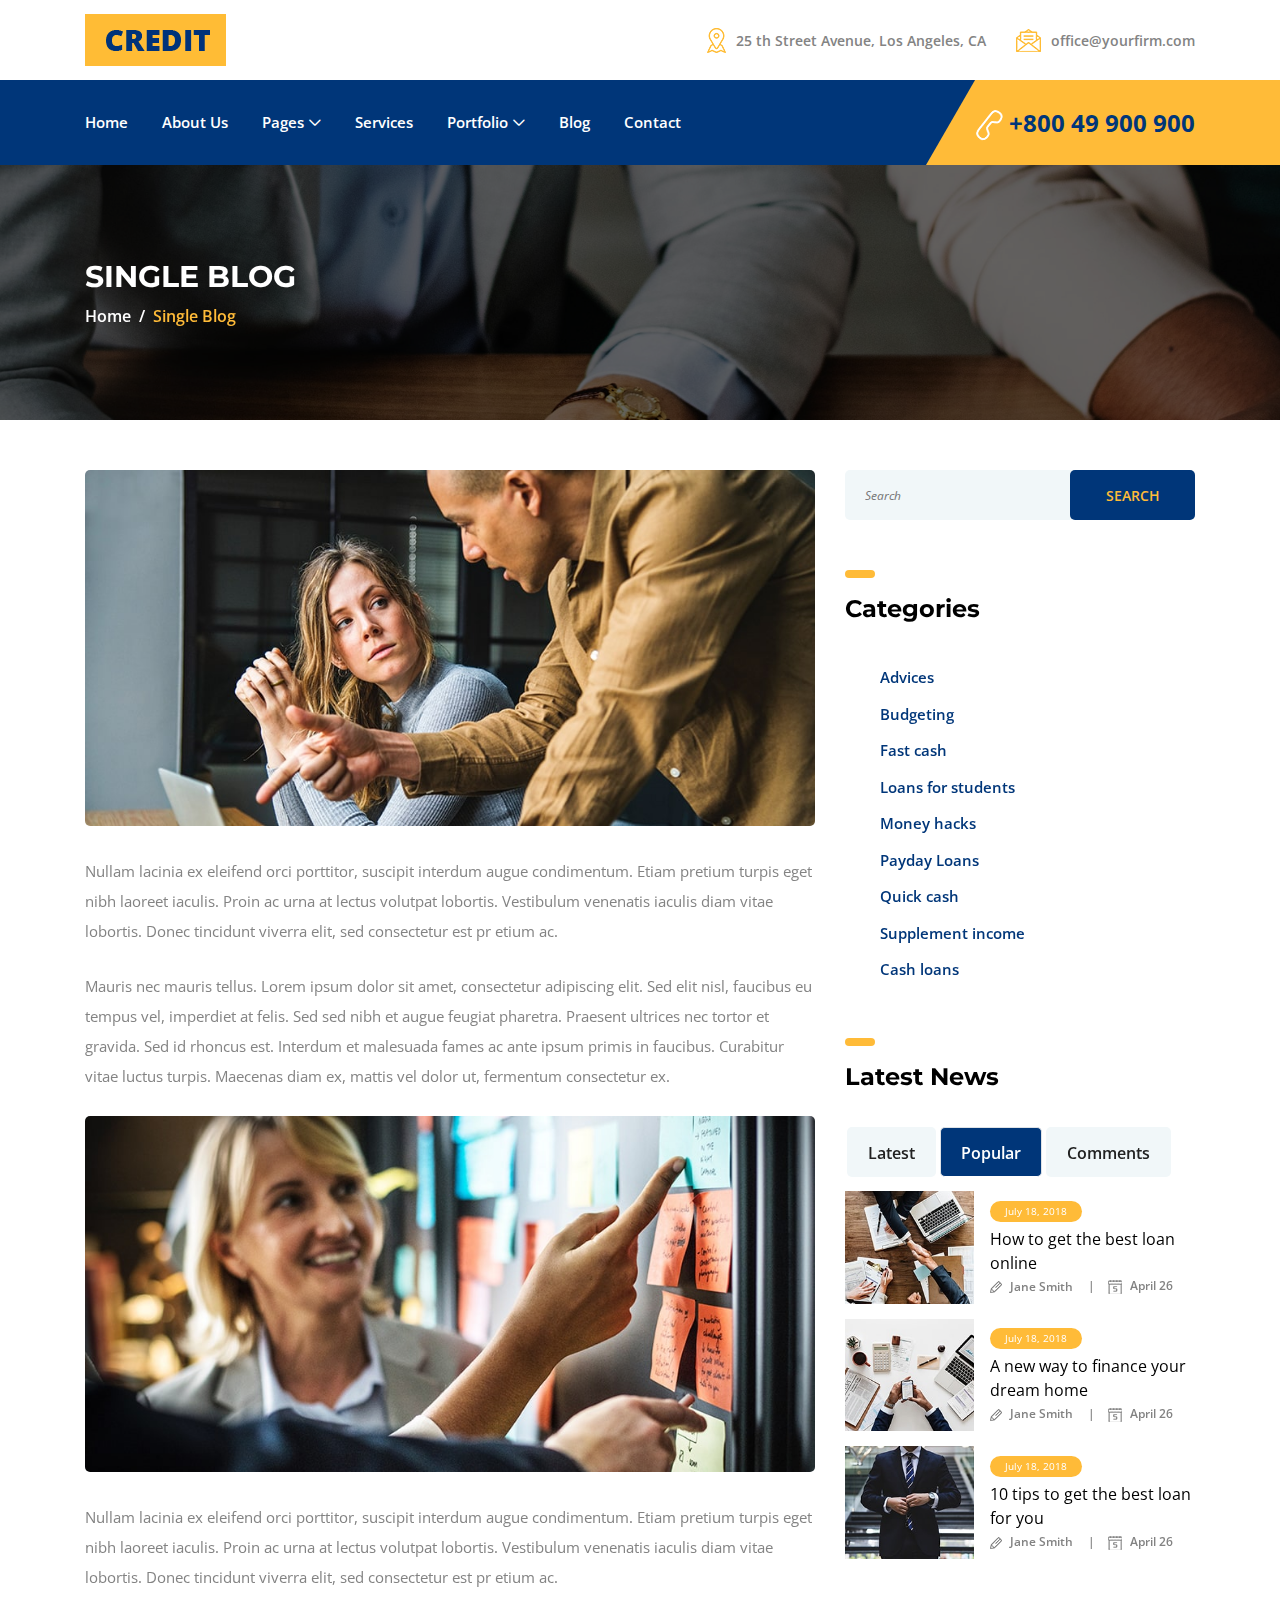
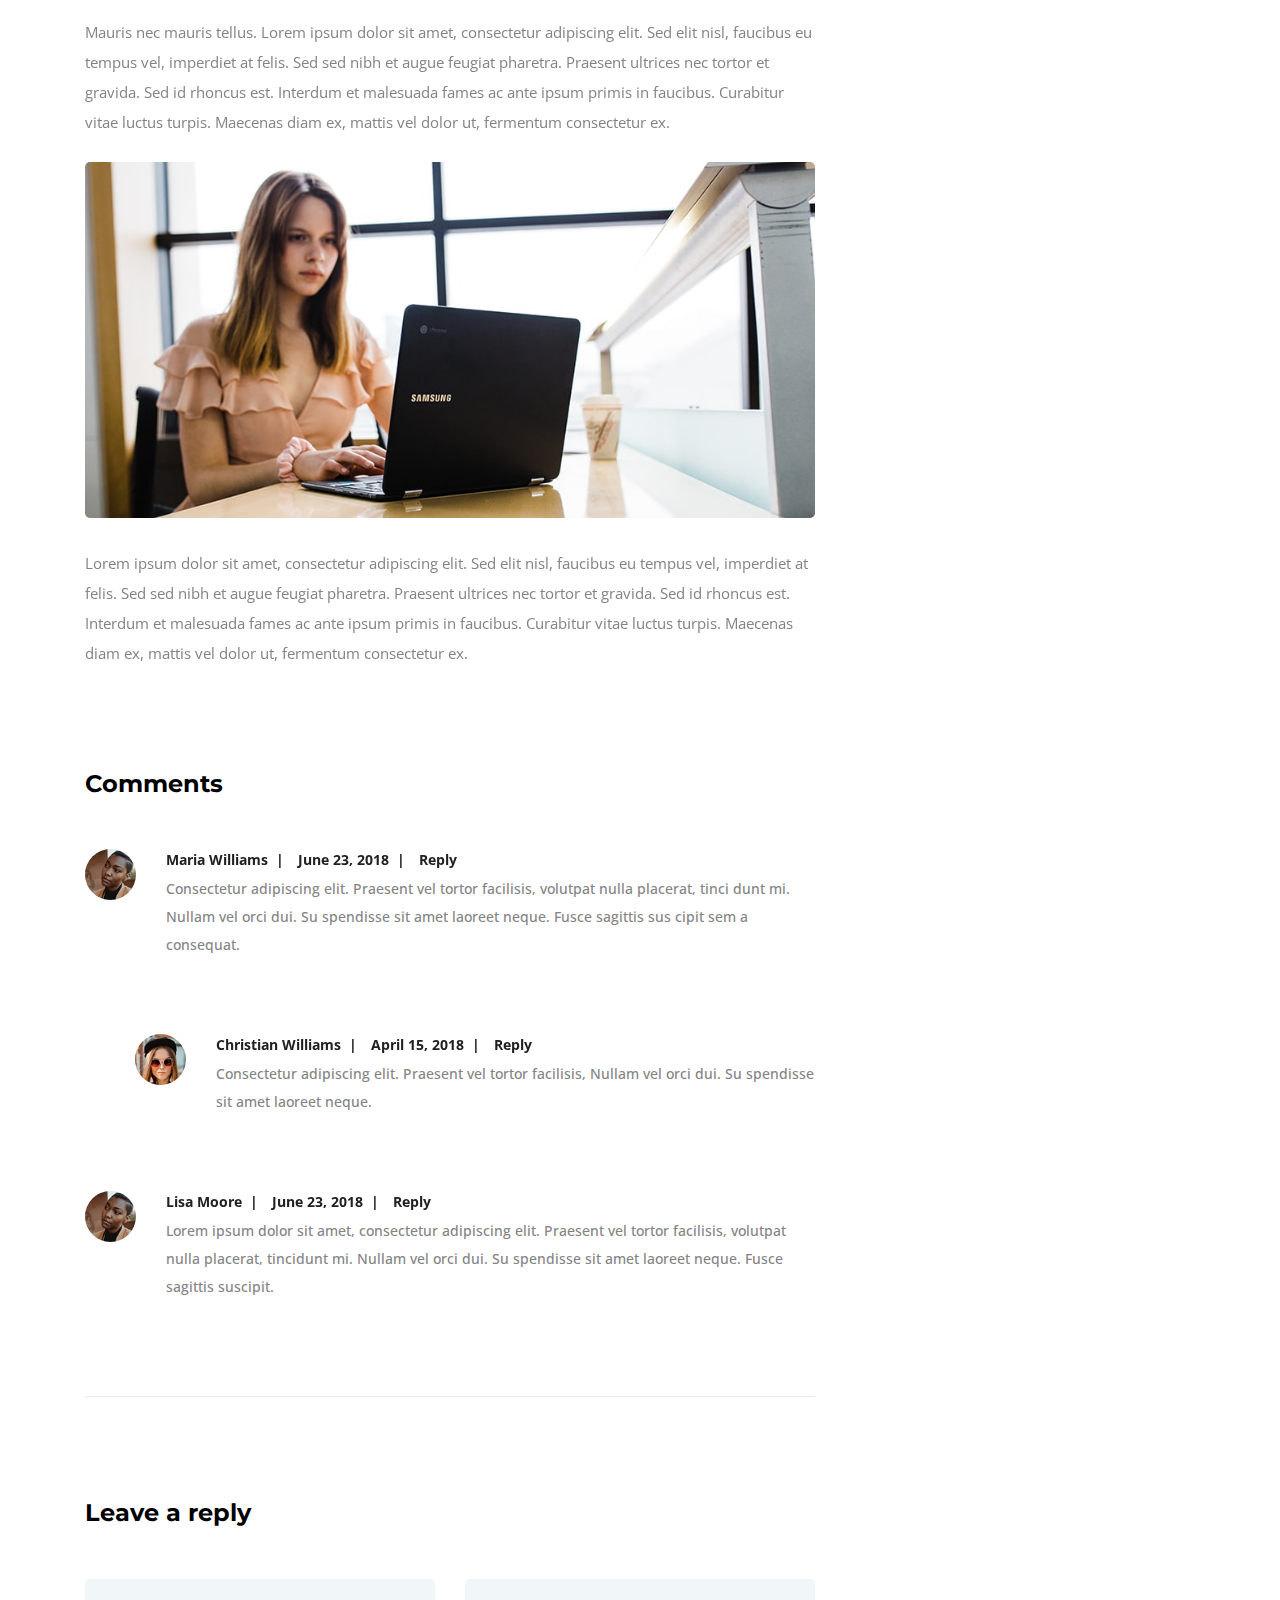
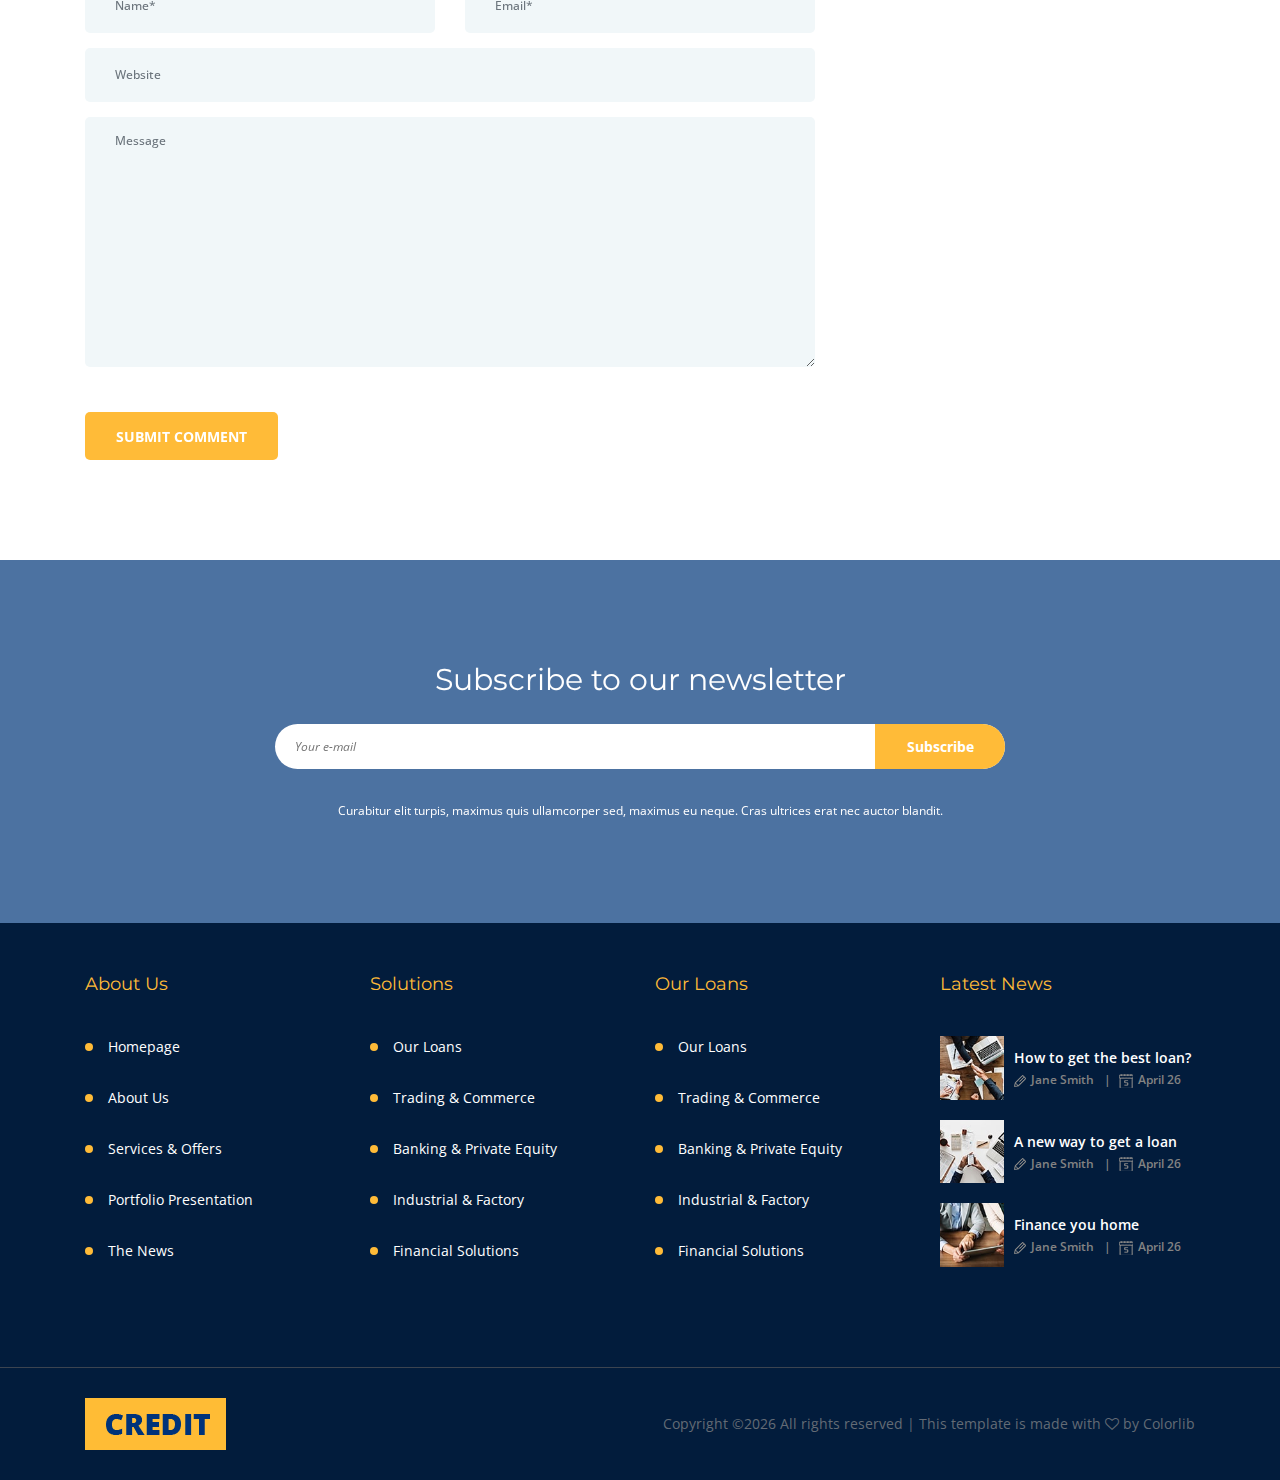
<file: single-post.html>
<!DOCTYPE html>
<html lang="en">

<head>
    <meta charset="UTF-8">
    <meta name="description" content="">
    <meta http-equiv="X-UA-Compatible" content="IE=edge">
    <meta name="viewport" content="width=device-width, initial-scale=1, shrink-to-fit=no">
    <!-- The above 4 meta tags *must* come first in the head; any other head content must come *after* these tags -->

    <!-- Title -->
    <title>Credit - Loan &amp; Credit Company HTML Template</title>

    <!-- Favicon -->
    <link rel="icon" href="img/core-img/favicon.ico">

    <!-- Stylesheet -->
    <link rel="stylesheet" href="style.css">

</head>

<body>
    <!-- Preloader -->
    <div class="preloader d-flex align-items-center justify-content-center">
        <div class="lds-ellipsis">
            <div></div>
            <div></div>
            <div></div>
            <div></div>
        </div>
    </div>

    <!-- ##### Header Area Start ##### -->
    <header class="header-area">
        <!-- Top Header Area -->
        <div class="top-header-area">
            <div class="container h-100">
                <div class="row h-100 align-items-center">
                    <div class="col-12 d-flex justify-content-between">
                        <!-- Logo Area -->
                        <div class="logo">
                            <a href="index.html"><img src="img/core-img/logo.png" alt=""></a>
                        </div>

                        <!-- Top Contact Info -->
                        <div class="top-contact-info d-flex align-items-center">
                            <a href="#" data-toggle="tooltip" data-placement="bottom" title="25 th Street Avenue, Los Angeles, CA"><img src="img/core-img/placeholder.png" alt=""> <span>25 th Street Avenue, Los Angeles, CA</span></a>
                            <a href="#" data-toggle="tooltip" data-placement="bottom" title="office@yourfirm.com"><img src="img/core-img/message.png" alt=""> <span>office@yourfirm.com</span></a>
                        </div>
                    </div>
                </div>
            </div>
        </div>

        <!-- Navbar Area -->
        <div class="credit-main-menu" id="sticker">
            <div class="classy-nav-container breakpoint-off">
                <div class="container">
                    <!-- Menu -->
                    <nav class="classy-navbar justify-content-between" id="creditNav">

                        <!-- Navbar Toggler -->
                        <div class="classy-navbar-toggler">
                            <span class="navbarToggler"><span></span><span></span><span></span></span>
                        </div>

                        <!-- Menu -->
                        <div class="classy-menu">

                            <!-- Close Button -->
                            <div class="classycloseIcon">
                                <div class="cross-wrap"><span class="top"></span><span class="bottom"></span></div>
                            </div>

                            <!-- Nav Start -->
                            <div class="classynav">
                                <ul>
                                    <li><a href="index.html">Home</a></li>
                                    <li><a href="about.html">About Us</a></li>
                                    <li><a href="#">Pages</a>
                                        <ul class="dropdown">
                                            <li><a href="index.html">Home</a></li>
                                            <li><a href="about.html">About Us</a></li>
                                            <li><a href="services.html">Services</a></li>
                                            <li><a href="post.html">Post</a></li>
                                            <li><a href="single-post.html">Single Post</a></li>
                                            <li><a href="contact.html">Contact</a></li>
                                            <li><a href="elements.html">Elements</a></li>
                                        </ul>
                                    </li>
                                    <li><a href="services.html">Services</a></li>
                                    <li><a href="#">Portfolio</a>
                                        <div class="megamenu">
                                            <ul class="single-mega cn-col-4">
                                                <li><a href="#">Portfolio 1</a></li>
                                                <li><a href="#">Portfolio 2</a></li>
                                                <li><a href="#">Portfolio 3</a></li>
                                                <li><a href="#">Portfolio 4</a></li>
                                                <li><a href="#">Portfolio 5</a></li>
                                                <li><a href="#">Portfolio 6</a></li>
                                                <li><a href="#">Portfolio 7</a></li>
                                            </ul>
                                            <ul class="single-mega cn-col-4">
                                                <li><a href="#">Portfolio 8</a></li>
                                                <li><a href="#">Portfolio 9</a></li>
                                                <li><a href="#">Portfolio 10</a></li>
                                                <li><a href="#">Portfolio 11</a></li>
                                                <li><a href="#">Portfolio 12</a></li>
                                                <li><a href="#">Portfolio 13</a></li>
                                                <li><a href="#">Portfolio 14</a></li>
                                            </ul>
                                            <ul class="single-mega cn-col-4">
                                                <li><a href="#">Portfolio 15</a></li>
                                                <li><a href="#">Portfolio 16</a></li>
                                                <li><a href="#">Portfolio 17</a></li>
                                                <li><a href="#">Portfolio 18</a></li>
                                                <li><a href="#">Portfolio 19</a></li>
                                                <li><a href="#">Portfolio 20</a></li>
                                                <li><a href="#">Portfolio 21</a></li>
                                            </ul>
                                            <ul class="single-mega cn-col-4">
                                                <li><a href="#">Portfolio 22</a></li>
                                                <li><a href="#">Portfolio 23</a></li>
                                                <li><a href="#">Portfolio 24</a></li>
                                                <li><a href="#">Portfolio 25</a></li>
                                                <li><a href="#">Portfolio 26</a></li>
                                                <li><a href="#">Portfolio 27</a></li>
                                                <li><a href="#">Portfolio 28</a></li>
                                            </ul>
                                        </div>
                                    </li>
                                    <li><a href="post.html">Blog</a></li>
                                    <li><a href="contact.html">Contact</a></li>
                                </ul>
                            </div>
                            <!-- Nav End -->
                        </div>

                        <!-- Contact -->
                        <div class="contact">
                            <a href="#"><img src="img/core-img/call2.png" alt=""> +800 49 900 900</a>
                        </div>
                    </nav>
                </div>
            </div>
        </div>
    </header>
    <!-- ##### Header Area End ##### -->

    <!-- ##### Breadcrumb Area Start ##### -->
    <section class="breadcrumb-area bg-img bg-overlay jarallax" style="background-image: url(img/bg-img/13.jpg);">
        <div class="container h-100">
            <div class="row h-100 align-items-center">
                <div class="col-12">
                    <div class="breadcrumb-content">
                        <h2>Single Blog</h2>
                        <nav aria-label="breadcrumb">
                            <ol class="breadcrumb">
                                <li class="breadcrumb-item"><a href="#">Home</a></li>
                                <li class="breadcrumb-item active" aria-current="page">Single Blog</li>
                            </ol>
                        </nav>
                    </div>
                </div>
            </div>
        </div>
    </section>
    <!-- ##### Breadcrumb Area End ##### -->

    <!-- ##### Post Details Area Start ##### -->
    <section class="post-news-area section-padding-100-0">
        <div class="container">
            <div class="row">
                <!-- Post Details Content Area -->
                <div class="col-12 col-lg-8">
                    <div class="post-details-content mb-100">
                        <img src="img/bg-img/22.jpg" alt="">
                        <p>Nullam lacinia ex eleifend orci porttitor, suscipit interdum augue condimentum. Etiam pretium turpis eget nibh laoreet iaculis. Proin ac urna at lectus volutpat lobortis. Vestibulum venenatis iaculis diam vitae lobortis. Donec tincidunt viverra elit, sed consectetur est pr etium ac.</p>
                        <p>Mauris nec mauris tellus. Lorem ipsum dolor sit amet, consectetur adipiscing elit. Sed elit nisl, faucibus eu tempus vel, imperdiet at felis. Sed sed nibh et augue feugiat pharetra. Praesent ultrices nec tortor et gravida. Sed id rhoncus est. Interdum et malesuada fames ac ante ipsum primis in faucibus. Curabitur vitae luctus turpis. Maecenas diam ex, mattis vel dolor ut, fermentum consectetur ex.</p>
                        <img src="img/bg-img/23.jpg" alt="">
                        <p>Nullam lacinia ex eleifend orci porttitor, suscipit interdum augue condimentum. Etiam pretium turpis eget nibh laoreet iaculis. Proin ac urna at lectus volutpat lobortis. Vestibulum venenatis iaculis diam vitae lobortis. Donec tincidunt viverra elit, sed consectetur est pr etium ac.</p>
                        <p>Mauris nec mauris tellus. Lorem ipsum dolor sit amet, consectetur adipiscing elit. Sed elit nisl, faucibus eu tempus vel, imperdiet at felis. Sed sed nibh et augue feugiat pharetra. Praesent ultrices nec tortor et gravida. Sed id rhoncus est. Interdum et malesuada fames ac ante ipsum primis in faucibus. Curabitur vitae luctus turpis. Maecenas diam ex, mattis vel dolor ut, fermentum consectetur ex. </p>
                        <img src="img/bg-img/24.jpg" alt="">
                        <p>Lorem ipsum dolor sit amet, consectetur adipiscing elit. Sed elit nisl, faucibus eu tempus vel, imperdiet at felis. Sed sed nibh et augue feugiat pharetra. Praesent ultrices nec tortor et gravida. Sed id rhoncus est. Interdum et malesuada fames ac ante ipsum primis in faucibus. Curabitur vitae luctus turpis. Maecenas diam ex, mattis vel dolor ut, fermentum consectetur ex.</p>
                    </div>

                    <!-- Comment Area Start -->
                    <div class="comment_area clearfix mb-100">
                        <h4 class="mb-50">Comments</h4>

                        <ol>
                            <!-- Single Comment Area -->
                            <li class="single_comment_area">
                                <!-- Comment Content -->
                                <div class="comment-content d-flex">
                                    <!-- Comment Author -->
                                    <div class="comment-author">
                                        <img src="img/bg-img/32.jpg" alt="author">
                                    </div>
                                    <!-- Comment Meta -->
                                    <div class="comment-meta">
                                        <div class="d-flex">
                                            <a href="#" class="post-author">Maria Williams</a>
                                            <a href="#" class="post-date">June 23, 2018 </a>
                                            <a href="#" class="reply">Reply</a>
                                        </div>
                                        <p>Consectetur adipiscing elit. Praesent vel tortor facilisis, volutpat nulla placerat, tinci dunt mi. Nullam vel orci dui. Su spendisse sit amet laoreet neque. Fusce sagittis sus cipit sem a consequat.</p>
                                    </div>
                                </div>
                                <ol class="children">
                                    <li class="single_comment_area">
                                        <!-- Comment Content -->
                                        <div class="comment-content d-flex">
                                            <!-- Comment Author -->
                                            <div class="comment-author">
                                                <img src="img/bg-img/33.jpg" alt="author">
                                            </div>
                                            <!-- Comment Meta -->
                                            <div class="comment-meta">
                                                <div class="d-flex">
                                                    <a href="#" class="post-author">Christian Williams</a>
                                                    <a href="#" class="post-date">April 15, 2018</a>
                                                    <a href="#" class="reply">Reply</a>
                                                </div>
                                                <p>Consectetur adipiscing elit. Praesent vel tortor facilisis, Nullam vel orci dui. Su spendisse sit amet laoreet neque.</p>
                                            </div>
                                        </div>
                                    </li>
                                </ol>
                            </li>

                            <!-- Single Comment Area -->
                            <li class="single_comment_area">
                                <!-- Comment Content -->
                                <div class="comment-content d-flex">
                                    <!-- Comment Author -->
                                    <div class="comment-author">
                                        <img src="img/bg-img/32.jpg" alt="author">
                                    </div>
                                    <!-- Comment Meta -->
                                    <div class="comment-meta">
                                        <div class="d-flex">
                                            <a href="#" class="post-author">Lisa Moore</a>
                                            <a href="#" class="post-date">June 23, 2018</a>
                                            <a href="#" class="reply">Reply</a>
                                        </div>
                                        <p>Lorem ipsum dolor sit amet, consectetur adipiscing elit. Praesent vel tortor facilisis, volutpat nulla placerat, tincidunt mi. Nullam vel orci dui. Su spendisse sit amet laoreet neque. Fusce sagittis suscipit.</p>
                                    </div>
                                </div>
                            </li>
                        </ol>
                    </div>

                    <div class="post-a-comment-area mb-100 clearfix">
                        <h4 class="mb-50">Leave a reply</h4>

                        <!-- Reply Form -->
                        <div class="contact-form-area">
                            <form action="#" method="post">
                                <div class="row">
                                    <div class="col-12 col-lg-6">
                                        <input type="text" class="form-control" id="name" placeholder="Name*">
                                    </div>
                                    <div class="col-12 col-lg-6">
                                        <input type="email" class="form-control" id="email" placeholder="Email*">
                                    </div>
                                    <div class="col-12">
                                        <input type="text" class="form-control" id="subject" placeholder="Website">
                                    </div>
                                    <div class="col-12">
                                        <textarea name="message" class="form-control" id="message" cols="30" rows="10" placeholder="Message"></textarea>
                                    </div>
                                    <div class="col-12">
                                        <button class="btn credit-btn mt-30" type="submit">Submit Comment</button>
                                    </div>
                                </div>
                            </form>
                        </div>
                    </div>
                </div>

                <!-- Sidebar Widget -->
                <div class="col-12 col-sm-9 col-md-6 col-lg-4">
                    <div class="sidebar-area mb-100">

                        <!-- Single Sidebar Widget -->
                        <div class="single-widget-area search-widget">
                            <form action="#" method="post">
                                <input type="search" name="search" placeholder="Search">
                                <button type="submit">Search</button>
                            </form>
                        </div>

                        <!-- Single Sidebar Widget -->
                        <div class="single-widget-area cata-widget">
                            <div class="widget-heading">
                                <div class="line"></div>
                                <h4>Categories</h4>
                            </div>

                            <ul>
                                <li><a href="#">Advices</a></li>
                                <li><a href="#">Budgeting</a></li>
                                <li><a href="#">Fast cash</a></li>
                                <li><a href="#">Loans for students</a></li>
                                <li><a href="#">Money hacks</a></li>
                                <li><a href="#">Payday Loans</a></li>
                                <li><a href="#">Quick cash</a></li>
                                <li><a href="#">Supplement income</a></li>
                                <li><a href="#">Сash loans</a></li>
                            </ul>
                        </div>

                        <!-- Single Sidebar Widget -->
                        <div class="single-widget-area tabs-widget">
                            <div class="widget-heading">
                                <div class="line"></div>
                                <h4>Latest News</h4>
                            </div>

                            <div class="credit-tabs-content">
                                <ul class="nav nav-tabs" id="myTab" role="tablist">
                                    <li class="nav-item">
                                        <a class="nav-link" id="tab--1" data-toggle="tab" href="#tab1" role="tab" aria-controls="tab1" aria-selected="false">Latest</a>
                                    </li>
                                    <li class="nav-item">
                                        <a class="nav-link active" id="tab--2" data-toggle="tab" href="#tab2" role="tab" aria-controls="tab2" aria-selected="false">Popular</a>
                                    </li>
                                    <li class="nav-item">
                                        <a class="nav-link" id="tab--3" data-toggle="tab" href="#tab3" role="tab" aria-controls="tab3" aria-selected="true">Comments</a>
                                    </li>
                                </ul>

                                <div class="tab-content" id="myTabContent">
                                    <div class="tab-pane fade" id="tab1" role="tabpanel" aria-labelledby="tab--1">
                                        <div class="credit-tab-content">
                                            <!-- Single News Area -->
                                            <div class="single-news-area d-flex align-items-center">
                                                <div class="news-thumbnail">
                                                    <img src="img/bg-img/10.jpg" alt="">
                                                </div>
                                                <div class="news-content">
                                                    <span>July 18, 2018</span>
                                                    <a href="#">How to get the best loan online</a>
                                                    <div class="news-meta">
                                                        <a href="#" class="post-author"><img src="img/core-img/pencil.png" alt=""> Jane Smith</a>
                                                        <a href="#" class="post-date"><img src="img/core-img/calendar.png" alt=""> April 26</a>
                                                    </div>
                                                </div>
                                            </div>

                                            <!-- Single News Area -->
                                            <div class="single-news-area d-flex align-items-center">
                                                <div class="news-thumbnail">
                                                    <img src="img/bg-img/11.jpg" alt="">
                                                </div>
                                                <div class="news-content">
                                                    <span>July 18, 2018</span>
                                                    <a href="#">A new way to finance your dream home</a>
                                                    <div class="news-meta">
                                                        <a href="#" class="post-author"><img src="img/core-img/pencil.png" alt=""> Jane Smith</a>
                                                        <a href="#" class="post-date"><img src="img/core-img/calendar.png" alt=""> April 26</a>
                                                    </div>
                                                </div>
                                            </div>

                                            <!-- Single News Area -->
                                            <div class="single-news-area d-flex align-items-center">
                                                <div class="news-thumbnail">
                                                    <img src="img/bg-img/12.jpg" alt="">
                                                </div>
                                                <div class="news-content">
                                                    <span>July 18, 2018</span>
                                                    <a href="#">10 tips to get the best loan for you</a>
                                                    <div class="news-meta">
                                                        <a href="#" class="post-author"><img src="img/core-img/pencil.png" alt=""> Jane Smith</a>
                                                        <a href="#" class="post-date"><img src="img/core-img/calendar.png" alt=""> April 26</a>
                                                    </div>
                                                </div>
                                            </div>
                                        </div>
                                    </div>

                                    <div class="tab-pane fade show active" id="tab2" role="tabpanel" aria-labelledby="tab--2">
                                        <div class="credit-tab-content">
                                            <!-- Single News Area -->
                                            <div class="single-news-area d-flex align-items-center">
                                                <div class="news-thumbnail">
                                                    <img src="img/bg-img/10.jpg" alt="">
                                                </div>
                                                <div class="news-content">
                                                    <span>July 18, 2018</span>
                                                    <a href="#">How to get the best loan online</a>
                                                    <div class="news-meta">
                                                        <a href="#" class="post-author"><img src="img/core-img/pencil.png" alt=""> Jane Smith</a>
                                                        <a href="#" class="post-date"><img src="img/core-img/calendar.png" alt=""> April 26</a>
                                                    </div>
                                                </div>
                                            </div>

                                            <!-- Single News Area -->
                                            <div class="single-news-area d-flex align-items-center">
                                                <div class="news-thumbnail">
                                                    <img src="img/bg-img/11.jpg" alt="">
                                                </div>
                                                <div class="news-content">
                                                    <span>July 18, 2018</span>
                                                    <a href="#">A new way to finance your dream home</a>
                                                    <div class="news-meta">
                                                        <a href="#" class="post-author"><img src="img/core-img/pencil.png" alt=""> Jane Smith</a>
                                                        <a href="#" class="post-date"><img src="img/core-img/calendar.png" alt=""> April 26</a>
                                                    </div>
                                                </div>
                                            </div>

                                            <!-- Single News Area -->
                                            <div class="single-news-area d-flex align-items-center">
                                                <div class="news-thumbnail">
                                                    <img src="img/bg-img/12.jpg" alt="">
                                                </div>
                                                <div class="news-content">
                                                    <span>July 18, 2018</span>
                                                    <a href="#">10 tips to get the best loan for you</a>
                                                    <div class="news-meta">
                                                        <a href="#" class="post-author"><img src="img/core-img/pencil.png" alt=""> Jane Smith</a>
                                                        <a href="#" class="post-date"><img src="img/core-img/calendar.png" alt=""> April 26</a>
                                                    </div>
                                                </div>
                                            </div>
                                        </div>
                                    </div>
                                    <div class="tab-pane fade" id="tab3" role="tabpanel" aria-labelledby="tab--3">
                                        <div class="credit-tab-content">
                                            <!-- Single News Area -->
                                            <div class="single-news-area d-flex align-items-center">
                                                <div class="news-thumbnail">
                                                    <img src="img/bg-img/10.jpg" alt="">
                                                </div>
                                                <div class="news-content">
                                                    <span>July 18, 2018</span>
                                                    <a href="#">How to get the best loan online</a>
                                                    <div class="news-meta">
                                                        <a href="#" class="post-author"><img src="img/core-img/pencil.png" alt=""> Jane Smith</a>
                                                        <a href="#" class="post-date"><img src="img/core-img/calendar.png" alt=""> April 26</a>
                                                    </div>
                                                </div>
                                            </div>

                                            <!-- Single News Area -->
                                            <div class="single-news-area d-flex align-items-center">
                                                <div class="news-thumbnail">
                                                    <img src="img/bg-img/11.jpg" alt="">
                                                </div>
                                                <div class="news-content">
                                                    <span>July 18, 2018</span>
                                                    <a href="#">A new way to finance your dream home</a>
                                                    <div class="news-meta">
                                                        <a href="#" class="post-author"><img src="img/core-img/pencil.png" alt=""> Jane Smith</a>
                                                        <a href="#" class="post-date"><img src="img/core-img/calendar.png" alt=""> April 26</a>
                                                    </div>
                                                </div>
                                            </div>

                                            <!-- Single News Area -->
                                            <div class="single-news-area d-flex align-items-center">
                                                <div class="news-thumbnail">
                                                    <img src="img/bg-img/12.jpg" alt="">
                                                </div>
                                                <div class="news-content">
                                                    <span>July 18, 2018</span>
                                                    <a href="#">10 tips to get the best loan for you</a>
                                                    <div class="news-meta">
                                                        <a href="#" class="post-author"><img src="img/core-img/pencil.png" alt=""> Jane Smith</a>
                                                        <a href="#" class="post-date"><img src="img/core-img/calendar.png" alt=""> April 26</a>
                                                    </div>
                                                </div>
                                            </div>
                                        </div>
                                    </div>
                                </div>
                            </div>
                        </div>

                    </div>
                </div>
            </div>
        </div>
    </section>
    <!-- ##### Post Details Area End ##### -->

    <!-- ##### Newsletter Area Start ###### -->
    <section class="newsletter-area section-padding-100 bg-img jarallax" style="background-image: url(img/bg-img/6.jpg);">
        <div class="container">
            <div class="row justify-content-center">
                <div class="col-12 col-sm-10 col-lg-8">
                    <div class="nl-content text-center">
                        <h2>Subscribe to our newsletter</h2>
                        <form action="#" method="post">
                            <input type="email" name="nl-email" id="nlemail" placeholder="Your e-mail">
                            <button type="submit">Subscribe</button>
                        </form>
                        <p>Curabitur elit turpis, maximus quis ullamcorper sed, maximus eu neque. Cras ultrices erat nec auctor blandit.</p>
                    </div>
                </div>
            </div>
        </div>
    </section>
    <!-- ##### Newsletter Area End ###### -->

    <!-- ##### Footer Area Start ##### -->
    <footer class="footer-area section-padding-100-0">
        <div class="container">
            <div class="row">

                <!-- Single Footer Widget -->
                <div class="col-12 col-sm-6 col-lg-3">
                    <div class="single-footer-widget mb-100">
                        <h5 class="widget-title">About Us</h5>
                        <!-- Nav -->
                        <nav>
                            <ul>
                                <li><a href="#">Homepage</a></li>
                                <li><a href="#">About Us</a></li>
                                <li><a href="#">Services &amp; Offers</a></li>
                                <li><a href="#">Portfolio Presentation</a></li>
                                <li><a href="#">The News</a></li>
                            </ul>
                        </nav>
                    </div>
                </div>

                <!-- Single Footer Widget -->
                <div class="col-12 col-sm-6 col-lg-3">
                    <div class="single-footer-widget mb-100">
                        <h5 class="widget-title">Solutions</h5>
                        <!-- Nav -->
                        <nav>
                            <ul>
                                <li><a href="#">Our Loans</a></li>
                                <li><a href="#">Trading &amp; Commerce</a></li>
                                <li><a href="#">Banking &amp; Private Equity</a></li>
                                <li><a href="#">Industrial &amp; Factory</a></li>
                                <li><a href="#">Financial Solutions</a></li>
                            </ul>
                        </nav>
                    </div>
                </div>

                <!-- Single Footer Widget -->
                <div class="col-12 col-sm-6 col-lg-3">
                    <div class="single-footer-widget mb-100">
                        <h5 class="widget-title">Our Loans</h5>
                        <!-- Nav -->
                        <nav>
                            <ul>
                                <li><a href="#">Our Loans</a></li>
                                <li><a href="#">Trading &amp; Commerce</a></li>
                                <li><a href="#">Banking &amp; Private Equity</a></li>
                                <li><a href="#">Industrial &amp; Factory</a></li>
                                <li><a href="#">Financial Solutions</a></li>
                            </ul>
                        </nav>
                    </div>
                </div>

                <!-- Single Footer Widget -->
                <div class="col-12 col-sm-6 col-lg-3">
                    <div class="single-footer-widget mb-100">
                        <h5 class="widget-title">Latest News</h5>

                        <!-- Single News Area -->
                        <div class="single-latest-news-area d-flex align-items-center">
                            <div class="news-thumbnail">
                                <img src="img/bg-img/7.jpg" alt="">
                            </div>
                            <div class="news-content">
                                <a href="#">How to get the best loan?</a>
                                <div class="news-meta">
                                    <a href="#" class="post-author"><img src="img/core-img/pencil.png" alt=""> Jane Smith</a>
                                    <a href="#" class="post-date"><img src="img/core-img/calendar.png" alt=""> April 26</a>
                                </div>
                            </div>
                        </div>

                        <!-- Single News Area -->
                        <div class="single-latest-news-area d-flex align-items-center">
                            <div class="news-thumbnail">
                                <img src="img/bg-img/8.jpg" alt="">
                            </div>
                            <div class="news-content">
                                <a href="#">A new way to get a loan</a>
                                <div class="news-meta">
                                    <a href="#" class="post-author"><img src="img/core-img/pencil.png" alt=""> Jane Smith</a>
                                    <a href="#" class="post-date"><img src="img/core-img/calendar.png" alt=""> April 26</a>
                                </div>
                            </div>
                        </div>

                        <!-- Single News Area -->
                        <div class="single-latest-news-area d-flex align-items-center">
                            <div class="news-thumbnail">
                                <img src="img/bg-img/9.jpg" alt="">
                            </div>
                            <div class="news-content">
                                <a href="#">Finance you home</a>
                                <div class="news-meta">
                                    <a href="#" class="post-author"><img src="img/core-img/pencil.png" alt=""> Jane Smith</a>
                                    <a href="#" class="post-date"><img src="img/core-img/calendar.png" alt=""> April 26</a>
                                </div>
                            </div>
                        </div>

                    </div>
                </div>
            </div>
        </div>

        <!-- Copywrite Area -->
        <div class="copywrite-area">
            <div class="container">
                <div class="row">
                    <div class="col-12">
                        <div class="copywrite-content d-flex flex-wrap justify-content-between align-items-center">
                            <!-- Footer Logo -->
                            <a href="index.html" class="footer-logo"><img src="img/core-img/logo.png" alt=""></a>

                            <!-- Copywrite Text -->
                            <p class="copywrite-text"><a href="#"><!-- Link back to Colorlib can't be removed. Template is licensed under CC BY 3.0. -->
Copyright &copy;<script>document.write(new Date().getFullYear());</script> All rights reserved | This template is made with <i class="fa fa-heart-o" aria-hidden="true"></i> by <a href="https://colorlib.com" target="_blank">Colorlib</a>
<!-- Link back to Colorlib can't be removed. Template is licensed under CC BY 3.0. --></p>
                        </div>
                    </div>
                </div>
            </div>
        </div>
    </footer>
    <!-- ##### Footer Area Start ##### -->

    <!-- ##### All Javascript Script ##### -->
    <!-- jQuery-2.2.4 js -->
    <script src="js/jquery/jquery-2.2.4.min.js"></script>
    <!-- Popper js -->
    <script src="js/bootstrap/popper.min.js"></script>
    <!-- Bootstrap js -->
    <script src="js/bootstrap/bootstrap.min.js"></script>
    <!-- All Plugins js -->
    <script src="js/plugins/plugins.js"></script>
    <!-- Active js -->
    <script src="js/active.js"></script>
</body>

</html>
</file>
<file: style.css>
/* [Core Stylesheet - 1.0] */
/* :: 1.0 Import Fonts */
@import url("https://fonts.googleapis.com/css?family=Montserrat:300,400,500,600,700|Open+Sans:300,400,600,700");
/* :: 2.0 Import All CSS */
@import url(css/bootstrap.min.css);
@import url(css/classy-nav.css);
@import url(css/owl.carousel.min.css);
@import url(css/animate.css);
@import url(css/font-awesome.min.css);
@import url(css/credit-icon.css);
/* :: 3.0 Base CSS */
* {
  margin: 0;
  padding: 0; }

body {
  font-family: "Open Sans", sans-serif;
  font-size: 14px; }

h1,
h2,
h3,
h4,
h5,
h6 {
  font-family: "Montserrat", sans-serif;
  color: #000000;
  line-height: 1.3;
  font-weight: 700; }

p {
  color: #838383;
  font-size: 15px;
  line-height: 2;
  font-weight: 400; }

a,
a:hover,
a:focus {
  -webkit-transition-duration: 500ms;
  transition-duration: 500ms;
  text-decoration: none;
  outline: 0 solid transparent;
  color: #000000;
  font-weight: 700;
  font-size: 16px; }

ul,
ol {
  margin: 0; }
  ul li,
  ol li {
    list-style: none; }

img {
  height: auto;
  max-width: 100%; }

/* :: 3.1.0 Spacing */
.mt-15 {
  margin-top: 15px !important; }

.mt-30 {
  margin-top: 30px !important; }

.mt-50 {
  margin-top: 50px !important; }

.mt-70 {
  margin-top: 70px !important; }

.mt-100 {
  margin-top: 100px !important; }

.mb-15 {
  margin-bottom: 15px !important; }

.mb-30 {
  margin-bottom: 30px !important; }

.mb-50 {
  margin-bottom: 50px !important; }

.mb-70 {
  margin-bottom: 70px !important; }

.mb-100 {
  margin-bottom: 100px !important; }

.ml-15 {
  margin-left: 15px !important; }

.ml-30 {
  margin-left: 30px !important; }

.ml-50 {
  margin-left: 50px !important; }

.mr-15 {
  margin-right: 15px !important; }

.mr-30 {
  margin-right: 30px !important; }

.mr-50 {
  margin-right: 50px !important; }

/* :: 3.2.0 Height */
.height-400 {
  height: 400px !important; }

.height-500 {
  height: 500px !important; }

.height-600 {
  height: 600px !important; }

.height-700 {
  height: 700px !important; }

.height-800 {
  height: 800px !important; }

/* :: 3.3.0 Section Padding */
.section-padding-100 {
  padding-top: 100px;
  padding-bottom: 100px; }

.section-padding-100-0 {
  padding-top: 50px;
  padding-bottom: 0; }

.section-padding-0-100 {
  padding-top: 0;
  padding-bottom: px; }

.section-padding-100-70 {
  padding-top: 100px;
  padding-bottom: 70px; }

/* :: 3.4.0 Preloader */
.preloader {
  background-color: #003679;
  width: 100%;
  height: 100%;
  position: fixed;
  top: 0;
  left: 0;
  right: 0;
  z-index: 99999; }
  .preloader .lds-ellipsis {
    display: inline-block;
    position: relative;
    width: 64px;
    height: 64px; }
    .preloader .lds-ellipsis div {
      position: absolute;
      top: 27px;
      width: 11px;
      height: 11px;
      border-radius: 50%;
      background: #ffbb38;
      animation-timing-function: cubic-bezier(0, 1, 1, 0); }
      .preloader .lds-ellipsis div:nth-child(1) {
        left: 6px;
        -webkit-animation: lds-ellipsis1 0.6s infinite;
        animation: lds-ellipsis1 0.6s infinite; }
      .preloader .lds-ellipsis div:nth-child(2) {
        left: 6px;
        -webkit-animation: lds-ellipsis2 0.6s infinite;
        animation: lds-ellipsis2 0.6s infinite; }
      .preloader .lds-ellipsis div:nth-child(3) {
        left: 26px;
        -webkit-animation: lds-ellipsis2 0.6s infinite;
        animation: lds-ellipsis2 0.6s infinite; }
      .preloader .lds-ellipsis div:nth-child(4) {
        left: 45px;
        -webkit-animation: lds-ellipsis3 0.6s infinite;
        animation: lds-ellipsis3 0.6s infinite; }

@-webkit-keyframes lds-ellipsis1 {
  0% {
    -webkit-transform: scale(0);
    transform: scale(0); }
  100% {
    -webkit-transform: scale(1);
    transform: scale(1); } }
@keyframes lds-ellipsis1 {
  0% {
    -webkit-transform: scale(0);
    transform: scale(0); }
  100% {
    -webkit-transform: scale(1);
    transform: scale(1); } }
@-webkit-keyframes lds-ellipsis3 {
  0% {
    -webkit-transform: scale(1);
    transform: scale(1); }
  100% {
    -webkit-transform: scale(0);
    transform: scale(0); } }
@keyframes lds-ellipsis3 {
  0% {
    -webkit-transform: scale(1);
    transform: scale(1); }
  100% {
    -webkit-transform: scale(0);
    transform: scale(0); } }
@-webkit-keyframes lds-ellipsis2 {
  0% {
    -webkit-transform: translate(0, 0);
    transform: translate(0, 0); }
  100% {
    -webkit-transform: translate(19px, 0);
    transform: translate(19px, 0); } }
@keyframes lds-ellipsis2 {
  0% {
    -webkit-transform: translate(0, 0);
    transform: translate(0, 0); }
  100% {
    -webkit-transform: translate(19px, 0);
    transform: translate(19px, 0); } }
/* :: 3.5.0 Miscellaneous */
.jarallax {
  position: relative;
  z-index: 0; }

.jarallax > .jarallax-img {
  position: absolute;
  object-fit: cover;
  font-family: 'object-fit: cover;';
  top: 0;
  left: 0;
  width: 100%;
  height: 100%;
  z-index: -1; }

.section-heading {
  position: relative;
  z-index: 1;
  margin-bottom: 30px; }
  .section-heading .line {
    width: 25px;
    height: 5px;
    border-radius: 3px;
    background-color: #ffbb38;
    margin-bottom: 20px; }
  .section-heading p {
    font-size: 12px;
    margin-bottom: 0;
    letter-spacing: 2px;
    color: #a5a5a5;
    text-transform: uppercase; }
  .section-heading h2 {
    font-size: 36px;
    color: #212121;
    font-weight: 700;
    margin-bottom: 0; }
    @media only screen and (min-width: 992px) and (max-width: 1199px) {
      .section-heading h2 {
        font-size: 28px; } }
    @media only screen and (min-width: 768px) and (max-width: 991px) {
      .section-heading h2 {
        font-size: 24px; } }
    @media only screen and (max-width: 767px) {
      .section-heading h2 {
        font-size: 24px; } }
  .section-heading.white .line {
    background-color: #ffffff; }
  .section-heading.white p,
  .section-heading.white h2 {
    color: #ffffff; }
  .section-heading.text-center .line {
    margin-left: auto;
    margin-right: auto; }

.box-shadow {
  position: relative;
  z-index: 1; }
  .box-shadow:hover {
    box-shadow: 0 0 24px rgba(0, 0, 0, 0.2); }

.tooltip-inner {
  background-color: #ffbb38;
  box-shadow: 0 0 24px rgba(0, 0, 0, 0.2); }

.tooltip .arrow::before {
  border-bottom-color: #ffbb38; }

.bg-img {
  background-position: center center;
  background-size: cover;
  background-repeat: no-repeat; }

.bg-white {
  background-color: #ffffff !important; }

.bg-dark {
  background-color: #000000 !important; }

.bg-transparent {
  background-color: transparent !important; }

.bg-gray {
  background-color: #f1f7f9; }

.font-bold {
  font-weight: 700; }

.font-light {
  font-weight: 300; }

.bg-overlay {
  position: relative;
  z-index: 2;
  background-position: center center;
  background-size: cover; }
  .bg-overlay::after {
    background-color: rgba(0, 0, 0, 0.61);
    position: absolute;
    z-index: -1;
    top: 0;
    left: 0;
    width: 100%;
    height: 100%;
    content: ""; }

.bg-fixed {
  background-attachment: fixed !important; }

/* :: 3.6.0 ScrollUp */
#scrollUp {
  background-color: #003679;
  border-radius: 5px 0 0 5px;
  bottom: 70px;
  color: #ffffff;
  font-size: 10px;
  padding: 12px 0;
  height: 60px;
  line-height: 1.5;
  right: 0;
  text-align: center;
  width: 35px;
  -webkit-transition-duration: 500ms;
  transition-duration: 500ms;
  font-weight: 700;
  box-shadow: 0 1px 5px 2px rgba(0, 0, 0, 0.15);
  text-transform: uppercase; }
  #scrollUp i {
    font-size: 18px;
    display: block; }
  #scrollUp:hover {
    background-color: #ffbb38;
    color: #ffffff; }

/* :: 3.7.0 Credit Button */
.credit-btn {
  -webkit-transition-duration: 500ms;
  transition-duration: 500ms;
  background-color: #ffbb38;
  position: relative;
  z-index: 1;
  display: inline-block;
  min-width: 175px;
  height: 48px;
  color: #ffffff;
  border-radius: 5px;
  padding: 0 30px;
  font-size: 14px;
  line-height: 48px;
  font-weight: 700;
  text-transform: uppercase; }
  .credit-btn:hover, .credit-btn:focus {
    font-size: 14px;
    font-weight: 700;
    background-color: #003679;
    color: #ffffff; }
  .credit-btn.btn-2 {
    background-color: #003679;
    color: #ffffff; }
    .credit-btn.btn-2:hover, .credit-btn.btn-2:focus {
      background-color: #ffbb38;
      color: #ffffff; }
  .credit-btn.btn-3 {
    background-color: transparent;
    color: #003679;
    border: 2px solid #003679;
    line-height: 44px; }
    .credit-btn.btn-3:hover, .credit-btn.btn-3:focus {
      border: 2px solid #003679;
      background-color: #003679;
      color: #ffffff; }

/* :: 4.0 Header Area CSS */
.header-area {
  position: relative;
  z-index: 1000;
  width: 100%; }
  .header-area .top-header-area {
    position: relative;
    z-index: 1;
    width: 100%;
    height: 80px;
    background-color: #fff; }
    .header-area .top-header-area .top-contact-info {
      position: relative;
      z-index: 1; }
      .header-area .top-header-area .top-contact-info a {
        display: inline-block;
        color: #838383;
        font-size: 14px;
        margin-bottom: 0;
        display: -webkit-box;
        display: -ms-flexbox;
        display: flex;
        -webkit-box-align: center;
        -ms-flex-align: center;
        -ms-grid-row-align: center;
        align-items: center;
        font-weight: 600; }
        .header-area .top-header-area .top-contact-info a img {
          margin-right: 10px; }
        @media only screen and (max-width: 767px) {
          .header-area .top-header-area .top-contact-info a span {
            display: none; } }
        .header-area .top-header-area .top-contact-info a:first-child {
          margin-right: 30px; }
        .header-area .top-header-area .top-contact-info a:hover, .header-area .top-header-area .top-contact-info a:focus {
          color: #003679; }
        @media only screen and (min-width: 768px) and (max-width: 991px) {
          .header-area .top-header-area .top-contact-info a {
            font-size: 13px; } }
  .header-area .credit-main-menu {
    position: relative;
    width: 100%;
    z-index: 1;
    background-color: #ffbb38; }
    .header-area .credit-main-menu::after {
      width: 50%;
      height: 100%;
      background-color: #003679;
      position: absolute;
      top: 0;
      left: 0;
      content: '';
      z-index: 1; }
    .header-area .credit-main-menu .classy-nav-container {
      background-color: transparent; }
    .header-area .credit-main-menu .classy-navbar {
      height: 85px;
      padding: 0;
      background-color: #003679; }
      @media only screen and (max-width: 767px) {
        .header-area .credit-main-menu .classy-navbar {
          height: 70px; } }
      .header-area .credit-main-menu .classy-navbar .classynav ul li a {
        font-weight: 600;
        text-transform: capitalize;
        font-size: 15px;
        padding: 0 15px;
        color: #ffffff; }
        .header-area .credit-main-menu .classy-navbar .classynav ul li a:hover, .header-area .credit-main-menu .classy-navbar .classynav ul li a:focus {
          color: #ffbb38; }
        @media only screen and (min-width: 992px) and (max-width: 1199px) {
          .header-area .credit-main-menu .classy-navbar .classynav ul li a {
            font-size: 14px; } }
        @media only screen and (min-width: 768px) and (max-width: 991px) {
          .header-area .credit-main-menu .classy-navbar .classynav ul li a {
            color: #003679; } }
        @media only screen and (max-width: 767px) {
          .header-area .credit-main-menu .classy-navbar .classynav ul li a {
            color: #003679; } }
      .header-area .credit-main-menu .classy-navbar .classynav > ul > li:first-child a {
        padding-left: 0; }
        @media only screen and (min-width: 768px) and (max-width: 991px) {
          .header-area .credit-main-menu .classy-navbar .classynav > ul > li:first-child a {
            padding-left: 15px; } }
        @media only screen and (max-width: 767px) {
          .header-area .credit-main-menu .classy-navbar .classynav > ul > li:first-child a {
            padding-left: 15px; } }
      .header-area .credit-main-menu .classy-navbar .classynav ul li.megamenu-item > a::after,
      .header-area .credit-main-menu .classy-navbar .classynav ul li.has-down > a::after {
        color: #ffffff; }
        @media only screen and (min-width: 768px) and (max-width: 991px) {
          .header-area .credit-main-menu .classy-navbar .classynav ul li.megamenu-item > a::after,
          .header-area .credit-main-menu .classy-navbar .classynav ul li.has-down > a::after {
            color: #003679; } }
        @media only screen and (max-width: 767px) {
          .header-area .credit-main-menu .classy-navbar .classynav ul li.megamenu-item > a::after,
          .header-area .credit-main-menu .classy-navbar .classynav ul li.has-down > a::after {
            color: #003679; } }
      .header-area .credit-main-menu .classy-navbar .classynav ul li ul li a {
        color: #003679;
        font-size: 14px; }
      .header-area .credit-main-menu .classy-navbar .contact {
        position: relative;
        z-index: 1;
        padding-left: 50px;
        height: 100%;
        overflow-y: hidden;
        overflow-x: hidden; }
        .header-area .credit-main-menu .classy-navbar .contact::before {
          width: 100%;
          height: 200%;
          content: '';
          position: absolute;
          top: 42%;
          left: 0;
          z-index: -1;
          background-color: #ffbb38;
          -webkit-transform: rotate(30deg);
          transform: rotate(30deg); }
        .header-area .credit-main-menu .classy-navbar .contact::after {
          width: 1000%;
          height: 100%;
          content: '';
          position: absolute;
          top: 0;
          left: 62px;
          z-index: -1;
          background-color: #ffbb38; }
        .header-area .credit-main-menu .classy-navbar .contact a {
          display: inline-block;
          font-size: 24px;
          color: #003679;
          font-weight: 700;
          line-height: 85px; }
          .header-area .credit-main-menu .classy-navbar .contact a:hover {
            color: #ffffff; }
          @media only screen and (min-width: 992px) and (max-width: 1199px) {
            .header-area .credit-main-menu .classy-navbar .contact a {
              font-size: 20px; } }
          @media only screen and (min-width: 768px) and (max-width: 991px) {
            .header-area .credit-main-menu .classy-navbar .contact a {
              font-size: 18px; } }
          @media only screen and (max-width: 767px) {
            .header-area .credit-main-menu .classy-navbar .contact a {
              font-size: 14px;
              line-height: 70px; } }
  .header-area .is-sticky .credit-main-menu {
    box-shadow: 0 7px 40px 0 rgba(0, 0, 0, 0.3); }

/* :: 5.0 Hero Area CSS */
.hero-area {
  position: relative;
  z-index: 1; }
  .hero-area .owl-dots {
    display: -webkit-box;
    display: -ms-flexbox;
    display: flex;
    -webkit-box-pack: center;
    -ms-flex-pack: center;
    justify-content: center;
    position: absolute;
    width: 100%;
    z-index: 100;
    bottom: 30px;
    left: 0;
    right: 0; }
    .hero-area .owl-dots .owl-dot {
      width: 8px;
      height: 8px;
      background-color: #d2d2d2;
      border-radius: 50%;
      margin: 0 6px; }
      .hero-area .owl-dots .owl-dot.active {
        background-color: #ffbb38; }
  .hero-area .owl-prev,
  .hero-area .owl-next {
    position: absolute;
    width: 46px;
    height: 46px;
    border-radius: 50%;
    top: 50%;
    margin-top: -23px;
    font-size: 18px;
    color: #ffffff;
    background-color: #003679;
    left: 20px;
    text-align: center;
    -webkit-transition-duration: 500ms;
    transition-duration: 500ms;
    line-height: 46px;
    opacity: 0;
    visibility: hidden; }
    @media only screen and (max-width: 767px) {
      .hero-area .owl-prev,
      .hero-area .owl-next {
        left: 10px; } }
    .hero-area .owl-prev:hover,
    .hero-area .owl-next:hover {
      background-color: #ffbb38;
      color: #ffffff; }
  .hero-area .owl-next {
    left: auto;
    right: 20px; }
    @media only screen and (max-width: 767px) {
      .hero-area .owl-next {
        right: 10px; } }
  .hero-area:hover .owl-next,
  .hero-area:hover .owl-prev {
    opacity: 1;
    visibility: visible; }

.single-slide {
  position: relative;
  z-index: 99;
  width: 100%;
  height: 760px;
  background-color: #ffffff;
  overflow: hidden; }
  @media only screen and (min-width: 992px) and (max-width: 1199px) {
    .single-slide {
      height: 600px; } }
  @media only screen and (min-width: 768px) and (max-width: 991px) {
    .single-slide {
      height: 600px; } }
  @media only screen and (max-width: 767px) {
    .single-slide {
      height: 600px; } }
  .single-slide .slide-bg-img {
    position: absolute;
    width: 100%;
    height: 100%;
    z-index: -12;
    top: 0;
    left: 0;
    right: 0;
    bottom: 0;
    -webkit-animation: slide-bg linear 10000ms infinite;
    animation: slide-bg linear 10000ms infinite; }
  .single-slide .slide-du-indicator {
    position: absolute;
    z-index: 10;
    width: 0;
    height: 2px;
    background-color: #ffbb38;
    left: 0;
    bottom: 0;
    -webkit-animation: slide-du-indicator linear 10000ms infinite;
    animation: slide-du-indicator linear 10000ms infinite; }
  .single-slide .welcome-text {
    position: relative;
    z-index: 1; }
    .single-slide .welcome-text h6 {
      font-size: 18px;
      font-weight: 400;
      color: #ffffff;
      margin-bottom: 15px; }
    .single-slide .welcome-text h2 {
      font-size: 70px;
      color: #ffffff;
      font-weight: 600;
      margin-bottom: 10px;
      text-transform: uppercase; }
      .single-slide .welcome-text h2 span {
        color: #ffbb38; }
      @media only screen and (min-width: 992px) and (max-width: 1199px) {
        .single-slide .welcome-text h2 {
          font-size: 48px; } }
      @media only screen and (min-width: 768px) and (max-width: 991px) {
        .single-slide .welcome-text h2 {
          font-size: 42px; } }
      @media only screen and (max-width: 767px) {
        .single-slide .welcome-text h2 {
          font-size: 24px; } }
    .single-slide .welcome-text p {
      font-size: 16px;
      color: #ffffff; }

@-webkit-keyframes slide-du-indicator {
  0% {
    width: 0; }
  100% {
    width: 100%; } }
@keyframes slide-du-indicator {
  0% {
    width: 0; }
  100% {
    width: 100%; } }
@-webkit-keyframes slide-bg {
  0% {
    -webkit-transform: scale(1.3);
    transform: scale(1.3); }
  100% {
    -webkit-transform: scale(1);
    transform: scale(1); } }
@keyframes slide-bg {
  0% {
    -webkit-transform: scale(1.3);
    transform: scale(1.3); }
  100% {
    -webkit-transform: scale(1);
    transform: scale(1); } }
/* :: 6.0 Features Area CSS */
.single-features-area {
  position: relative;
  z-index: 1; }
  .single-features-area h6 {
    font-size: 18px;
    color: #6e6e6e;
    margin-bottom: 0;
    font-family: "Open Sans", sans-serif;
    font-weight: 600;
    line-height: 1.8; }
  .single-features-area img {
    margin-bottom: 15px; }
  .single-features-area h5 {
    font-size: 18px;
    margin-bottom: 0;
    -webkit-transition-duration: 500ms;
    transition-duration: 500ms; }
    @media only screen and (min-width: 992px) and (max-width: 1199px) {
      .single-features-area h5 {
        font-size: 15px; } }
  .single-features-area:hover h5 {
    color: #ffbb38; }

/* :: 7.0 Special Feature CSS */
.special-feature-area {
  position: relative;
  z-index: 1; }
  .special-feature-area .special-feature-content {
    -webkit-box-flex: 0;
    -ms-flex: 0 0 50%;
    flex: 0 0 50%;
    max-width: 50%;
    width: 50%;
    background-color: #ffbb38; }
    @media only screen and (max-width: 767px) {
      .special-feature-area .special-feature-content {
        -webkit-box-flex: 0;
        -ms-flex: 0 0 100%;
        flex: 0 0 100%;
        max-width: 100%;
        width: 100%; } }
    .special-feature-area .special-feature-content .feature-text {
      position: relative;
      z-index: 1;
      max-width: 555px;
      margin-left: auto;
      padding-right: 70px; }
      .special-feature-area .special-feature-content .feature-text h6 {
        color: #ffffff;
        line-height: 1.7;
        margin-bottom: 50px;
        font-weight: 600; }
        @media only screen and (min-width: 768px) and (max-width: 991px) {
          .special-feature-area .special-feature-content .feature-text h6 {
            font-size: 14px; } }
        @media only screen and (max-width: 767px) {
          .special-feature-area .special-feature-content .feature-text h6 {
            font-size: 14px; } }
      @media only screen and (min-width: 992px) and (max-width: 1199px) {
        .special-feature-area .special-feature-content .feature-text {
          max-width: 465px;
          padding-right: 40px; } }
      @media only screen and (min-width: 768px) and (max-width: 991px) {
        .special-feature-area .special-feature-content .feature-text {
          max-width: 350px;
          padding-right: 20px; } }
      @media only screen and (max-width: 767px) {
        .special-feature-area .special-feature-content .feature-text {
          max-width: 100%;
          padding-right: 15px;
          padding-left: 15px; } }
  .special-feature-area .special-feature-thumbnail {
    -webkit-box-flex: 0;
    -ms-flex: 0 0 50%;
    flex: 0 0 50%;
    max-width: 50%;
    width: 50%; }
    @media only screen and (max-width: 767px) {
      .special-feature-area .special-feature-thumbnail {
        -webkit-box-flex: 0;
        -ms-flex: 0 0 100%;
        flex: 0 0 100%;
        max-width: 100%;
        width: 100%;
        height: 250px; } }
  .special-feature-area.style-2 .special-feature-content {
    background-color: #003679; }
    .special-feature-area.style-2 .special-feature-content .feature-text {
      margin-left: 0;
      margin-right: auto;
      padding-right: 0;
      padding-left: 70px; }
      @media only screen and (min-width: 992px) and (max-width: 1199px) {
        .special-feature-area.style-2 .special-feature-content .feature-text {
          padding-left: 40px; } }
      @media only screen and (min-width: 768px) and (max-width: 991px) {
        .special-feature-area.style-2 .special-feature-content .feature-text {
          padding-left: 20px; } }
      @media only screen and (max-width: 767px) {
        .special-feature-area.style-2 .special-feature-content .feature-text {
          padding-left: 15px;
          padding-right: 15px; } }

/* :: 8.0 CTA Area CSS */
.cta-area {
  position: relative;
  z-index: 1; }
  .cta-area .cta-thumbnail {
    -webkit-box-flex: 0;
    -ms-flex: 0 0 50%;
    flex: 0 0 50%;
    max-width: 50%;
    width: 50%; }
    @media only screen and (min-width: 768px) and (max-width: 991px) {
      .cta-area .cta-thumbnail {
        -webkit-box-flex: 0;
        -ms-flex: 0 0 100%;
        flex: 0 0 100%;
        max-width: 100%;
        width: 100%;
        height: 400px; } }
    @media only screen and (max-width: 767px) {
      .cta-area .cta-thumbnail {
        -webkit-box-flex: 0;
        -ms-flex: 0 0 100%;
        flex: 0 0 100%;
        max-width: 100%;
        width: 100%;
        height: 280px; } }
  .cta-area .cta-content {
    position: relative;
    z-index: 1;
    padding: 100px 5%;
    -webkit-box-flex: 0;
    -ms-flex: 0 0 50%;
    flex: 0 0 50%;
    max-width: 50%;
    width: 50%;
    background-color: #ffbb38; }
    @media only screen and (min-width: 768px) and (max-width: 991px) {
      .cta-area .cta-content {
        -webkit-box-flex: 0;
        -ms-flex: 0 0 100%;
        flex: 0 0 100%;
        max-width: 100%;
        width: 100%; } }
    @media only screen and (max-width: 767px) {
      .cta-area .cta-content {
        -webkit-box-flex: 0;
        -ms-flex: 0 0 100%;
        flex: 0 0 100%;
        max-width: 100%;
        width: 100%; } }
    .cta-area .cta-content h6 {
      color: #ffffff;
      font-weight: 600;
      font-family: "Open Sans", sans-serif;
      line-height: 1.8; }
    .cta-area .cta-content .single-skils-area .skills-text span {
      color: #ffffff;
      font-size: 18px;
      font-weight: 700; }
    .cta-area .cta-content .single-skils-area p {
      margin-bottom: 0;
      font-family: "Open Sans", sans-serif;
      letter-spacing: 2px;
      color: #ffffff;
      text-transform: uppercase; }

.cta-2-area {
  position: relative;
  z-index: 1;
  background-color: #003679;
  padding-top: 50px; }
  .cta-2-area .cta-content .cta-text {
    position: relative;
    z-index: 1;
    margin-bottom: 50px; }
    .cta-2-area .cta-content .cta-text h4 {
      color: #ffffff;
      font-family: "Open Sans", sans-serif;
      margin-bottom: 0;
      font-weight: 600; }
      @media only screen and (min-width: 768px) and (max-width: 991px) {
        .cta-2-area .cta-content .cta-text h4 {
          font-size: 18px; } }
    .cta-2-area .cta-content .cta-text p {
      color: #ffffff;
      font-size: 14px;
      margin-bottom: 0; }
    @media only screen and (max-width: 767px) {
      .cta-2-area .cta-content .cta-text {
        -webkit-box-flex: 0;
        -ms-flex: 0 0 100%;
        flex: 0 0 100%;
        max-width: 100%;
        width: 100%; } }
  .cta-2-area .cta-content .cta-btn {
    position: relative;
    z-index: 1;
    margin-bottom: 50px; }
    @media only screen and (max-width: 767px) {
      .cta-2-area .cta-content .cta-btn {
        -webkit-box-flex: 0;
        -ms-flex: 0 0 100%;
        flex: 0 0 100%;
        max-width: 100%;
        width: 100%; } }

.contact--area .section-heading h2,
.news--area .section-heading h2 {
  font-size: 24px; }

.news--area {
  position: relative;
  z-index: 1; }

.single-news-area {
  position: relative;
  z-index: 1;
  margin-bottom: 15px; }
  .single-news-area:last-child {
    margin-bottom: 0; }
  .single-news-area .news-thumbnail {
    -webkit-box-flex: 0;
    -ms-flex: 0 0 37%;
    flex: 0 0 37%;
    max-width: 37%;
    width: 37%; }
  .single-news-area .news-content {
    -webkit-box-flex: 0;
    -ms-flex: 0 0 63%;
    flex: 0 0 63%;
    max-width: 63%;
    width: 63%;
    padding-left: 15px; }
    .single-news-area .news-content span {
      font-size: 10px;
      color: #ffffff;
      background-color: #ffbb38;
      padding: 3px 15px;
      border-radius: 30px;
      display: inline-block;
      margin-bottom: 5px; }
    .single-news-area .news-content a {
      display: block;
      font-weight: 400;
      font-size: 16px;
      margin-bottom: 0; }
      .single-news-area .news-content a:hover, .single-news-area .news-content a:focus {
        color: #ffbb38; }
    .single-news-area .news-content .news-meta a {
      position: relative;
      z-index: 1;
      display: inline-block;
      font-size: 12px;
      color: #838383;
      font-weight: 600;
      margin-bottom: 0;
      line-height: 1; }
      .single-news-area .news-content .news-meta a img {
        margin-right: 5px; }
      .single-news-area .news-content .news-meta a:last-child {
        margin-left: 31px; }
        .single-news-area .news-content .news-meta a:last-child::after {
          content: '|';
          position: absolute;
          top: 0;
          left: -20px;
          z-index: 1; }
      .single-news-area .news-content .news-meta a:hover, .single-news-area .news-content .news-meta a:focus {
        color: #ffbb38; }
      @media only screen and (min-width: 992px) and (max-width: 1199px) {
        .single-news-area .news-content .news-meta a {
          font-size: 10px; } }
      @media only screen and (max-width: 767px) {
        .single-news-area .news-content .news-meta a {
          font-size: 10px; } }

.contact--area {
  position: relative;
  z-index: 1; }
  .contact--area .contact-content {
    padding: 55px 45px;
    background-color: #ffffff;
    border: 1px solid #afbace; }
    @media only screen and (min-width: 992px) and (max-width: 1199px) {
      .contact--area .contact-content {
        padding: 30px; } }
    @media only screen and (max-width: 767px) {
      .contact--area .contact-content {
        padding: 20px; } }
    .contact--area .contact-content .single-contact-content {
      position: relative;
      z-index: 1;
      margin-bottom: 45px; }
      .contact--area .contact-content .single-contact-content:last-child {
        margin-bottom: 0; }
      .contact--area .contact-content .single-contact-content .icon {
        -webkit-box-flex: 0;
        -ms-flex: 0 0 48px;
        flex: 0 0 48px;
        max-width: 48px;
        width: 48px;
        height: 48px;
        line-height: 48px;
        color: #ffffff;
        text-align: center;
        margin-right: 15px;
        background-color: #ffbb38; }
      .contact--area .contact-content .single-contact-content .text p {
        font-weight: 600;
        color: #212121;
        margin-bottom: 0; }
        @media only screen and (min-width: 992px) and (max-width: 1199px) {
          .contact--area .contact-content .single-contact-content .text p {
            font-size: 12px; } }
        @media only screen and (max-width: 767px) {
          .contact--area .contact-content .single-contact-content .text p {
            font-size: 12px; } }
      .contact--area .contact-content .single-contact-content .text span {
        font-size: 11px;
        text-transform: uppercase;
        letter-spacing: 2px;
        color: #838383; }
  .contact--area.contact-page .contact-content {
    padding: 35px;
    border: none;
    background-color: #003679; }
    .contact--area.contact-page .contact-content h5 {
      color: #ffffff;
      font-weight: 600;
      font-size: 18px;
      margin-bottom: 35px; }
    .contact--area.contact-page .contact-content .single-contact-content .text p,
    .contact--area.contact-page .contact-content .single-contact-content .text span {
      color: #ffffff; }

/* :: 9.0 Newsletter Area CSS */
.newsletter-area {
  position: relative;
  z-index: 3; }
  .newsletter-area::after {
    content: '';
    position: absolute;
    width: 100%;
    height: 100%;
    top: 0;
    left: 0;
    background-color: rgba(0, 54, 121, 0.7);
    z-index: -1; }
  .newsletter-area .nl-content {
    position: relative;
    z-index: 1; }
    .newsletter-area .nl-content h2 {
      color: #ffffff;
      margin-bottom: 25px;
      display: block;
      font-weight: 400;
      font-size: 30px; }
      @media only screen and (max-width: 767px) {
        .newsletter-area .nl-content h2 {
          font-size: 18px; } }
    .newsletter-area .nl-content form {
      width: 100%;
      position: relative;
      z-index: 1;
      margin-bottom: 30px; }
      .newsletter-area .nl-content form input {
        width: 100%;
        height: 45px;
        background-color: #ffffff;
        border-radius: 30px;
        border: none;
        font-size: 12px;
        font-style: italic;
        padding: 0 20px; }
      .newsletter-area .nl-content form button {
        -webkit-transition-duration: 500ms;
        transition-duration: 500ms;
        position: absolute;
        width: 130px;
        height: 45px;
        background-color: #ffbb38;
        border: none;
        border-radius: 0 30px 30px 0;
        top: 0;
        right: 0;
        font-weight: 700;
        font-size: 14px;
        color: #ffffff;
        text-align: center;
        cursor: pointer;
        z-index: 20; }
        .newsletter-area .nl-content form button:hover {
          background-color: #003679; }
        .newsletter-area .nl-content form button:focus {
          outline: none;
          box-shadow: none; }
        @media only screen and (max-width: 767px) {
          .newsletter-area .nl-content form button {
            width: 100px; } }
    .newsletter-area .nl-content p {
      font-size: 12px;
      color: #ffffff;
      margin-bottom: 0; }

/* :: 10.0 Team Member Area CSS */
.single-team-member-area {
  position: relative;
  z-index: 1;
  text-align: center; }
  .single-team-member-area .team-thumb {
    -webkit-transition-duration: 500ms;
    transition-duration: 500ms;
    position: relative;
    z-index: 1;
    width: 180px;
    border-radius: 50%;
    margin: 0 auto 40px;
    height: 180px; }
    .single-team-member-area .team-thumb::after {
      -webkit-transition-duration: 500ms;
      transition-duration: 500ms;
      content: '';
      width: 100%;
      height: 100%;
      background-color: transparent;
      border: 8px solid #003679;
      top: 0;
      left: 0;
      position: absolute;
      z-index: 100;
      border-radius: 50%;
      opacity: 0;
      visibility: hidden; }
    .single-team-member-area .team-thumb img {
      border-radius: 50%; }
    .single-team-member-area .team-thumb .view-more a {
      position: absolute;
      width: 62px;
      height: 62px;
      border-radius: 15px;
      background-color: #ffbb38;
      text-align: center;
      bottom: -10px;
      right: 0;
      z-index: 300;
      color: #ffffff;
      line-height: 62px;
      font-size: 18px; }
      .single-team-member-area .team-thumb .view-more a:hover {
        background-color: #003679; }
    .single-team-member-area .team-thumb:hover {
      box-shadow: 0 0 50px 0 rgba(0, 0, 0, 0.2); }
      .single-team-member-area .team-thumb:hover::after {
        opacity: 1;
        visibility: visible; }
  .single-team-member-area .team-info {
    position: relative;
    z-index: 1; }
    .single-team-member-area .team-info h5 {
      -webkit-transition-duration: 500ms;
      transition-duration: 500ms;
      font-size: 18px;
      margin-bottom: 5px; }
    .single-team-member-area .team-info h6 {
      font-size: 14px;
      font-weight: 600;
      margin-bottom: 0;
      color: #6e6e6e; }
  .single-team-member-area:hover .team-info h5 {
    color: #ffbb38; }

/* :: 11.0 Footer Area CSS */
.footer-area {
  position: relative;
  z-index: 1;
  background-color: #021c3c; }
  .footer-area .single-footer-widget {
    position: relative;
    z-index: 1; }
    .footer-area .single-footer-widget .widget-title {
      font-size: 18px;
      color: #ffbb38;
      margin-bottom: 40px;
      font-weight: 400; }
    .footer-area .single-footer-widget ul li a {
      display: block;
      color: #ffffff;
      font-size: 14px;
      font-weight: 400;
      margin-bottom: 30px;
      position: relative;
      z-index: 1;
      padding-left: 23px; }
      .footer-area .single-footer-widget ul li a::before {
        content: '';
        width: 8px;
        height: 8px;
        top: 7px;
        left: 0;
        border-radius: 50%;
        background-color: #ffbb38;
        position: absolute;
        z-index: 1; }
      .footer-area .single-footer-widget ul li a:hover, .footer-area .single-footer-widget ul li a:focus {
        color: #ffbb38; }
    .footer-area .single-footer-widget ul li:last-child a {
      margin-bottom: 0; }
  .footer-area .copywrite-area {
    position: relative;
    z-index: 1;
    border-top: 1px solid #3c4450;
    padding: 30px 0; }
    .footer-area .copywrite-area .copywrite-text {
      font-size: 14px;
      margin-bottom: 0;
      color: #636b75;
      font-weight: 400; }
      @media only screen and (max-width: 767px) {
        .footer-area .copywrite-area .copywrite-text {
          margin-top: 30px; } }
      @media only screen and (min-width: 480px) and (max-width: 767px) {
        .footer-area .copywrite-area .copywrite-text {
          margin-top: 0; } }
      .footer-area .copywrite-area .copywrite-text a {
        color: #636b75;
        font-size: 14px;
        font-weight: 400; }
        .footer-area .copywrite-area .copywrite-text a:hover, .footer-area .copywrite-area .copywrite-text a:focus {
          color: #ffbb38; }

/* :: 12.0 Blog Area CSS */
.breadcrumb-area {
  position: relative;
  z-index: 1;
  width: 100%;
  height: 255px; }
  @media only screen and (max-width: 767px) {
    .breadcrumb-area {
      height: 180px; } }
  .breadcrumb-area .breadcrumb-content h2 {
    color: #ffffff;
    font-size: 30px;
    text-transform: uppercase;
    display: block; }
    @media only screen and (max-width: 767px) {
      .breadcrumb-area .breadcrumb-content h2 {
        font-size: 24px; } }
  .breadcrumb-area .breadcrumb-content .breadcrumb {
    background-color: transparent;
    padding: 0;
    margin-bottom: 0; }
    .breadcrumb-area .breadcrumb-content .breadcrumb .breadcrumb-item::before {
      color: #ffffff; }
    .breadcrumb-area .breadcrumb-content .breadcrumb .breadcrumb-item.active {
      color: #ffbb38;
      font-size: 16px;
      font-weight: 600; }
    .breadcrumb-area .breadcrumb-content .breadcrumb .breadcrumb-item a {
      font-size: 16px;
      color: #ffffff;
      font-weight: 600; }
      .breadcrumb-area .breadcrumb-content .breadcrumb .breadcrumb-item a:hover {
        color: #ffbb38; }

.single-latest-news-area {
  position: relative;
  z-index: 1;
  margin-bottom: 20px; }
  .single-latest-news-area:last-child {
    margin-bottom: 0; }
  .single-latest-news-area .news-thumbnail {
    -webkit-box-flex: 0;
    -ms-flex: 0 0 25%;
    flex: 0 0 25%;
    max-width: 25%;
    width: 25%; }
  .single-latest-news-area .news-content {
    -webkit-box-flex: 0;
    -ms-flex: 0 0 75%;
    flex: 0 0 75%;
    max-width: 75%;
    width: 75%;
    padding-left: 10px; }
    .single-latest-news-area .news-content a {
      display: block;
      font-weight: 600;
      font-size: 14px;
      margin-bottom: 0;
      color: #ffffff; }
      .single-latest-news-area .news-content a:hover, .single-latest-news-area .news-content a:focus {
        color: #ffbb38; }
    .single-latest-news-area .news-content .news-meta a {
      position: relative;
      z-index: 1;
      display: inline-block;
      font-size: 12px;
      color: #838383;
      font-weight: 600;
      margin-bottom: 0; }
      @media only screen and (min-width: 992px) and (max-width: 1199px) {
        .single-latest-news-area .news-content .news-meta a {
          font-size: 9px; } }
      .single-latest-news-area .news-content .news-meta a img {
        margin-right: 2px; }
      .single-latest-news-area .news-content .news-meta a:last-child {
        margin-left: 21px; }
        .single-latest-news-area .news-content .news-meta a:last-child::after {
          content: '|';
          position: absolute;
          top: 0;
          left: -15px;
          z-index: 1; }
      .single-latest-news-area .news-content .news-meta a:hover, .single-latest-news-area .news-content .news-meta a:focus {
        color: #ffbb38; }

.single-blog-area {
  position: relative;
  z-index: 1; }
  .single-blog-area .blog-thumbnail {
    position: relative;
    z-index: 1;
    margin-bottom: 35px; }
    .single-blog-area .blog-thumbnail a {
      display: block; }
      .single-blog-area .blog-thumbnail a img {
        border-radius: 5px; }
  .single-blog-area .blog-content {
    position: relative;
    z-index: 1; }
    .single-blog-area .blog-content span {
      font-size: 10px;
      color: #ffffff;
      background-color: #ffbb38;
      padding: 3px 15px;
      border-radius: 30px;
      display: inline-block;
      margin-bottom: 5px; }
    .single-blog-area .blog-content .post-title {
      display: block;
      font-weight: 600;
      font-size: 24px;
      margin-bottom: 0;
      color: #212121; }
      .single-blog-area .blog-content .post-title:hover, .single-blog-area .blog-content .post-title:focus {
        color: #ffbb38; }
    .single-blog-area .blog-content .blog-meta {
      margin-bottom: 30px; }
      .single-blog-area .blog-content .blog-meta a {
        position: relative;
        z-index: 1;
        display: inline-block;
        font-size: 12px;
        color: #838383;
        font-weight: 600;
        margin-bottom: 0; }
        @media only screen and (min-width: 992px) and (max-width: 1199px) {
          .single-blog-area .blog-content .blog-meta a {
            font-size: 9px; } }
        .single-blog-area .blog-content .blog-meta a img {
          margin-right: 2px; }
        .single-blog-area .blog-content .blog-meta a:last-child {
          margin-left: 21px; }
          .single-blog-area .blog-content .blog-meta a:last-child::after {
            content: '|';
            position: absolute;
            top: 0;
            left: -15px;
            z-index: 1; }
        .single-blog-area .blog-content .blog-meta a:hover, .single-blog-area .blog-content .blog-meta a:focus {
          color: #ffbb38; }
    .single-blog-area .blog-content p {
      margin-bottom: 0; }

.post-details-content {
  position: relative;
  z-index: 1; }
  .post-details-content img {
    border-radius: 5px;
    margin-bottom: 30px; }
  .post-details-content p {
    margin-bottom: 25px; }

.pagination {
  position: relative;
  z-index: 1; }
  .pagination .page-item .page-link {
    width: 40px;
    height: 40px;
    background-color: #ffffff;
    border-radius: 5px;
    line-height: 40px;
    font-weight: 600;
    font-size: 16px;
    color: #212121;
    padding: 0;
    border: none;
    text-align: center;
    margin-right: 2px; }
    .pagination .page-item .page-link:hover, .pagination .page-item .page-link:focus {
      color: #ffffff;
      background-color: #ffbb38; }
  .pagination .page-item.active .page-link {
    color: #ffffff;
    background-color: #ffbb38; }

.sidebar-area {
  position: relative;
  z-index: 1; }
  @media only screen and (min-width: 768px) and (max-width: 991px) {
    .sidebar-area {
      margin-top: 100px; } }
  @media only screen and (max-width: 767px) {
    .sidebar-area {
      margin-top: 100px; } }

.single-widget-area {
  position: relative;
  z-index: 1;
  margin-bottom: 50px; }
  .single-widget-area:last-child {
    margin-bottom: 0; }
  .single-widget-area .widget-heading {
    position: relative;
    z-index: 1;
    margin-bottom: 35px; }
    .single-widget-area .widget-heading .line {
      width: 30px;
      height: 8px;
      background-color: #ffbb38;
      border-radius: 5px;
      display: block;
      margin-bottom: 15px; }
  .single-widget-area.search-widget {
    position: relative;
    z-index: 1; }
    .single-widget-area.search-widget form {
      position: relative;
      z-index: 1; }
      .single-widget-area.search-widget form input {
        width: 100%;
        height: 50px;
        border-radius: 5px;
        border: none;
        background-color: #f1f7f9;
        padding: 0 20px;
        font-size: 12px;
        font-style: italic; }
      .single-widget-area.search-widget form button {
        -webkit-transition-duration: 500ms;
        transition-duration: 500ms;
        position: absolute;
        width: 125px;
        height: 50px;
        border: none;
        top: 0;
        right: 0;
        z-index: 99;
        background-color: #003679;
        color: #ffbb38;
        font-weight: 600;
        font-size: 14px;
        text-transform: uppercase;
        border-radius: 5px;
        cursor: pointer; }
        .single-widget-area.search-widget form button:hover {
          background-color: #ffbb38;
          color: #003679; }
  .single-widget-area.cata-widget ul {
    padding-left: 35px; }
    .single-widget-area.cata-widget ul li a {
      display: block;
      font-size: 15px;
      padding: 7px 0;
      font-weight: 600;
      color: #003679; }
      .single-widget-area.cata-widget ul li a:hover, .single-widget-area.cata-widget ul li a:focus {
        color: #ffbb38; }

.comment_area {
  border-bottom: 1px solid #eaeaea;
  padding-bottom: 50px; }
  .comment_area .comment-content .comment-author {
    -webkit-box-flex: 0;
    -ms-flex: 0 0 51px;
    flex: 0 0 51px;
    min-width: 51px;
    margin-right: 30px;
    height: 51px;
    border-radius: 50%; }
    @media only screen and (max-width: 767px) {
      .comment_area .comment-content .comment-author {
        margin-right: 15px; } }
    .comment_area .comment-content .comment-author img {
      border-radius: 50%; }
  .comment_area .comment-content .comment-meta {
    margin-bottom: 30px; }
    .comment_area .comment-content .comment-meta .post-author,
    .comment_area .comment-content .comment-meta .post-date,
    .comment_area .comment-content .comment-meta .reply {
      position: relative;
      z-index: 1;
      margin-bottom: 5px;
      display: inline-block;
      font-size: 14px;
      color: #212121;
      margin-right: 30px; }
      @media only screen and (max-width: 767px) {
        .comment_area .comment-content .comment-meta .post-author,
        .comment_area .comment-content .comment-meta .post-date,
        .comment_area .comment-content .comment-meta .reply {
          font-size: 12px;
          margin-right: 15px; } }
      .comment_area .comment-content .comment-meta .post-author::after,
      .comment_area .comment-content .comment-meta .post-date::after,
      .comment_area .comment-content .comment-meta .reply::after {
        position: absolute;
        top: 0;
        right: -16px;
        content: '|';
        z-index: 1; }
        @media only screen and (max-width: 767px) {
          .comment_area .comment-content .comment-meta .post-author::after,
          .comment_area .comment-content .comment-meta .post-date::after,
          .comment_area .comment-content .comment-meta .reply::after {
            right: -8px; } }
      .comment_area .comment-content .comment-meta .post-author:hover,
      .comment_area .comment-content .comment-meta .post-date:hover,
      .comment_area .comment-content .comment-meta .reply:hover {
        color: #003679; }
    .comment_area .comment-content .comment-meta .reply {
      margin-right: 0; }
      .comment_area .comment-content .comment-meta .reply::after {
        display: none; }
    .comment_area .comment-content .comment-meta p {
      margin-bottom: 15px;
      font-size: 14px;
      line-height: 2;
      font-weight: 500; }
  .comment_area .single_comment_area {
    margin-bottom: 30px; }
    .comment_area .single_comment_area:last-of-type {
      margin-bottom: 0; }
  .comment_area .children .single_comment_area {
    margin-left: 50px;
    margin-top: 30px; }

/* :: 13.0 Contact Area CSS */
.contact-advisor {
  position: relative;
  z-index: 1;
  background-color: #ffbb38;
  padding: 35px; }
  .contact-advisor h5 {
    font-size: 18px;
    color: #ffffff;
    font-weight: 600;
    margin-bottom: 40px; }
  .contact-advisor .single-advisor {
    position: relative;
    z-index: 1;
    margin-bottom: 60px; }
    .contact-advisor .single-advisor:last-child {
      margin-bottom: 0; }
    .contact-advisor .single-advisor .advisor-img {
      -webkit-box-flex: 0;
      -ms-flex: 0 0 80px;
      flex: 0 0 80px;
      max-width: 80px;
      width: 80px;
      margin-right: 30px; }
    .contact-advisor .single-advisor .advisor-info h6 {
      color: #ffffff;
      margin-bottom: 5px;
      font-weight: 600; }
    .contact-advisor .single-advisor .advisor-info span {
      font-size: 12px;
      text-transform: capitalize;
      margin-bottom: 15px;
      display: block;
      color: #ffffff; }
    .contact-advisor .single-advisor .advisor-info p {
      font-size: 14px;
      margin-bottom: 0;
      line-height: 1;
      font-weight: 700;
      color: #ffffff; }

.contact-form-area .form-control {
  position: relative;
  z-index: 2;
  height: 54px;
  width: 100%;
  background-color: #f1f7f9;
  font-size: 12px;
  margin-bottom: 15px;
  border: none;
  border-radius: 5px;
  padding: 15px 30px;
  font-weight: 500;
  color: #aeaeae;
  -webkit-transition-duration: 500ms;
  transition-duration: 500ms; }
  .contact-form-area .form-control:focus {
    box-shadow: none; }
.contact-form-area textarea.form-control {
  height: 250px; }

.map-area {
  position: relative;
  z-index: 2;
  height: 960px; }
  @media only screen and (min-width: 768px) and (max-width: 991px) {
    .map-area {
      height: 1200px; } }
  @media only screen and (max-width: 767px) {
    .map-area {
      height: 1200px; } }
  .map-area iframe {
    width: 100%;
    height: 100%;
    border: none;
    margin-bottom: 0; }
  .map-area .contact---area {
    position: absolute;
    top: 50%;
    left: 0;
    width: 100%;
    -webkit-transform: translateY(-50%);
    transform: translateY(-50%); }
    .map-area .contact---area .contact-page {
      background-color: #003679;
      padding: 70px 45px; }
      @media only screen and (max-width: 767px) {
        .map-area .contact---area .contact-page {
          padding: 40px 30px; } }
      .map-area .contact---area .contact-page h4 {
        color: #ffffff;
        font-weight: 600; }

/* :: 14.0 Elements Area CSS */
.elements-title {
  position: relative;
  z-index: 1; }
  .elements-title .line {
    width: 30px;
    height: 8px;
    background-color: #ffbb38;
    border-radius: 5px;
    display: block;
    margin-bottom: 15px; }
  .elements-title h2 {
    font-size: 24px;
    margin-bottom: 0; }

.single-service-area {
  position: relative;
  z-index: 1; }
  .single-service-area .icon {
    -webkit-transition-duration: 500ms;
    transition-duration: 500ms;
    -webkit-box-flex: 0;
    -ms-flex: 0 0 60px;
    flex: 0 0 60px;
    max-width: 60px;
    width: 60px;
    height: 60px;
    border-radius: 50%;
    background-color: #fff;
    text-align: center;
    margin-right: 20px;
    line-height: 60px;
    color: #ffffff;
    font-size: 30px; }
  .single-service-area .text h5 {
    -webkit-transition-duration: 500ms;
    transition-duration: 500ms;
    font-size: 18px; }
  .single-service-area .text p {
    margin-bottom: 0; }
  .single-service-area:hover .icon, .single-service-area:focus .icon {
    background-color: #ffbb38; }
  .single-service-area:hover .text h5, .single-service-area:focus .text h5 {
    color: #ffbb38; }

.single-cool-fact {
  position: relative;
  z-index: 1; }
  .single-cool-fact .scf-icon {
    position: relative;
    z-index: 1;
    -webkit-box-flex: 0;
    -ms-flex: 0 0 70px;
    flex: 0 0 70px;
    max-width: 70px;
    width: 70px; }
    .single-cool-fact .scf-icon i {
      color: #ffbb38;
      font-size: 65px; }
    @media only screen and (min-width: 992px) and (max-width: 1199px) {
      .single-cool-fact .scf-icon {
        -webkit-box-flex: 0;
        -ms-flex: 0 0 40px;
        flex: 0 0 40px;
        max-width: 40px;
        width: 40px; }
        .single-cool-fact .scf-icon i {
          font-size: 40px; } }
  .single-cool-fact .scf-text h2 {
    font-size: 48px;
    margin-bottom: 10px;
    color: #212121;
    font-weight: 600; }
    @media only screen and (min-width: 992px) and (max-width: 1199px) {
      .single-cool-fact .scf-text h2 {
        font-size: 36px; } }
    @media only screen and (min-width: 768px) and (max-width: 991px) {
      .single-cool-fact .scf-text h2 {
        font-size: 30px; } }
    @media only screen and (max-width: 767px) {
      .single-cool-fact .scf-text h2 {
        font-size: 24px; } }
  .single-cool-fact .scf-text p {
    font-size: 12px;
    text-transform: uppercase;
    letter-spacing: 2px;
    margin-bottom: 0;
    color: #212121;
    line-height: 1; }
  .single-cool-fact.white .scf-icon i,
  .single-cool-fact.white .scf-text h2,
  .single-cool-fact.white .scf-text p {
    color: #ffffff; }

.single-accordion.panel {
  background-color: #ffffff;
  border: 0 solid transparent;
  border-radius: 4px;
  box-shadow: 0 0 0 transparent;
  margin-bottom: 15px; }
.single-accordion:last-of-type {
  margin-bottom: 0; }
.single-accordion h6 {
  margin-bottom: 0; }
  .single-accordion h6 a {
    font-family: "Open Sans", sans-serif;
    background-color: #003679;
    border-radius: 5px;
    color: #ffffff;
    display: block;
    margin: 0;
    padding: 20px 70px 20px 30px;
    position: relative;
    font-size: 16px;
    text-transform: capitalize;
    font-weight: 600; }
    .single-accordion h6 a span {
      background: transparent;
      -webkit-transition-duration: 500ms;
      transition-duration: 500ms;
      font-size: 10px;
      position: absolute;
      right: 0;
      text-align: center;
      top: 0;
      width: 58px;
      height: 100%;
      color: #ffffff;
      line-height: 58px; }
      .single-accordion h6 a span.accor-open {
        opacity: 0; }
    .single-accordion h6 a.collapsed {
      -webkit-transition-duration: 500ms;
      transition-duration: 500ms;
      background-color: #ffbb38;
      color: #ffffff; }
.single-accordion .accordion-content {
  border-top: 0 solid transparent;
  box-shadow: none; }
  .single-accordion .accordion-content p {
    padding: 15px 15px 0;
    margin-bottom: 0; }

.single-skils-area {
  position: relative;
  z-index: 1;
  text-align: center; }
  .single-skils-area .circle {
    position: relative;
    z-index: 10;
    margin-bottom: 15px; }
  .single-skils-area .skills-text {
    position: absolute;
    top: 50%;
    left: 50%;
    text-align: center;
    -webkit-transform: translate(-50%, -50%);
    transform: translate(-50%, -50%); }
    .single-skils-area .skills-text span {
      font-size: 18px;
      color: #212121;
      font-weight: 600; }
  .single-skils-area p {
    margin-bottom: 0;
    font-family: "Open Sans", sans-serif;
    letter-spacing: 2px;
    color: #212121;
    text-transform: uppercase; }

.credit-tabs-content {
  position: relative;
  z-index: 1; }
  .credit-tabs-content .nav-tabs {
    border-bottom: none;
    margin-bottom: 15px; }
    .credit-tabs-content .nav-tabs .nav-link {
      background-color: #f1f7f9;
      padding: 0 20px;
      height: 50px;
      line-height: 50px;
      color: #212121;
      margin: 0 2px;
      border-radius: 5px;
      font-size: 16px;
      font-weight: 600; }
      @media only screen and (min-width: 992px) and (max-width: 1199px) {
        .credit-tabs-content .nav-tabs .nav-link {
          padding: 0 15px;
          font-size: 14px; } }
      @media only screen and (min-width: 768px) and (max-width: 991px) {
        .credit-tabs-content .nav-tabs .nav-link {
          padding: 0 15px;
          font-size: 14px; } }
      @media only screen and (max-width: 767px) {
        .credit-tabs-content .nav-tabs .nav-link {
          padding: 0 15px;
          font-size: 14px; } }
      .credit-tabs-content .nav-tabs .nav-link.active {
        background-color: #003679;
        color: #ffffff; }
  .credit-tabs-content .credit-tab-text {
    position: relative;
    z-index: 1;
    padding-top: 10px; }
    .credit-tabs-content .credit-tab-text p {
      margin-bottom: 0; }
  .credit-tabs-content .tab-content h6 {
    font-size: 18px; }

.single-icons {
  position: relative;
  z-index: 1;
  background-color: #003679;
  border-radius: 5px;
  text-align: center;
  padding: 50px 20px; }
  .single-icons i {
    font-size: 50px;
    margin-bottom: 30px;
    display: block;
    color: #fff; }
  .single-icons span {
    display: block;
    color: #fff; }

/* Slider */

.brands {
  width: 100%;
  padding-bottom: 90px
}

.brands_slider_container {
  border: solid 1px #e8e8e8;
  box-shadow: 0px 1px 5px rgba(0, 0, 0, 0.1);
  padding-left: 90px;
  padding-right: 90px;
  background: #fff
}

.brands_slider {
  height: 100%;
  margin-top: 50px;
  margin-bottom: 50px;
}

.brands_item {
  height: 100%
}

.brands_item img {
  max-width: 100%
}

.brands_nav {
  position: absolute;
  top: 50%;
  -webkit-transform: translateY(-50%);
  -moz-transform: translateY(-50%);
  -ms-transform: translateY(-50%);
  -o-transform: translateY(-50%);
  transform: translateY(-50%);
  padding: 5px;
  cursor: pointer
}

.brands_nav i {
  color: #e5e5e5;
  -webkit-transition: all 200ms ease;
  -moz-transition: all 200ms ease;
  -ms-transition: all 200ms ease;
  -o-transition: all 200ms ease;
  transition: all 200ms ease
}

.brands_nav:hover i {
  color: #676767
}

.brands_prev {
  left: 40px
}

.brands_next {
  right: 40px
}

/* ====== The End ====== */

/*# sourceMappingURL=style.css.map */
</file>
